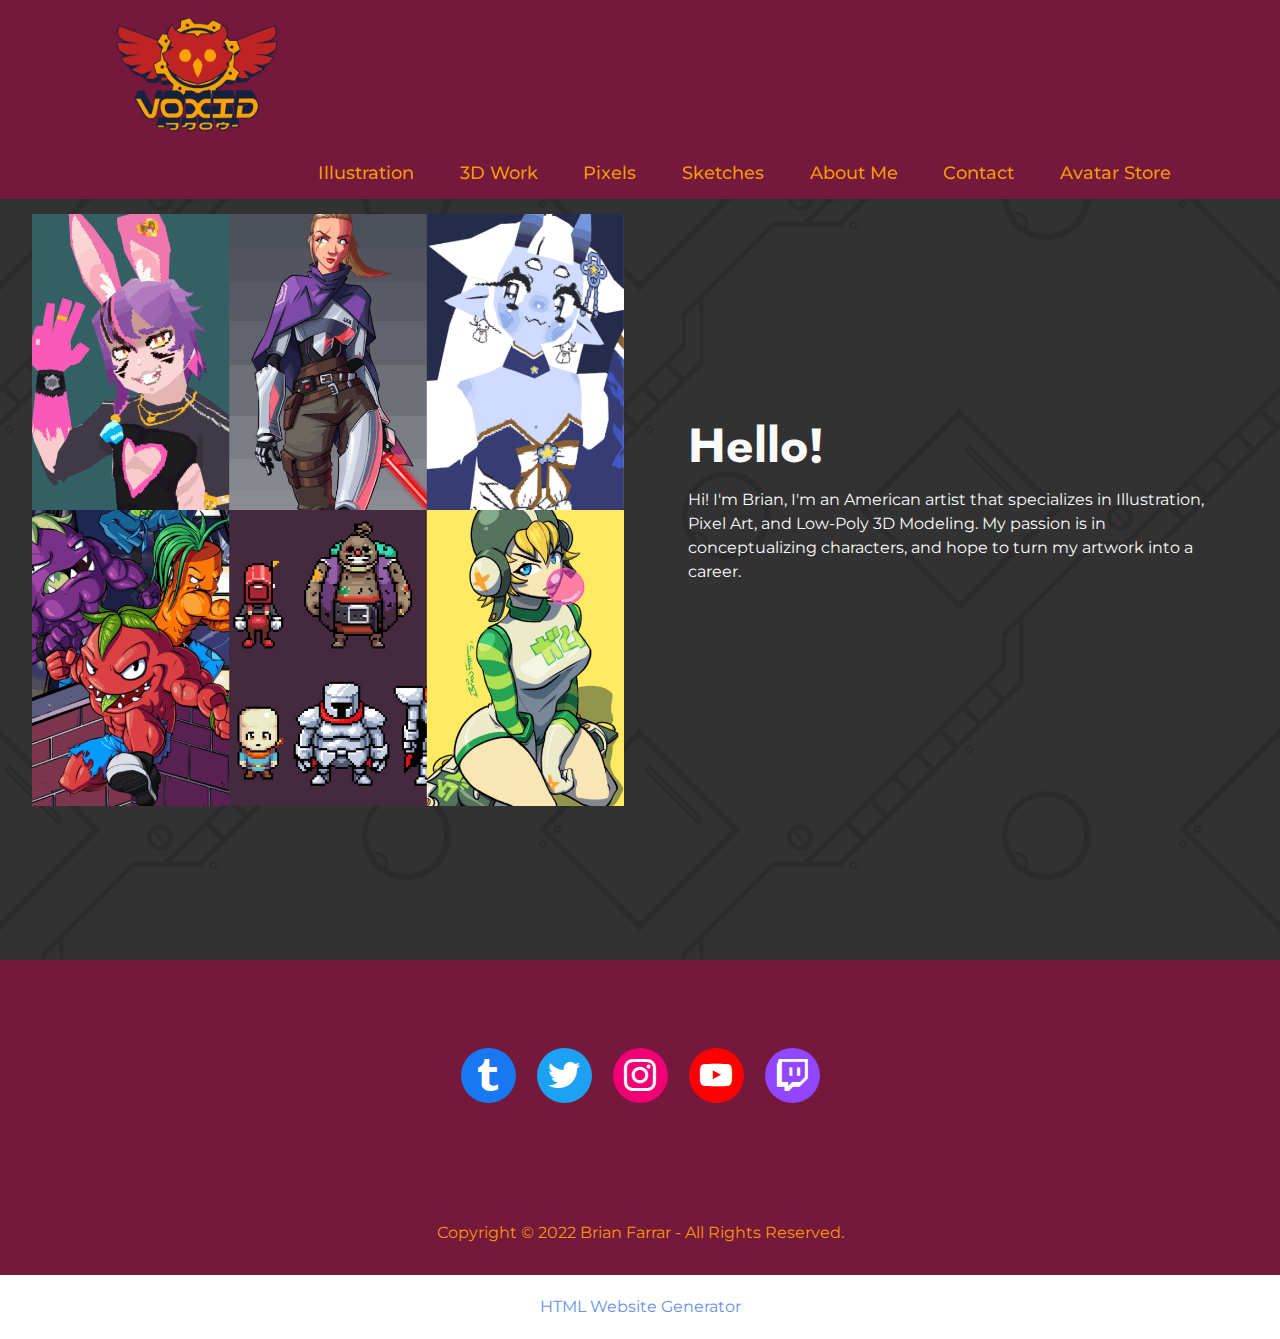
<file: index.html>
<!DOCTYPE html>
<html  >
<head>
  <!-- Site made with Mobirise Website Builder v5.6.8, https://mobirise.com -->
  <meta charset="UTF-8">
  <meta http-equiv="X-UA-Compatible" content="IE=edge">
  <meta name="generator" content="Mobirise v5.6.8, mobirise.com">
  <meta name="twitter:card" content="summary_large_image"/>
  <meta name="twitter:image:src" content="">
  <meta property="og:image" content="">
  <meta name="twitter:title" content="Home">
  <meta name="viewport" content="width=device-width, initial-scale=1, minimum-scale=1">
  <link rel="shortcut icon" href="assets/images/3d-logo.gif" type="image/x-icon">
  <meta name="description" content="">
  
  
  <title>Home</title>
  <link rel="stylesheet" href="assets/bootstrap/css/bootstrap.min.css">
  <link rel="stylesheet" href="assets/bootstrap/css/bootstrap-grid.min.css">
  <link rel="stylesheet" href="assets/bootstrap/css/bootstrap-reboot.min.css">
  <link rel="stylesheet" href="assets/socicon/css/styles.css">
  <link rel="stylesheet" href="assets/dropdown/css/style.css">
  <link rel="stylesheet" href="assets/theme/css/style.css">
  <link rel="preload" href="https://fonts.googleapis.com/css?family=Jost:100,200,300,400,500,600,700,800,900,100i,200i,300i,400i,500i,600i,700i,800i,900i&display=swap" as="style" onload="this.onload=null;this.rel='stylesheet'">
  <noscript><link rel="stylesheet" href="https://fonts.googleapis.com/css?family=Jost:100,200,300,400,500,600,700,800,900,100i,200i,300i,400i,500i,600i,700i,800i,900i&display=swap"></noscript>
  <link rel="preload" href="https://fonts.googleapis.com/css?family=Archivo+Black:400&display=swap" as="style" onload="this.onload=null;this.rel='stylesheet'">
  <noscript><link rel="stylesheet" href="https://fonts.googleapis.com/css?family=Archivo+Black:400&display=swap"></noscript>
  <link rel="preload" href="https://fonts.googleapis.com/css?family=Montserrat:100,200,300,400,500,600,700,800,900,100i,200i,300i,400i,500i,600i,700i,800i,900i&display=swap" as="style" onload="this.onload=null;this.rel='stylesheet'">
  <noscript><link rel="stylesheet" href="https://fonts.googleapis.com/css?family=Montserrat:100,200,300,400,500,600,700,800,900,100i,200i,300i,400i,500i,600i,700i,800i,900i&display=swap"></noscript>
  <link rel="preload" as="style" href="assets/mobirise/css/mbr-additional.css"><link rel="stylesheet" href="assets/mobirise/css/mbr-additional.css" type="text/css">
  
  
  
  
</head>
<body>
  
  <section data-bs-version="5.1" class="menu menu2 cid-sXhvx3gvL9" once="menu" id="menu2-6">
    
    <nav class="navbar navbar-dropdown navbar-fixed-top navbar-expand-lg">
        <div class="container">
            <div class="navbar-brand">
                <span class="navbar-logo">
                    <a href="index.html">
                        <img src="assets/images/3d-logo.gif" alt="Mobirise" style="height: 8rem;">
                    </a>
                </span>
                
            </div>
            <button class="navbar-toggler" type="button" data-toggle="collapse" data-bs-toggle="collapse" data-target="#navbarSupportedContent" data-bs-target="#navbarSupportedContent" aria-controls="navbarNavAltMarkup" aria-expanded="false" aria-label="Toggle navigation">
                <div class="hamburger">
                    <span></span>
                    <span></span>
                    <span></span>
                    <span></span>
                </div>
            </button>
            <div class="collapse navbar-collapse" id="navbarSupportedContent">
                <ul class="navbar-nav nav-dropdown nav-right" data-app-modern-menu="true"><li class="nav-item"><a class="nav-link link text-warning text-primary display-4" href="art.html#gallery4-p">Illustration</a></li>
                    <li class="nav-item"><a class="nav-link link text-warning text-primary display-4" href="art.html#gallery4-1l">3D Work</a></li><li class="nav-item"><a class="nav-link link text-warning text-primary display-4" href="art.html#gallery4-1m">Pixels</a></li><li class="nav-item"><a class="nav-link link text-warning text-primary display-4" href="art.html#gallery4-1u">Sketches<br></a>
                    </li><li class="nav-item"><a class="nav-link link text-warning text-primary display-4" href="About.html">About Me</a></li><li class="nav-item"><a class="nav-link link text-warning text-primary display-4" href="contact.html">Contact</a></li><li class="nav-item"><a class="nav-link link text-warning text-primary display-4" href="https://itsvoxid.gumroad.com/" target="_blank">Avatar Store</a></li></ul>
                
                
            </div>
        </div>
    </nav>
</section>

<section data-bs-version="5.1" class="header11 cid-sZ7IREjBF4 mbr-fullscreen" id="header11-w">

    

    

    <div class="container-fluid">
        <div class="row justify-content-center">
            <div class="col-12 col-md-6 image-wrapper">
                <img class="w-100" src="assets/images/website-background2-1076x1076.png" alt="Mobirise">
            </div>
            <div class="col-12 col-md">
                <div class="text-wrapper text-center">
                    <h1 class="mbr-section-title mbr-fonts-style mb-3 display-2">
                        <strong>Hello!</strong></h1>
                    <p class="mbr-text mbr-fonts-style display-7">
                        Hi! I'm Brian, I'm an American artist that specializes in Illustration, Pixel Art, and Low-Poly 3D Modeling. My passion is in conceptualizing characters, and hope to turn my artwork into a career.</p>
                    
                </div>
            </div>
        </div>
    </div>
</section>

<section data-bs-version="5.1" class="share3 cid-sXhzNqaqyI" id="share3-9">
    
     
    
    

    <div class="container">
        <div class="media-container-row">
            <div class="col-12">
                
                <div class="social-list align-center">
                   
                    <a class="iconfont-wrapper bg-facebook m-2 " target="_blank" href="https://its-voxid.tumblr.com/">
                            <span class="socicon-tumblr socicon"></span>
                        </a>
                        <a class="iconfont-wrapper bg-twitter m-2" href="https://twitter.com/its_voxid" target="_blank">
                            <span class="socicon-twitter socicon"></span>
                        </a>
                        <a class="iconfont-wrapper bg-instagram m-2" href="https://www.instagram.com/its_voxid/" target="_blank">
                            <span class="socicon-instagram socicon"></span>
                        </a>
                        
                        
                        
                        
                        
                        
                        <a class="iconfont-wrapper bg-youtube m-2" href="https://www.youtube.com/channel/UCIhbMzK2VbQkZLfh9CnWs-w" target="_blank">
                            <span class="socicon-youtube socicon"></span>
                        </a>
                        <a class="iconfont-wrapper bg-twitch m-2" href="https://www.twitch.tv/its_voxid" target="_blank">
                            <span class="socicon-twitch socicon"></span>
                        </a>
                </div>
            </div>
        </div>
    </div>
</section>

<section data-bs-version="5.1" class="footer7 cid-sXhzy9ozGP" once="footers" id="footer7-8">

    

    

    <div class="container">
        <div class="media-container-row align-center mbr-white">
            <div class="col-12">
                <p class="mbr-text mb-0 mbr-fonts-style display-7">
                    Copyright © 2022 Brian Farrar - All Rights Reserved.
                </p>
            </div>
        </div>
    </div>
</section><section class="display-7" style="padding: 0;align-items: center;justify-content: center;flex-wrap: wrap;    align-content: center;display: flex;position: relative;height: 4rem;"><a href="https://mobiri.se/1828803" style="flex: 1 1;height: 4rem;position: absolute;width: 100%;z-index: 1;"><img alt="" style="height: 4rem;" src="[data-uri]"></a><p style="margin: 0;text-align: center;" class="display-7">&#8204;</p><a style="z-index:1" href="https://mobirise.com/html-builder.html">HTML Website Generator</a></section><script src="assets/bootstrap/js/bootstrap.bundle.min.js"></script>  <script src="assets/smoothscroll/smooth-scroll.js"></script>  <script src="assets/ytplayer/index.js"></script>  <script src="assets/dropdown/js/navbar-dropdown.js"></script>  <script src="assets/theme/js/script.js"></script>  
  
  
</body>
</html>
</file>
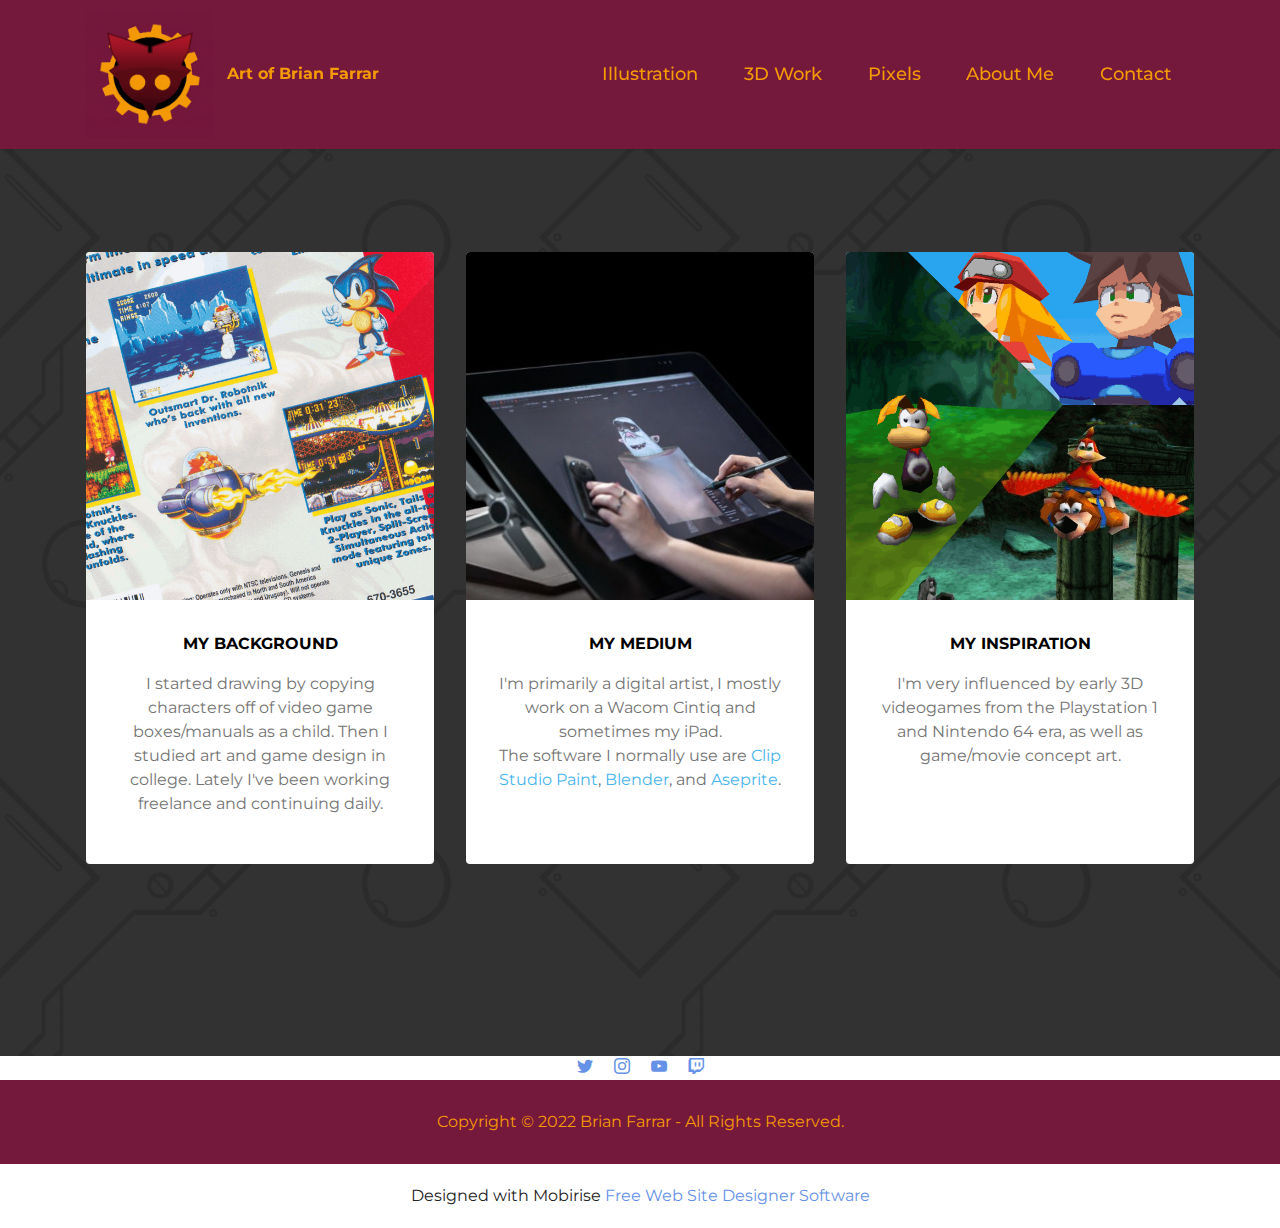
<file: about.html>
<!DOCTYPE html>
<html  >
<head>
  <!-- Site made with Mobirise Website Builder v5.6.8, https://mobirise.com -->
  <meta charset="UTF-8">
  <meta http-equiv="X-UA-Compatible" content="IE=edge">
  <meta name="generator" content="Mobirise v5.6.8, mobirise.com">
  <meta name="twitter:card" content="summary_large_image"/>
  <meta name="twitter:image:src" content="">
  <meta property="og:image" content="">
  <meta name="twitter:title" content="About Me">
  <meta name="viewport" content="width=device-width, initial-scale=1, minimum-scale=1">
  <link rel="shortcut icon" href="assets/images/vox-logo-animated.gif" type="image/x-icon">
  <meta name="description" content="">
  
  
  <title>About Me</title>
  <link rel="stylesheet" href="assets/bootstrap/css/bootstrap.min.css">
  <link rel="stylesheet" href="assets/bootstrap/css/bootstrap-grid.min.css">
  <link rel="stylesheet" href="assets/bootstrap/css/bootstrap-reboot.min.css">
  <link rel="stylesheet" href="assets/socicon/css/styles.css">
  <link rel="stylesheet" href="assets/dropdown/css/style.css">
  <link rel="stylesheet" href="assets/theme/css/style.css">
  <link rel="preload" href="https://fonts.googleapis.com/css?family=Jost:100,200,300,400,500,600,700,800,900,100i,200i,300i,400i,500i,600i,700i,800i,900i&display=swap" as="style" onload="this.onload=null;this.rel='stylesheet'">
  <noscript><link rel="stylesheet" href="https://fonts.googleapis.com/css?family=Jost:100,200,300,400,500,600,700,800,900,100i,200i,300i,400i,500i,600i,700i,800i,900i&display=swap"></noscript>
  <link rel="preload" href="https://fonts.googleapis.com/css?family=Archivo+Black:400&display=swap" as="style" onload="this.onload=null;this.rel='stylesheet'">
  <noscript><link rel="stylesheet" href="https://fonts.googleapis.com/css?family=Archivo+Black:400&display=swap"></noscript>
  <link rel="preload" href="https://fonts.googleapis.com/css?family=Montserrat:100,200,300,400,500,600,700,800,900,100i,200i,300i,400i,500i,600i,700i,800i,900i&display=swap" as="style" onload="this.onload=null;this.rel='stylesheet'">
  <noscript><link rel="stylesheet" href="https://fonts.googleapis.com/css?family=Montserrat:100,200,300,400,500,600,700,800,900,100i,200i,300i,400i,500i,600i,700i,800i,900i&display=swap"></noscript>
  <link rel="preload" as="style" href="assets/mobirise/css/mbr-additional.css"><link rel="stylesheet" href="assets/mobirise/css/mbr-additional.css" type="text/css">
  
  
  
  
</head>
<body>
  
  <section data-bs-version="5.1" class="menu menu2 cid-sZ7GW7cGnp" once="menu" id="menu2-u">
    
    <nav class="navbar navbar-dropdown navbar-fixed-top navbar-expand-lg">
        <div class="container">
            <div class="navbar-brand">
                <span class="navbar-logo">
                    <a href="https://mobiri.se">
                        <img src="assets/images/vox-logo-animated.gif" alt="Mobirise" style="height: 8rem;">
                    </a>
                </span>
                <span class="navbar-caption-wrap"><a class="navbar-caption text-warning text-primary display-7" href="index.html">Art of Brian Farrar</a></span>
            </div>
            <button class="navbar-toggler" type="button" data-toggle="collapse" data-bs-toggle="collapse" data-target="#navbarSupportedContent" data-bs-target="#navbarSupportedContent" aria-controls="navbarNavAltMarkup" aria-expanded="false" aria-label="Toggle navigation">
                <div class="hamburger">
                    <span></span>
                    <span></span>
                    <span></span>
                    <span></span>
                </div>
            </button>
            <div class="collapse navbar-collapse" id="navbarSupportedContent">
                <ul class="navbar-nav nav-dropdown nav-right" data-app-modern-menu="true"><li class="nav-item"><a class="nav-link link text-warning text-primary display-4" href="illustration.html#gallery4-p">Illustration</a></li>
                    <li class="nav-item"><a class="nav-link link text-warning text-primary display-4" href="illustration.html#gallery4-1l">3D Work</a></li><li class="nav-item"><a class="nav-link link text-warning text-primary display-4" href="illustration.html#gallery4-1m">Pixels</a>
                    </li><li class="nav-item"><a class="nav-link link text-warning text-primary display-4" href="About.html">About Me</a></li><li class="nav-item"><a class="nav-link link text-warning text-primary display-4" href="contact.html">Contact</a></li></ul>
                
                
            </div>
        </div>
    </nav>
</section>

<section data-bs-version="5.1" class="features3 cid-sZ7GW6q56Y" id="features3-s">
    
    
    <div class="container">
        
        <div class="row mt-4">
            <div class="item features-image сol-12 col-md-6 col-lg-4">
                <div class="item-wrapper">
                    <div class="item-img">
                        <img src="assets/images/background-633x633.png" alt="">
                    </div>
                    <div class="item-content">
                        <h5 class="item-title mbr-fonts-style display-7"><strong>MY BACKGROUND</strong></h5>
                        
                        <p class="mbr-text mbr-fonts-style mt-3 display-7">I started drawing by copying characters off of video game boxes/manuals as a child. Then I studied art and game design in college. Lately I've been working freelance and continuing daily.</p>
                    </div>
                    
                </div>
            </div>
            <div class="item features-image сol-12 col-md-6 col-lg-4">
                <div class="item-wrapper">
                    <div class="item-img">
                        <img src="assets/images/dth2700-12-g-696x464.jpeg" alt="">
                    </div>
                    <div class="item-content">
                        <h5 class="item-title mbr-fonts-style display-7"><strong>MY MEDIUM</strong></h5>
                        
                        <p class="mbr-text mbr-fonts-style mt-3 display-7">I'm primarily a digital artist, I mostly work on a Wacom Cintiq and sometimes my iPad.
<br>The software I normally use are <a href="https://www.clipstudio.net/" class="text-info" target="_blank">Clip Studio Paint</a>, <a href="https://www.blender.org/" class="text-info" target="_blank">Blender</a>, and <a href="https://www.aseprite.org/" class="text-info" target="_blank">Aseprite</a>.</p>
                    </div>
                    
                </div>
            </div>
            <div class="item features-image сol-12 col-md-6 col-lg-4">
                <div class="item-wrapper">
                    <div class="item-img">
                        <img src="assets/images/inspiration-633x633.png" alt="">
                    </div>
                    <div class="item-content">
                        <h5 class="item-title mbr-fonts-style display-7"><strong>MY INSPIRATION</strong></h5>
                        
                        <p class="mbr-text mbr-fonts-style mt-3 display-7">I'm very influenced by early 3D videogames from the Playstation 1 and Nintendo 64 era, as well as game/movie concept art.<br></p>
                    </div>
                    
                </div>
            </div>
        </div>
    </div>
</section>

<section data-bs-version="5.1" class="share3 cid-sZ7GW6RzXu" id="share3-t">
    
     
    
    

    <div class="container">
        <div class="media-container-row">
            <div class="col-12">
                
                <div class="social-list align-center">
                   
                    
                        <a class="iconfont-wrapper bg-twitter m-2" href="https://twitter.com/its_voxide" target="_blank">
                            <span class="socicon-twitter socicon"></span>
                        </a>
                        <a class="iconfont-wrapper bg-instagram m-2" href="https://www.instagram.com/its_voxid/" target="_blank">
                            <span class="socicon-instagram socicon"></span>
                        </a>
                        
                        
                        
                        
                        
                        
                        <a class="iconfont-wrapper bg-youtube m-2" href="https://www.youtube.com/channel/UCIhbMzK2VbQkZLfh9CnWs-w" target="_blank">
                            <span class="socicon-youtube socicon"></span>
                        </a>
                        <a class="iconfont-wrapper bg-twitch m-2" href="https://www.twitch.tv/its_voxid" target="_blank">
                            <span class="socicon-twitch socicon"></span>
                        </a>
                </div>
            </div>
        </div>
    </div>
</section>

<section data-bs-version="5.1" class="footer7 cid-sZ7GW7vF0t" once="footers" id="footer7-v">

    

    

    <div class="container">
        <div class="media-container-row align-center mbr-white">
            <div class="col-12">
                <p class="mbr-text mb-0 mbr-fonts-style display-7">
                    Copyright © 2022 Brian Farrar - All Rights Reserved.
                </p>
            </div>
        </div>
    </div>
</section><section class="display-7" style="padding: 0;align-items: center;justify-content: center;flex-wrap: wrap;    align-content: center;display: flex;position: relative;height: 4rem;"><a href="https://mobiri.se/1828803" style="flex: 1 1;height: 4rem;position: absolute;width: 100%;z-index: 1;"><img alt="" style="height: 4rem;" src="[data-uri]"></a><p style="margin: 0;text-align: center;" class="display-7">Designed with Mobirise &#8204;</p><a style="z-index:1" href="https://mobirise.com/website-design-software.html">Free Web Site Designer Software</a></section><script src="assets/bootstrap/js/bootstrap.bundle.min.js"></script>  <script src="assets/smoothscroll/smooth-scroll.js"></script>  <script src="assets/ytplayer/index.js"></script>  <script src="assets/dropdown/js/navbar-dropdown.js"></script>  <script src="assets/theme/js/script.js"></script>  
  
  
</body>
</html>
</file>
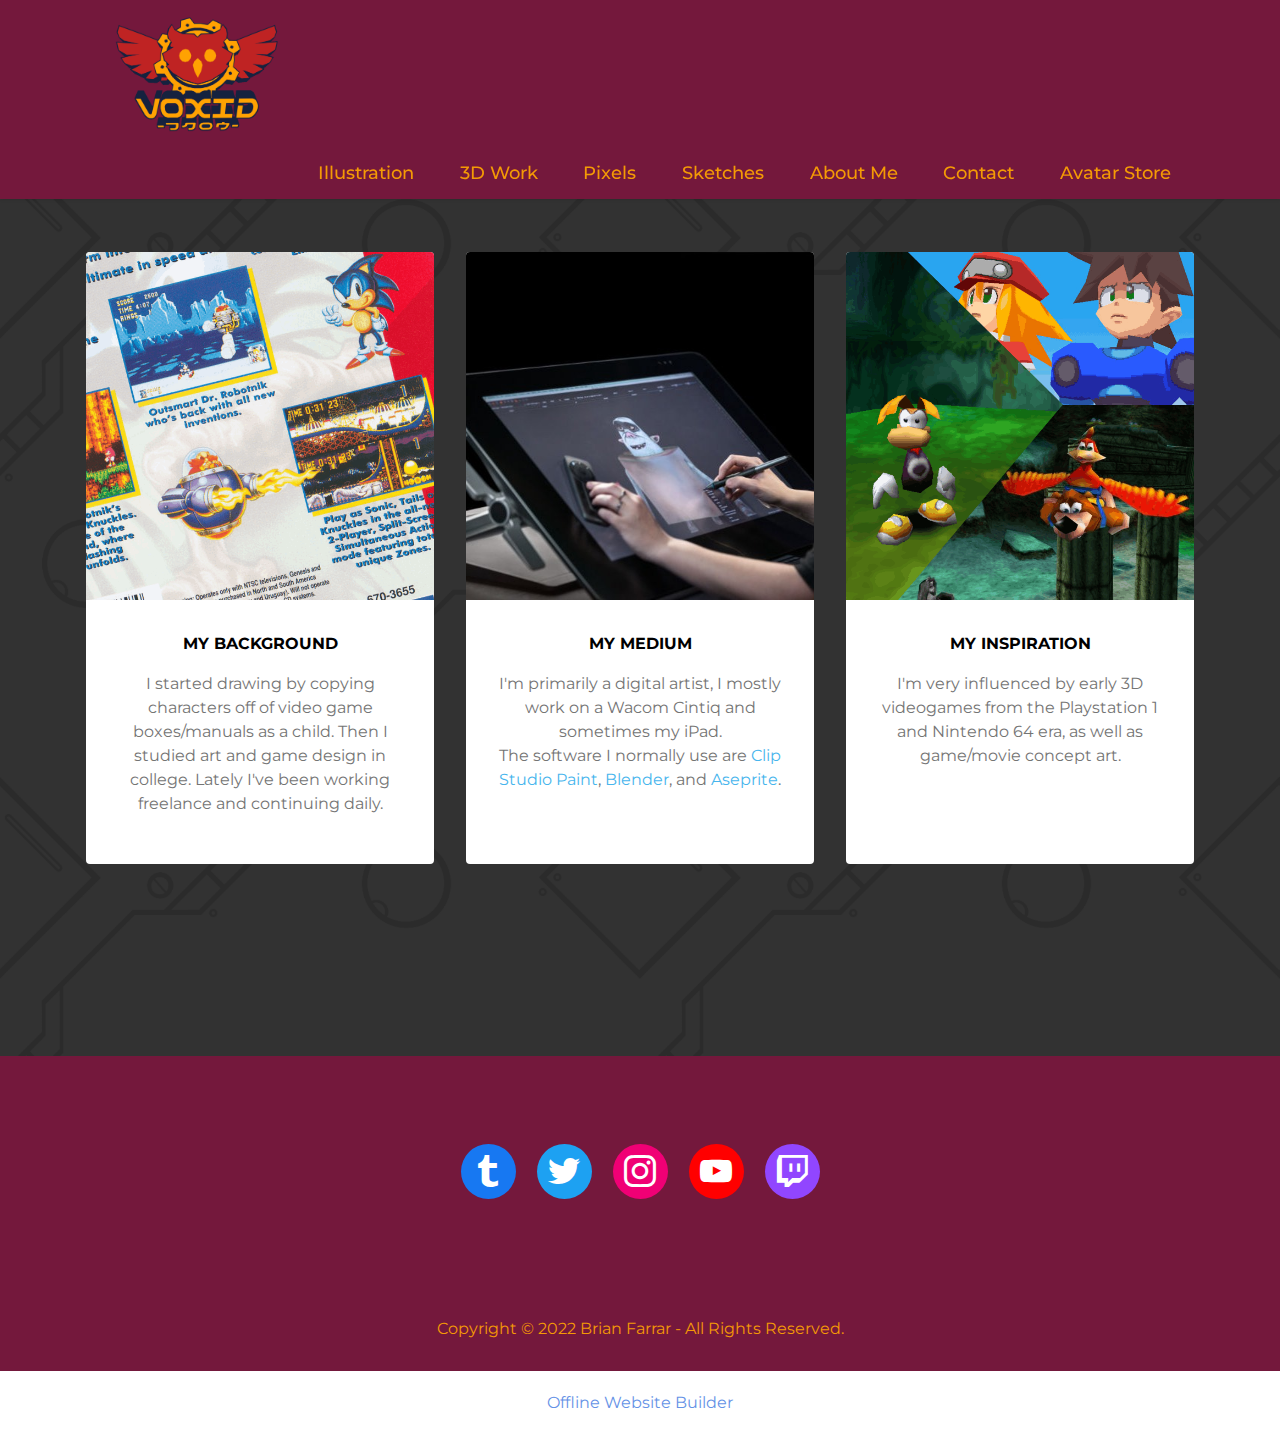
<file: About.html>
<!DOCTYPE html>
<html  >
<head>
  <!-- Site made with Mobirise Website Builder v5.6.8, https://mobirise.com -->
  <meta charset="UTF-8">
  <meta http-equiv="X-UA-Compatible" content="IE=edge">
  <meta name="generator" content="Mobirise v5.6.8, mobirise.com">
  <meta name="twitter:card" content="summary_large_image"/>
  <meta name="twitter:image:src" content="">
  <meta property="og:image" content="">
  <meta name="twitter:title" content="About Me">
  <meta name="viewport" content="width=device-width, initial-scale=1, minimum-scale=1">
  <link rel="shortcut icon" href="assets/images/3d-logo.gif" type="image/x-icon">
  <meta name="description" content="">
  
  
  <title>About Me</title>
  <link rel="stylesheet" href="assets/bootstrap/css/bootstrap.min.css">
  <link rel="stylesheet" href="assets/bootstrap/css/bootstrap-grid.min.css">
  <link rel="stylesheet" href="assets/bootstrap/css/bootstrap-reboot.min.css">
  <link rel="stylesheet" href="assets/dropdown/css/style.css">
  <link rel="stylesheet" href="assets/socicon/css/styles.css">
  <link rel="stylesheet" href="assets/theme/css/style.css">
  <link rel="preload" href="https://fonts.googleapis.com/css?family=Jost:100,200,300,400,500,600,700,800,900,100i,200i,300i,400i,500i,600i,700i,800i,900i&display=swap" as="style" onload="this.onload=null;this.rel='stylesheet'">
  <noscript><link rel="stylesheet" href="https://fonts.googleapis.com/css?family=Jost:100,200,300,400,500,600,700,800,900,100i,200i,300i,400i,500i,600i,700i,800i,900i&display=swap"></noscript>
  <link rel="preload" href="https://fonts.googleapis.com/css?family=Archivo+Black:400&display=swap" as="style" onload="this.onload=null;this.rel='stylesheet'">
  <noscript><link rel="stylesheet" href="https://fonts.googleapis.com/css?family=Archivo+Black:400&display=swap"></noscript>
  <link rel="preload" href="https://fonts.googleapis.com/css?family=Montserrat:100,200,300,400,500,600,700,800,900,100i,200i,300i,400i,500i,600i,700i,800i,900i&display=swap" as="style" onload="this.onload=null;this.rel='stylesheet'">
  <noscript><link rel="stylesheet" href="https://fonts.googleapis.com/css?family=Montserrat:100,200,300,400,500,600,700,800,900,100i,200i,300i,400i,500i,600i,700i,800i,900i&display=swap"></noscript>
  <link rel="preload" as="style" href="assets/mobirise/css/mbr-additional.css"><link rel="stylesheet" href="assets/mobirise/css/mbr-additional.css" type="text/css">
  
  
  
  
</head>
<body>
  
  <section data-bs-version="5.1" class="menu menu2 cid-sZ7GW7cGnp" once="menu" id="menu2-u">
    
    <nav class="navbar navbar-dropdown navbar-fixed-top navbar-expand-lg">
        <div class="container">
            <div class="navbar-brand">
                <span class="navbar-logo">
                    <a href="index.html">
                        <img src="assets/images/3d-logo.gif" alt="Mobirise" style="height: 8rem;">
                    </a>
                </span>
                
            </div>
            <button class="navbar-toggler" type="button" data-toggle="collapse" data-bs-toggle="collapse" data-target="#navbarSupportedContent" data-bs-target="#navbarSupportedContent" aria-controls="navbarNavAltMarkup" aria-expanded="false" aria-label="Toggle navigation">
                <div class="hamburger">
                    <span></span>
                    <span></span>
                    <span></span>
                    <span></span>
                </div>
            </button>
            <div class="collapse navbar-collapse" id="navbarSupportedContent">
                <ul class="navbar-nav nav-dropdown nav-right" data-app-modern-menu="true"><li class="nav-item"><a class="nav-link link text-warning text-primary display-4" href="art.html#gallery4-p">Illustration</a></li>
                    <li class="nav-item"><a class="nav-link link text-warning text-primary display-4" href="art.html#gallery4-1l">3D Work</a></li><li class="nav-item"><a class="nav-link link text-warning text-primary display-4" href="art.html#gallery4-1m">Pixels</a></li><li class="nav-item"><a class="nav-link link text-warning text-primary display-4" href="art.html#gallery4-1u">Sketches<br></a>
                    </li><li class="nav-item"><a class="nav-link link text-warning text-primary display-4" href="About.html">About Me</a></li><li class="nav-item"><a class="nav-link link text-warning text-primary display-4" href="contact.html">Contact</a></li><li class="nav-item"><a class="nav-link link text-warning text-primary display-4" href="https://itsvoxid.gumroad.com/" target="_blank">Avatar Store</a></li></ul>
                
                
            </div>
        </div>
    </nav>
</section>

<section data-bs-version="5.1" class="features3 cid-sZ7GW6q56Y" id="features3-s">
    
    
    <div class="container">
        
        <div class="row mt-4">
            <div class="item features-image сol-12 col-md-6 col-lg-4">
                <div class="item-wrapper">
                    <div class="item-img">
                        <img src="assets/images/background-633x633.png" alt="">
                    </div>
                    <div class="item-content">
                        <h5 class="item-title mbr-fonts-style display-7"><strong>MY BACKGROUND</strong></h5>
                        
                        <p class="mbr-text mbr-fonts-style mt-3 display-7">I started drawing by copying characters off of video game boxes/manuals as a child. Then I studied art and game design in college. Lately I've been working freelance and continuing daily.</p>
                    </div>
                    
                </div>
            </div>
            <div class="item features-image сol-12 col-md-6 col-lg-4">
                <div class="item-wrapper">
                    <div class="item-img">
                        <img src="assets/images/dth2700-12-g-696x464.jpeg" alt="">
                    </div>
                    <div class="item-content">
                        <h5 class="item-title mbr-fonts-style display-7"><strong>MY MEDIUM</strong></h5>
                        
                        <p class="mbr-text mbr-fonts-style mt-3 display-7">I'm primarily a digital artist, I mostly work on a Wacom Cintiq and sometimes my iPad.
<br>The software I normally use are <a href="https://www.clipstudio.net/" class="text-info" target="_blank">Clip Studio Paint</a>, <a href="https://www.blender.org/" class="text-info" target="_blank">Blender</a>, and <a href="https://www.aseprite.org/" class="text-info" target="_blank">Aseprite</a>.</p>
                    </div>
                    
                </div>
            </div>
            <div class="item features-image сol-12 col-md-6 col-lg-4">
                <div class="item-wrapper">
                    <div class="item-img">
                        <img src="assets/images/inspiration-633x633.png" alt="">
                    </div>
                    <div class="item-content">
                        <h5 class="item-title mbr-fonts-style display-7"><strong>MY INSPIRATION</strong></h5>
                        
                        <p class="mbr-text mbr-fonts-style mt-3 display-7">I'm very influenced by early 3D videogames from the Playstation 1 and Nintendo 64 era, as well as game/movie concept art.<br></p>
                    </div>
                    
                </div>
            </div>
        </div>
    </div>
</section>

<section data-bs-version="5.1" class="share3 cid-tmwcH6PXDE" id="share3-1q">
    
     
    
    

    <div class="container">
        <div class="media-container-row">
            <div class="col-12">
                
                <div class="social-list align-center">
                   
                    <a class="iconfont-wrapper bg-facebook m-2 " target="_blank" href="https://its-voxid.tumblr.com/">
                            <span class="socicon-tumblr socicon"></span>
                        </a>
                        <a class="iconfont-wrapper bg-twitter m-2" href="https://twitter.com/its_voxid" target="_blank">
                            <span class="socicon-twitter socicon"></span>
                        </a>
                        <a class="iconfont-wrapper bg-instagram m-2" href="https://www.instagram.com/its_voxid/" target="_blank">
                            <span class="socicon-instagram socicon"></span>
                        </a>
                        
                        
                        
                        
                        
                        
                        <a class="iconfont-wrapper bg-youtube m-2" href="https://www.youtube.com/channel/UCIhbMzK2VbQkZLfh9CnWs-w" target="_blank">
                            <span class="socicon-youtube socicon"></span>
                        </a>
                        <a class="iconfont-wrapper bg-twitch m-2" href="https://www.twitch.tv/its_voxid" target="_blank">
                            <span class="socicon-twitch socicon"></span>
                        </a>
                </div>
            </div>
        </div>
    </div>
</section>

<section data-bs-version="5.1" class="footer7 cid-sZ7GW7vF0t" once="footers" id="footer7-v">

    

    

    <div class="container">
        <div class="media-container-row align-center mbr-white">
            <div class="col-12">
                <p class="mbr-text mb-0 mbr-fonts-style display-7">
                    Copyright © 2022 Brian Farrar - All Rights Reserved.
                </p>
            </div>
        </div>
    </div>
</section><section class="display-7" style="padding: 0;align-items: center;justify-content: center;flex-wrap: wrap;    align-content: center;display: flex;position: relative;height: 4rem;"><a href="https://mobiri.se/1828803" style="flex: 1 1;height: 4rem;position: absolute;width: 100%;z-index: 1;"><img alt="" style="height: 4rem;" src="[data-uri]"></a><p style="margin: 0;text-align: center;" class="display-7">&#8204;</p><a style="z-index:1" href="https://mobirise.com/offline-website-builder.html">Offline Website Builder</a></section><script src="assets/bootstrap/js/bootstrap.bundle.min.js"></script>  <script src="assets/smoothscroll/smooth-scroll.js"></script>  <script src="assets/ytplayer/index.js"></script>  <script src="assets/dropdown/js/navbar-dropdown.js"></script>  <script src="assets/theme/js/script.js"></script>  
  
  
</body>
</html>
</file>
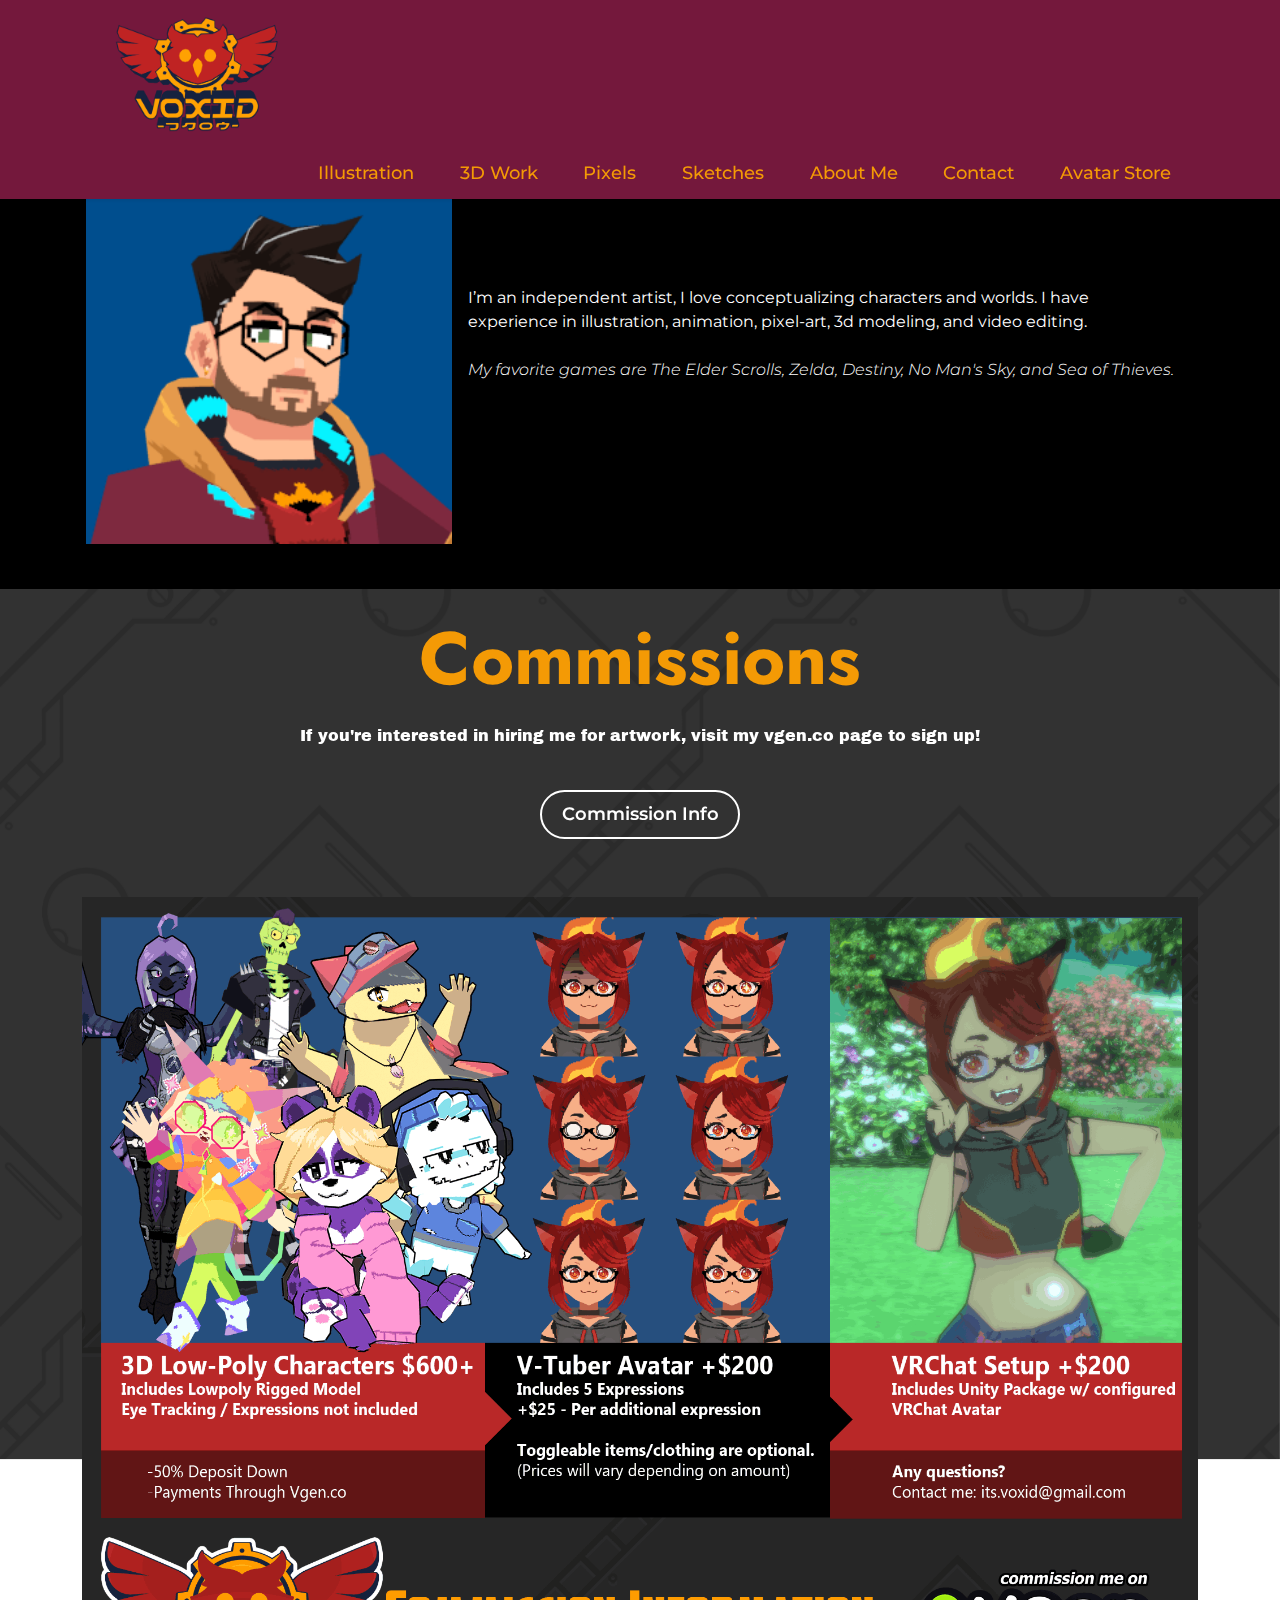
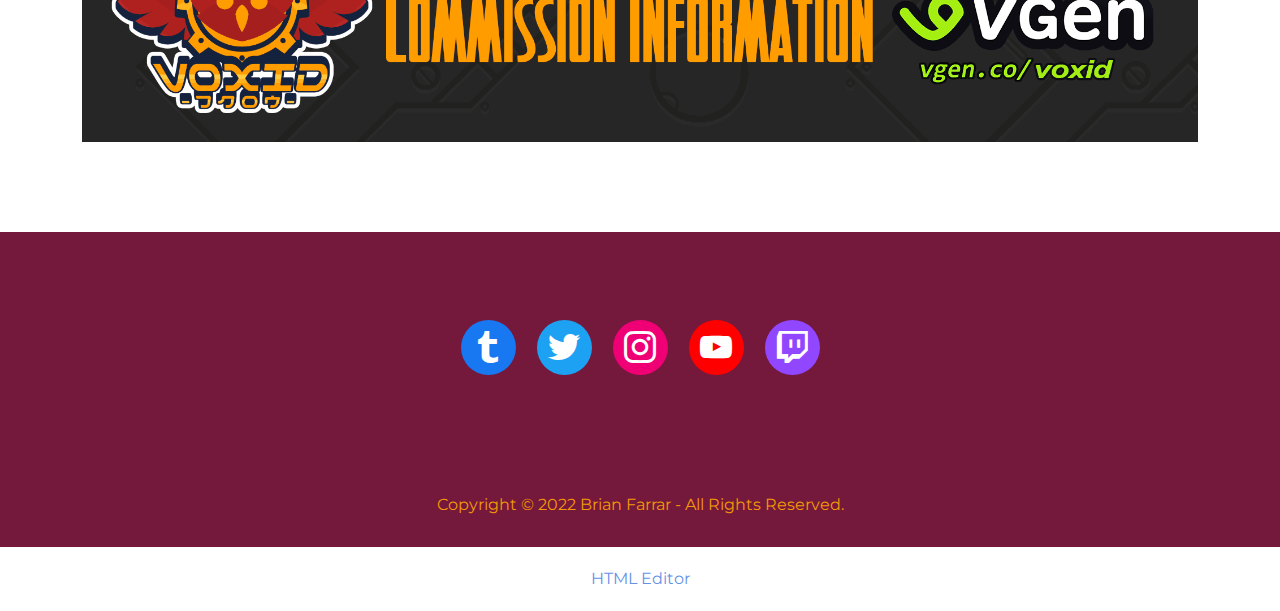
<file: contact.html>
<!DOCTYPE html>
<html  >
<head>
  <!-- Site made with Mobirise Website Builder v5.6.8, https://mobirise.com -->
  <meta charset="UTF-8">
  <meta http-equiv="X-UA-Compatible" content="IE=edge">
  <meta name="generator" content="Mobirise v5.6.8, mobirise.com">
  <meta name="twitter:card" content="summary_large_image"/>
  <meta name="twitter:image:src" content="">
  <meta property="og:image" content="">
  <meta name="twitter:title" content="Contact">
  <meta name="viewport" content="width=device-width, initial-scale=1, minimum-scale=1">
  <link rel="shortcut icon" href="assets/images/3d-logo.gif" type="image/x-icon">
  <meta name="description" content="">
  
  
  <title>Contact</title>
  <link rel="stylesheet" href="assets/bootstrap/css/bootstrap.min.css">
  <link rel="stylesheet" href="assets/bootstrap/css/bootstrap-grid.min.css">
  <link rel="stylesheet" href="assets/bootstrap/css/bootstrap-reboot.min.css">
  <link rel="stylesheet" href="assets/parallax/jarallax.css">
  <link rel="stylesheet" href="assets/socicon/css/styles.css">
  <link rel="stylesheet" href="assets/dropdown/css/style.css">
  <link rel="stylesheet" href="assets/theme/css/style.css">
  <link rel="preload" href="https://fonts.googleapis.com/css?family=Jost:100,200,300,400,500,600,700,800,900,100i,200i,300i,400i,500i,600i,700i,800i,900i&display=swap" as="style" onload="this.onload=null;this.rel='stylesheet'">
  <noscript><link rel="stylesheet" href="https://fonts.googleapis.com/css?family=Jost:100,200,300,400,500,600,700,800,900,100i,200i,300i,400i,500i,600i,700i,800i,900i&display=swap"></noscript>
  <link rel="preload" href="https://fonts.googleapis.com/css?family=Archivo+Black:400&display=swap" as="style" onload="this.onload=null;this.rel='stylesheet'">
  <noscript><link rel="stylesheet" href="https://fonts.googleapis.com/css?family=Archivo+Black:400&display=swap"></noscript>
  <link rel="preload" href="https://fonts.googleapis.com/css?family=Montserrat:100,200,300,400,500,600,700,800,900,100i,200i,300i,400i,500i,600i,700i,800i,900i&display=swap" as="style" onload="this.onload=null;this.rel='stylesheet'">
  <noscript><link rel="stylesheet" href="https://fonts.googleapis.com/css?family=Montserrat:100,200,300,400,500,600,700,800,900,100i,200i,300i,400i,500i,600i,700i,800i,900i&display=swap"></noscript>
  <link rel="preload" as="style" href="assets/mobirise/css/mbr-additional.css"><link rel="stylesheet" href="assets/mobirise/css/mbr-additional.css" type="text/css">
  
  
  
  
</head>
<body>
  
  <section data-bs-version="5.1" class="menu menu2 cid-ta3GmF9egw" once="menu" id="menu2-18">
    
    <nav class="navbar navbar-dropdown navbar-fixed-top navbar-expand-lg">
        <div class="container">
            <div class="navbar-brand">
                <span class="navbar-logo">
                    <a href="index.html">
                        <img src="assets/images/3d-logo.gif" alt="Mobirise" style="height: 8rem;">
                    </a>
                </span>
                
            </div>
            <button class="navbar-toggler" type="button" data-toggle="collapse" data-bs-toggle="collapse" data-target="#navbarSupportedContent" data-bs-target="#navbarSupportedContent" aria-controls="navbarNavAltMarkup" aria-expanded="false" aria-label="Toggle navigation">
                <div class="hamburger">
                    <span></span>
                    <span></span>
                    <span></span>
                    <span></span>
                </div>
            </button>
            <div class="collapse navbar-collapse" id="navbarSupportedContent">
                <ul class="navbar-nav nav-dropdown nav-right" data-app-modern-menu="true"><li class="nav-item"><a class="nav-link link text-warning text-primary display-4" href="art.html#gallery4-p">Illustration</a></li>
                    <li class="nav-item"><a class="nav-link link text-warning text-primary display-4" href="art.html#gallery4-1l">3D Work</a></li><li class="nav-item"><a class="nav-link link text-warning text-primary display-4" href="art.html#gallery4-1m">Pixels</a></li><li class="nav-item"><a class="nav-link link text-warning text-primary display-4" href="art.html#gallery4-1u">Sketches<br></a>
                    </li><li class="nav-item"><a class="nav-link link text-warning text-primary display-4" href="About.html">About Me</a></li><li class="nav-item"><a class="nav-link link text-warning text-primary display-4" href="contact.html">Contact</a></li><li class="nav-item"><a class="nav-link link text-warning text-primary display-4" href="https://itsvoxid.gumroad.com/" target="_blank">Avatar Store</a></li></ul>
                
                
            </div>
        </div>
    </nav>
</section>

<section data-bs-version="5.1" class="testimonials2 cid-ta7sAvXKSn" id="testimonials2-1j">

    

    

    <div class="container">
        <div class="media-container-row">
            <div class="mbr-figure pr-lg-5" style="width: 50%;">
              <img src="assets/images/profile-272x271.png" alt="" title="">
            </div>
            <div class="media-content px-3 align-self-center mbr-white py-2">
                    <p class="mbr-text testimonial-text mbr-fonts-style display-7"><span style="font-style: normal;">I’m an independent artist, I love conceptualizing characters and worlds. I have experience in illustration, animation, pixel-art, 3d modeling, and video editing. 
<br></span>
<br>My favorite games are The Elder Scrolls, Zelda, Destiny, No Man's Sky, and Sea of Thieves.</p>
                    <p class="mbr-author-name pt-4 mb-2 mbr-fonts-style display-7"></p>
                    <p class="mbr-author-desc mbr-fonts-style display-7"></p>
            </div>
        </div>
    </div>
</section>

<section data-bs-version="5.1" class="header4 cid-ta7sB8RSza mbr-parallax-background" id="header4-1k">

    

    

    <div class="container">
        <div class="row justify-content-md-center">
            <div class="media-content col-md-10">
                <h1 class="mbr-section-title align-center mbr-white pb-3 mbr-bold mbr-fonts-style display-1">
                    Commissions</h1>
                
                <div class="mbr-text align-center mbr-white pb-3">
                    <p class="mbr-text mbr-fonts-style display-5">If you're interested in hiring me for artwork, visit my vgen.co page to sign up!</p>
                </div>
                <div class="mbr-section-btn align-center"><a class="btn btn-md btn-secondary-outline display-4" href="https://vgen.co/Voxid" target="_blank">Commission Info</a></div>
            </div>
            <div class="mbr-figure pt-5">
                <img src="assets/images/commissions-lowpoly-1-1974x1494.png" alt="Mobirise" style="width: 100%;">
            </div>
        </div>
    </div>
</section>

<section data-bs-version="5.1" class="share3 cid-tmwcPVJerY" id="share3-1r">
    
     
    
    

    <div class="container">
        <div class="media-container-row">
            <div class="col-12">
                
                <div class="social-list align-center">
                   
                    <a class="iconfont-wrapper bg-facebook m-2 " target="_blank" href="https://its-voxid.tumblr.com/">
                            <span class="socicon-tumblr socicon"></span>
                        </a>
                        <a class="iconfont-wrapper bg-twitter m-2" href="https://twitter.com/its_voxid" target="_blank">
                            <span class="socicon-twitter socicon"></span>
                        </a>
                        <a class="iconfont-wrapper bg-instagram m-2" href="https://www.instagram.com/its_voxid/" target="_blank">
                            <span class="socicon-instagram socicon"></span>
                        </a>
                        
                        
                        
                        
                        
                        
                        <a class="iconfont-wrapper bg-youtube m-2" href="https://www.youtube.com/channel/UCIhbMzK2VbQkZLfh9CnWs-w" target="_blank">
                            <span class="socicon-youtube socicon"></span>
                        </a>
                        <a class="iconfont-wrapper bg-twitch m-2" href="https://www.twitch.tv/its_voxid" target="_blank">
                            <span class="socicon-twitch socicon"></span>
                        </a>
                </div>
            </div>
        </div>
    </div>
</section>

<section data-bs-version="5.1" class="footer7 cid-ta3GmFnV9j" once="footers" id="footer7-19">

    

    

    <div class="container">
        <div class="media-container-row align-center mbr-white">
            <div class="col-12">
                <p class="mbr-text mb-0 mbr-fonts-style display-7">
                    Copyright © 2022 Brian Farrar - All Rights Reserved.
                </p>
            </div>
        </div>
    </div>
</section><section class="display-7" style="padding: 0;align-items: center;justify-content: center;flex-wrap: wrap;    align-content: center;display: flex;position: relative;height: 4rem;"><a href="https://mobiri.se/1828803" style="flex: 1 1;height: 4rem;position: absolute;width: 100%;z-index: 1;"><img alt="" style="height: 4rem;" src="[data-uri]"></a><p style="margin: 0;text-align: center;" class="display-7">&#8204;</p><a style="z-index:1" href="https://mobirise.com/html-editor.html">HTML Editor</a></section><script src="assets/bootstrap/js/bootstrap.bundle.min.js"></script>  <script src="assets/parallax/jarallax.js"></script>  <script src="assets/smoothscroll/smooth-scroll.js"></script>  <script src="assets/ytplayer/index.js"></script>  <script src="assets/dropdown/js/navbar-dropdown.js"></script>  <script src="assets/theme/js/script.js"></script>  
  
  
</body>
</html>
</file>
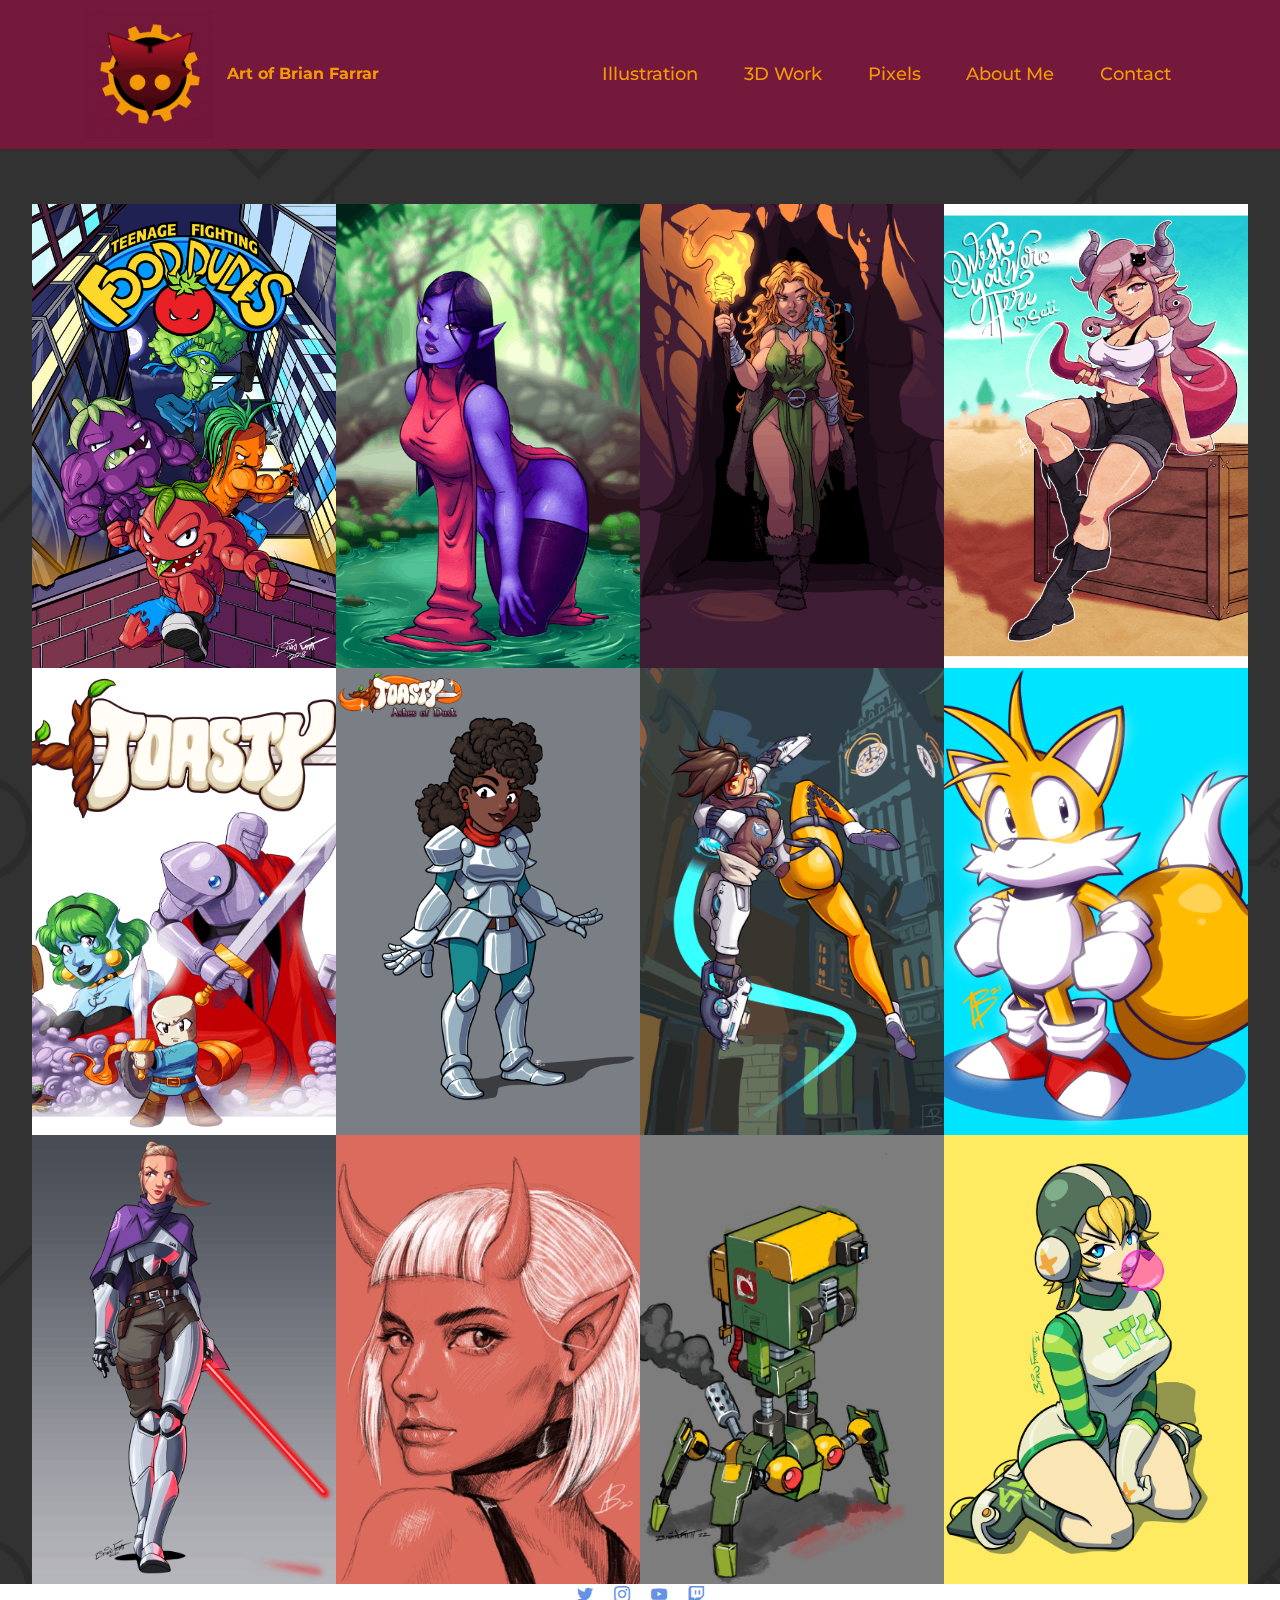
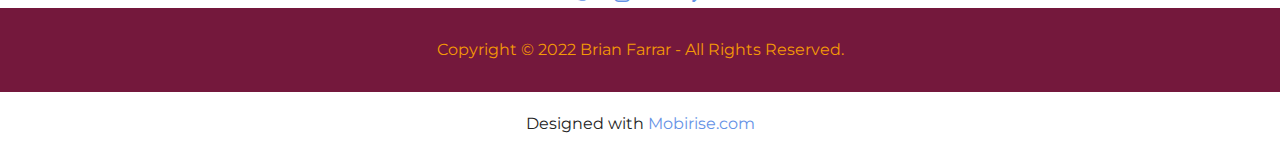
<file: illustration.html>
<!DOCTYPE html>
<html  >
<head>
  <!-- Site made with Mobirise Website Builder v5.6.8, https://mobirise.com -->
  <meta charset="UTF-8">
  <meta http-equiv="X-UA-Compatible" content="IE=edge">
  <meta name="generator" content="Mobirise v5.6.8, mobirise.com">
  <meta name="twitter:card" content="summary_large_image"/>
  <meta name="twitter:image:src" content="">
  <meta property="og:image" content="">
  <meta name="twitter:title" content="Illustration">
  <meta name="viewport" content="width=device-width, initial-scale=1, minimum-scale=1">
  <link rel="shortcut icon" href="assets/images/vox-logo-animated.gif" type="image/x-icon">
  <meta name="description" content="">
  
  
  <title>Illustration</title>
  <link rel="stylesheet" href="assets/web/assets/mobirise-icons2/mobirise2.css">
  <link rel="stylesheet" href="assets/bootstrap/css/bootstrap.min.css">
  <link rel="stylesheet" href="assets/bootstrap/css/bootstrap-grid.min.css">
  <link rel="stylesheet" href="assets/bootstrap/css/bootstrap-reboot.min.css">
  <link rel="stylesheet" href="assets/parallax/jarallax.css">
  <link rel="stylesheet" href="assets/socicon/css/styles.css">
  <link rel="stylesheet" href="assets/dropdown/css/style.css">
  <link rel="stylesheet" href="assets/theme/css/style.css">
  <link rel="preload" href="https://fonts.googleapis.com/css?family=Jost:100,200,300,400,500,600,700,800,900,100i,200i,300i,400i,500i,600i,700i,800i,900i&display=swap" as="style" onload="this.onload=null;this.rel='stylesheet'">
  <noscript><link rel="stylesheet" href="https://fonts.googleapis.com/css?family=Jost:100,200,300,400,500,600,700,800,900,100i,200i,300i,400i,500i,600i,700i,800i,900i&display=swap"></noscript>
  <link rel="preload" href="https://fonts.googleapis.com/css?family=Archivo+Black:400&display=swap" as="style" onload="this.onload=null;this.rel='stylesheet'">
  <noscript><link rel="stylesheet" href="https://fonts.googleapis.com/css?family=Archivo+Black:400&display=swap"></noscript>
  <link rel="preload" href="https://fonts.googleapis.com/css?family=Montserrat:100,200,300,400,500,600,700,800,900,100i,200i,300i,400i,500i,600i,700i,800i,900i&display=swap" as="style" onload="this.onload=null;this.rel='stylesheet'">
  <noscript><link rel="stylesheet" href="https://fonts.googleapis.com/css?family=Montserrat:100,200,300,400,500,600,700,800,900,100i,200i,300i,400i,500i,600i,700i,800i,900i&display=swap"></noscript>
  <link rel="preload" as="style" href="assets/mobirise/css/mbr-additional.css"><link rel="stylesheet" href="assets/mobirise/css/mbr-additional.css" type="text/css">
  
  
  
  
</head>
<body>
  
  <section data-bs-version="5.1" class="menu menu2 cid-sXiYxUaUfo" once="menu" id="menu2-f">
    
    <nav class="navbar navbar-dropdown navbar-fixed-top navbar-expand-lg">
        <div class="container">
            <div class="navbar-brand">
                <span class="navbar-logo">
                    <a href="https://mobiri.se">
                        <img src="assets/images/vox-logo-animated.gif" alt="Mobirise" style="height: 8rem;">
                    </a>
                </span>
                <span class="navbar-caption-wrap"><a class="navbar-caption text-warning text-primary display-7" href="index.html">Art of Brian Farrar</a></span>
            </div>
            <button class="navbar-toggler" type="button" data-toggle="collapse" data-bs-toggle="collapse" data-target="#navbarSupportedContent" data-bs-target="#navbarSupportedContent" aria-controls="navbarNavAltMarkup" aria-expanded="false" aria-label="Toggle navigation">
                <div class="hamburger">
                    <span></span>
                    <span></span>
                    <span></span>
                    <span></span>
                </div>
            </button>
            <div class="collapse navbar-collapse" id="navbarSupportedContent">
                <ul class="navbar-nav nav-dropdown nav-right" data-app-modern-menu="true"><li class="nav-item"><a class="nav-link link text-warning display-4" href="illustration.html">Illustration</a></li>
                    <li class="nav-item"><a class="nav-link link text-warning text-primary display-4" href="3dwork.html">3D Work</a></li><li class="nav-item"><a class="nav-link link text-warning text-primary display-4" href="pixels.html">Pixels</a>
                    </li><li class="nav-item"><a class="nav-link link text-warning text-primary display-4" href="About.html">About Me</a></li><li class="nav-item"><a class="nav-link link text-warning text-primary display-4" href="contact.html">Contact</a></li></ul>
                
                
            </div>
        </div>
    </nav>
</section>

<section data-bs-version="5.1" class="gallery4 mbr-gallery cid-sXj1njaZ25" id="gallery4-p">
    

    

    <div class="container-fluid">
        
        <div class="row mbr-gallery mt-4">
            <div class="col-12 col-md-6 col-lg-3 item gallery-image active">
                <div class="item-wrapper" data-toggle="modal" data-bs-toggle="modal" data-target="#taPpcaxPlk-modal" data-bs-target="#taPpcaxPlk-modal">
                    <img class="w-100" src="assets/images/front-cover-982x1500.jpg" alt="Cover Art for Teenage Fighting Food Dudes Issue #1" data-slide-to="0" data-bs-slide-to="0" data-target="#lb-taPpcaxPlk" data-bs-target="#lb-taPpcaxPlk">
                    <div class="icon-wrapper">
                        <span class="mobi-mbri mobi-mbri-search mbr-iconfont mbr-iconfont-btn"></span>
                    </div>
                </div>
                
            </div>
            <div class="col-12 col-md-6 col-lg-3 item gallery-image">
                <div class="item-wrapper" data-toggle="modal" data-bs-toggle="modal" data-target="#taPpcaxPlk-modal" data-bs-target="#taPpcaxPlk-modal">
                    <img class="w-100" src="assets/images/sexy-pose-506x655.png" alt="" data-slide-to="1" data-bs-slide-to="1" data-target="#lb-taPpcaxPlk" data-bs-target="#lb-taPpcaxPlk">
                    <div class="icon-wrapper">
                        <span class="mobi-mbri mobi-mbri-search mbr-iconfont mbr-iconfont-btn"></span>
                    </div>
                </div>
                
            </div>
            <div class="col-12 col-md-6 col-lg-3 item gallery-image">
                <div class="item-wrapper" data-toggle="modal" data-bs-toggle="modal" data-target="#taPpcaxPlk-modal" data-bs-target="#taPpcaxPlk-modal">
                    <img class="w-100" src="assets/images/pelisse-506x718.png" alt="" data-slide-to="2" data-bs-slide-to="2" data-target="#lb-taPpcaxPlk" data-bs-target="#lb-taPpcaxPlk">
                    <div class="icon-wrapper">
                        <span class="mobi-mbri mobi-mbri-search mbr-iconfont mbr-iconfont-btn"></span>
                    </div>
                </div>
                
            </div>
            <div class="col-12 col-md-6 col-lg-3 item gallery-image">
                <div class="item-wrapper" data-toggle="modal" data-bs-toggle="modal" data-target="#taPpcaxPlk-modal" data-bs-target="#taPpcaxPlk-modal">
                    <img class="w-100" src="assets/images/seiiccubus-506x685.png" alt="" data-slide-to="3" data-bs-slide-to="3" data-target="#lb-taPpcaxPlk" data-bs-target="#lb-taPpcaxPlk">
                    <div class="icon-wrapper">
                        <span class="mobi-mbri mobi-mbri-search mbr-iconfont mbr-iconfont-btn"></span>
                    </div>
                </div>
                
            </div><div class="col-12 col-md-6 col-lg-3 item gallery-image">
                <div class="item-wrapper" data-toggle="modal" data-bs-toggle="modal" data-target="#taPpcaxPlk-modal" data-bs-target="#taPpcaxPlk-modal">
                    <img class="w-100" src="assets/images/toastybox-small-1785x1264.png" alt="" data-slide-to="4" data-bs-slide-to="4" data-target="#lb-taPpcaxPlk" data-bs-target="#lb-taPpcaxPlk">
                    <div class="icon-wrapper">
                        <span class="mobi-mbri mobi-mbri-search mbr-iconfont mbr-iconfont-btn"></span>
                    </div>
                </div>
                
            </div><div class="col-12 col-md-6 col-lg-3 item gallery-image">
                <div class="item-wrapper" data-toggle="modal" data-bs-toggle="modal" data-target="#taPpcaxPlk-modal" data-bs-target="#taPpcaxPlk-modal">
                    <img class="w-100" src="assets/images/keira-1784x2740.png" alt="" data-slide-to="5" data-bs-slide-to="5" data-target="#lb-taPpcaxPlk" data-bs-target="#lb-taPpcaxPlk">
                    <div class="icon-wrapper">
                        <span class="mobi-mbri mobi-mbri-search mbr-iconfont mbr-iconfont-btn"></span>
                    </div>
                </div>
                
            </div><div class="col-12 col-md-6 col-lg-3 item gallery-image">
                <div class="item-wrapper" data-toggle="modal" data-bs-toggle="modal" data-target="#taPpcaxPlk-modal" data-bs-target="#taPpcaxPlk-modal">
                    <img class="w-100" src="assets/images/tracer-800x1131.png" alt="" data-slide-to="6" data-bs-slide-to="6" data-target="#lb-taPpcaxPlk" data-bs-target="#lb-taPpcaxPlk">
                    <div class="icon-wrapper">
                        <span class="mobi-mbri mobi-mbri-search mbr-iconfont mbr-iconfont-btn"></span>
                    </div>
                </div>
                
            </div><div class="col-12 col-md-6 col-lg-3 item gallery-image">
                <div class="item-wrapper" data-toggle="modal" data-bs-toggle="modal" data-target="#taPpcaxPlk-modal" data-bs-target="#taPpcaxPlk-modal">
                    <img class="w-100" src="assets/images/2020-03-16-22-07-33-window-644x585.png" alt="" data-slide-to="7" data-bs-slide-to="7" data-target="#lb-taPpcaxPlk" data-bs-target="#lb-taPpcaxPlk">
                    <div class="icon-wrapper">
                        <span class="mobi-mbri mobi-mbri-search mbr-iconfont mbr-iconfont-btn"></span>
                    </div>
                </div>
                
            </div><div class="col-12 col-md-6 col-lg-3 item gallery-image">
                <div class="item-wrapper" data-toggle="modal" data-bs-toggle="modal" data-target="#taPpcaxPlk-modal" data-bs-target="#taPpcaxPlk-modal">
                    <img class="w-100" src="assets/images/2020-03-16-21-39-42-window-794x1173.png" alt="" data-slide-to="8" data-bs-slide-to="8" data-target="#lb-taPpcaxPlk" data-bs-target="#lb-taPpcaxPlk">
                    <div class="icon-wrapper">
                        <span class="mobi-mbri mobi-mbri-search mbr-iconfont mbr-iconfont-btn"></span>
                    </div>
                </div>
                
            </div><div class="col-12 col-md-6 col-lg-3 item gallery-image">
                <div class="item-wrapper" data-toggle="modal" data-bs-toggle="modal" data-target="#taPpcaxPlk-modal" data-bs-target="#taPpcaxPlk-modal">
                    <img class="w-100" src="assets/images/2021-02-24-10-23-58-window-1268x1274.png" alt="" data-slide-to="9" data-bs-slide-to="9" data-target="#lb-taPpcaxPlk" data-bs-target="#lb-taPpcaxPlk">
                    <div class="icon-wrapper">
                        <span class="mobi-mbri mobi-mbri-search mbr-iconfont mbr-iconfont-btn"></span>
                    </div>
                </div>
                
            </div><div class="col-12 col-md-6 col-lg-3 item gallery-image">
                <div class="item-wrapper" data-toggle="modal" data-bs-toggle="modal" data-target="#taPpcaxPlk-modal" data-bs-target="#taPpcaxPlk-modal">
                    <img class="w-100" src="assets/images/creeper-bot-1536x2048.jpg" alt="" data-slide-to="10" data-bs-slide-to="10" data-target="#lb-taPpcaxPlk" data-bs-target="#lb-taPpcaxPlk">
                    <div class="icon-wrapper">
                        <span class="mobi-mbri mobi-mbri-search mbr-iconfont mbr-iconfont-btn"></span>
                    </div>
                </div>
                
            </div><div class="col-12 col-md-6 col-lg-3 item gallery-image">
                <div class="item-wrapper" data-toggle="modal" data-bs-toggle="modal" data-target="#taPpcaxPlk-modal" data-bs-target="#taPpcaxPlk-modal">
                    <img class="w-100" src="assets/images/gum-1928x2338.png" alt="" data-slide-to="11" data-bs-slide-to="11" data-target="#lb-taPpcaxPlk" data-bs-target="#lb-taPpcaxPlk">
                    <div class="icon-wrapper">
                        <span class="mobi-mbri mobi-mbri-search mbr-iconfont mbr-iconfont-btn"></span>
                    </div>
                </div>
                
            </div>
        </div>

        <div class="modal mbr-slider" tabindex="-1" role="dialog" aria-hidden="true" id="taPpcaxPlk-modal">
            <div class="modal-dialog" role="document">
                <div class="modal-content">
                    <div class="modal-body">
                        <div class="carousel slide carousel-fade" id="lb-taPpcaxPlk" data-interval="5000" data-bs-interval="5000">
                            <div class="carousel-inner">
                                <div class="carousel-item active">
                                    <img class="d-block w-100" src="assets/images/front-cover-982x1500.jpg" alt="">
                                </div>
                                <div class="carousel-item">
                                    <img class="d-block w-100" src="assets/images/sexy-pose-506x655.png" alt="">
                                </div>
                                <div class="carousel-item">
                                    <img class="d-block w-100" src="assets/images/pelisse-506x718.png" alt="">
                                </div>
                                <div class="carousel-item">
                                    <img class="d-block w-100" src="assets/images/seiiccubus-506x685.png" alt="">
                                </div><div class="carousel-item">
                                    <img class="d-block w-100" src="assets/images/toastybox-small-1785x1264.png" alt="">
                                </div><div class="carousel-item">
                                    <img class="d-block w-100" src="assets/images/keira-1784x2740.png" alt="">
                                </div><div class="carousel-item">
                                    <img class="d-block w-100" src="assets/images/tracer-800x1131.png" alt="">
                                </div><div class="carousel-item">
                                    <img class="d-block w-100" src="assets/images/2020-03-16-22-07-33-window-644x585.png" alt="">
                                </div><div class="carousel-item">
                                    <img class="d-block w-100" src="assets/images/2020-03-16-21-39-42-window-794x1173.png" alt="">
                                </div><div class="carousel-item">
                                    <img class="d-block w-100" src="assets/images/2021-02-24-10-23-58-window-1268x1274.png" alt="">
                                </div><div class="carousel-item">
                                    <img class="d-block w-100" src="assets/images/creeper-bot-1536x2048.jpg" alt="">
                                </div><div class="carousel-item">
                                    <img class="d-block w-100" src="assets/images/gum-1928x2338.png" alt="">
                                </div>
                            </div>
                            <ol class="carousel-indicators">
                                <li data-slide-to="0" data-bs-slide-to="0" class="active" data-target="#lb-taPpcaxPlk" data-bs-target="#lb-taPpcaxPlk"></li>
                                <li data-slide-to="1" data-bs-slide-to="1" data-target="#lb-taPpcaxPlk" data-bs-target="#lb-taPpcaxPlk"></li>
                                <li data-slide-to="2" data-bs-slide-to="2" data-target="#lb-taPpcaxPlk" data-bs-target="#lb-taPpcaxPlk"></li>
                                <li data-slide-to="3" data-bs-slide-to="3" data-target="#lb-taPpcaxPlk" data-bs-target="#lb-taPpcaxPlk"></li><li data-slide-to="4" data-bs-slide-to="4" data-target="#lb-taPpcaxPlk" data-bs-target="#lb-taPpcaxPlk"></li><li data-slide-to="5" data-bs-slide-to="5" data-target="#lb-taPpcaxPlk" data-bs-target="#lb-taPpcaxPlk"></li><li data-slide-to="6" data-bs-slide-to="6" data-target="#lb-taPpcaxPlk" data-bs-target="#lb-taPpcaxPlk"></li><li data-slide-to="7" data-bs-slide-to="7" data-target="#lb-taPpcaxPlk" data-bs-target="#lb-taPpcaxPlk"></li><li data-slide-to="8" data-bs-slide-to="8" data-target="#lb-taPpcaxPlk" data-bs-target="#lb-taPpcaxPlk"></li><li data-slide-to="9" data-bs-slide-to="9" data-target="#lb-taPpcaxPlk" data-bs-target="#lb-taPpcaxPlk"></li><li data-slide-to="10" data-bs-slide-to="10" data-target="#lb-taPpcaxPlk" data-bs-target="#lb-taPpcaxPlk"></li><li data-slide-to="11" data-bs-slide-to="11" data-target="#lb-taPpcaxPlk" data-bs-target="#lb-taPpcaxPlk"></li>
                            </ol>
                            <a role="button" href="" class="close" data-dismiss="modal" data-bs-dismiss="modal" aria-label="Close">
                            </a>
                            <a class="carousel-control-prev carousel-control" role="button" data-slide="prev" data-bs-slide="prev" href="#lb-taPpcaxPlk">
                                <span class="mobi-mbri mobi-mbri-arrow-prev" aria-hidden="true"></span>
                                <span class="sr-only visually-hidden">Previous</span>
                            </a>
                            <a class="carousel-control-next carousel-control" role="button" data-slide="next" data-bs-slide="next" href="#lb-taPpcaxPlk">
                                <span class="mobi-mbri mobi-mbri-arrow-next" aria-hidden="true"></span>
                                <span class="sr-only visually-hidden">Next</span>
                            </a>
                        </div>
                    </div>
                </div>
            </div>
        </div>
    </div>
</section>

<section data-bs-version="5.1" class="share3 cid-sZ7PjIXfpI" id="share3-x">
    
     
    
    

    <div class="container">
        <div class="media-container-row">
            <div class="col-12">
                
                <div class="social-list align-center">
                   
                    
                        <a class="iconfont-wrapper bg-twitter m-2" href="https://twitter.com/its_voxide" target="_blank">
                            <span class="socicon-twitter socicon"></span>
                        </a>
                        <a class="iconfont-wrapper bg-instagram m-2" href="https://www.instagram.com/its_voxid/" target="_blank">
                            <span class="socicon-instagram socicon"></span>
                        </a>
                        
                        
                        
                        
                        
                        
                        <a class="iconfont-wrapper bg-youtube m-2" href="https://www.youtube.com/channel/UCIhbMzK2VbQkZLfh9CnWs-w" target="_blank">
                            <span class="socicon-youtube socicon"></span>
                        </a>
                        <a class="iconfont-wrapper bg-twitch m-2" href="https://www.twitch.tv/its_voxid" target="_blank">
                            <span class="socicon-twitch socicon"></span>
                        </a>
                </div>
            </div>
        </div>
    </div>
</section>

<section data-bs-version="5.1" class="footer7 cid-sXiYxUtb3y" once="footers" id="footer7-g">

    

    

    <div class="container">
        <div class="media-container-row align-center mbr-white">
            <div class="col-12">
                <p class="mbr-text mb-0 mbr-fonts-style display-7">
                    Copyright © 2022 Brian Farrar - All Rights Reserved.
                </p>
            </div>
        </div>
    </div>
</section><section class="display-7" style="padding: 0;align-items: center;justify-content: center;flex-wrap: wrap;    align-content: center;display: flex;position: relative;height: 4rem;"><a href="https://mobiri.se/1828803" style="flex: 1 1;height: 4rem;position: absolute;width: 100%;z-index: 1;"><img alt="" style="height: 4rem;" src="[data-uri]"></a><p style="margin: 0;text-align: center;" class="display-7">Designed with &#8204;</p><a style="z-index:1" href="https://mobirise.com">Mobirise.com </a></section><script src="assets/bootstrap/js/bootstrap.bundle.min.js"></script>  <script src="assets/parallax/jarallax.js"></script>  <script src="assets/smoothscroll/smooth-scroll.js"></script>  <script src="assets/ytplayer/index.js"></script>  <script src="assets/dropdown/js/navbar-dropdown.js"></script>  <script src="assets/theme/js/script.js"></script>  
  
  
</body>
</html>
</file>
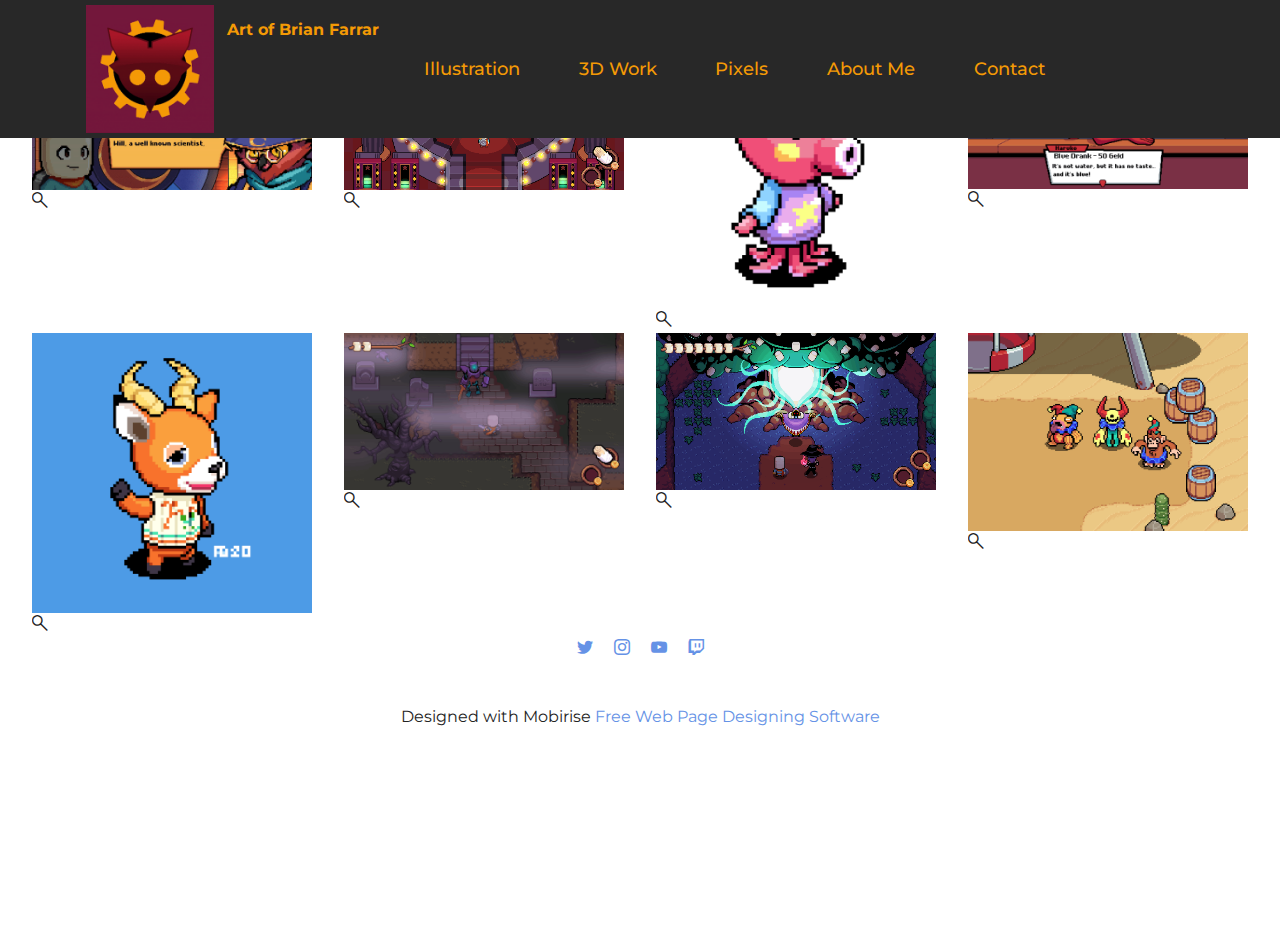
<file: pixels.html>
<!DOCTYPE html>
<html  >
<head>
  <!-- Site made with Mobirise Website Builder v5.6.8, https://mobirise.com -->
  <meta charset="UTF-8">
  <meta http-equiv="X-UA-Compatible" content="IE=edge">
  <meta name="generator" content="Mobirise v5.6.8, mobirise.com">
  <meta name="twitter:card" content="summary_large_image"/>
  <meta name="twitter:image:src" content="">
  <meta property="og:image" content="">
  <meta name="twitter:title" content="Pixels">
  <meta name="viewport" content="width=device-width, initial-scale=1, minimum-scale=1">
  <link rel="shortcut icon" href="assets/images/vox-logo-animated.gif" type="image/x-icon">
  <meta name="description" content="">
  
  
  <title>Pixels</title>
  <link rel="stylesheet" href="assets/web/assets/mobirise-icons2/mobirise2.css">
  <link rel="stylesheet" href="assets/bootstrap/css/bootstrap.min.css">
  <link rel="stylesheet" href="assets/bootstrap/css/bootstrap-grid.min.css">
  <link rel="stylesheet" href="assets/bootstrap/css/bootstrap-reboot.min.css">
  <link rel="stylesheet" href="assets/parallax/jarallax.css">
  <link rel="stylesheet" href="assets/socicon/css/styles.css">
  <link rel="stylesheet" href="assets/dropdown/css/style.css">
  <link rel="stylesheet" href="assets/theme/css/style.css">
  <link rel="preload" href="https://fonts.googleapis.com/css?family=Jost:100,200,300,400,500,600,700,800,900,100i,200i,300i,400i,500i,600i,700i,800i,900i&display=swap" as="style" onload="this.onload=null;this.rel='stylesheet'">
  <noscript><link rel="stylesheet" href="https://fonts.googleapis.com/css?family=Jost:100,200,300,400,500,600,700,800,900,100i,200i,300i,400i,500i,600i,700i,800i,900i&display=swap"></noscript>
  <link rel="preload" href="https://fonts.googleapis.com/css?family=Archivo+Black:400&display=swap" as="style" onload="this.onload=null;this.rel='stylesheet'">
  <noscript><link rel="stylesheet" href="https://fonts.googleapis.com/css?family=Archivo+Black:400&display=swap"></noscript>
  <link rel="preload" href="https://fonts.googleapis.com/css?family=Montserrat:100,200,300,400,500,600,700,800,900,100i,200i,300i,400i,500i,600i,700i,800i,900i&display=swap" as="style" onload="this.onload=null;this.rel='stylesheet'">
  <noscript><link rel="stylesheet" href="https://fonts.googleapis.com/css?family=Montserrat:100,200,300,400,500,600,700,800,900,100i,200i,300i,400i,500i,600i,700i,800i,900i&display=swap"></noscript>
  <link rel="preload" as="style" href="assets/mobirise/css/mbr-additional.css"><link rel="stylesheet" href="assets/mobirise/css/mbr-additional.css" type="text/css">
  
  
  
  
</head>
<body>
  
  <section data-bs-version="5.1" class="gallery4 mbr-gallery cid-ta3GgXVhy5" id="gallery4-12">
    

    

    <div class="container-fluid">
        
        <div class="row mbr-gallery mt-4">
            <div class="col-12 col-md-6 col-lg-3 item gallery-image active">
                <div class="item-wrapper" data-toggle="modal" data-bs-toggle="modal" data-target="#taPNlNoljM-modal" data-bs-target="#taPNlNoljM-modal">
                    <img class="w-100" src="assets/images/wizards-tower-conversation.gif" alt="" data-slide-to="0" data-bs-slide-to="0" data-target="#lb-taPNlNoljM" data-bs-target="#lb-taPNlNoljM">
                    <div class="icon-wrapper">
                        <span class="mobi-mbri mobi-mbri-search mbr-iconfont mbr-iconfont-btn"></span>
                    </div>
                </div>
                
            </div>
            <div class="col-12 col-md-6 col-lg-3 item gallery-image">
                <div class="item-wrapper" data-toggle="modal" data-bs-toggle="modal" data-target="#taPNlNoljM-modal" data-bs-target="#taPNlNoljM-modal">
                    <img class="w-100" src="assets/images/casino2-1.gif" alt="" data-slide-to="1" data-bs-slide-to="1" data-target="#lb-taPNlNoljM" data-bs-target="#lb-taPNlNoljM">
                    <div class="icon-wrapper">
                        <span class="mobi-mbri mobi-mbri-search mbr-iconfont mbr-iconfont-btn"></span>
                    </div>
                </div>
                
            </div>
            <div class="col-12 col-md-6 col-lg-3 item gallery-image">
                <div class="item-wrapper" data-toggle="modal" data-bs-toggle="modal" data-target="#taPNlNoljM-modal" data-bs-target="#taPNlNoljM-modal">
                    <img class="w-100" src="assets/images/sprite-marina-644x636.png" alt="" data-slide-to="2" data-bs-slide-to="2" data-target="#lb-taPNlNoljM" data-bs-target="#lb-taPNlNoljM">
                    <div class="icon-wrapper">
                        <span class="mobi-mbri mobi-mbri-search mbr-iconfont mbr-iconfont-btn"></span>
                    </div>
                </div>
                
            </div>
            <div class="col-12 col-md-6 col-lg-3 item gallery-image">
                <div class="item-wrapper" data-toggle="modal" data-bs-toggle="modal" data-target="#taPNlNoljM-modal" data-bs-target="#taPNlNoljM-modal">
                    <img class="w-100" src="assets/images/haruko-shop-2-644x362.png" alt="" data-slide-to="3" data-bs-slide-to="3" data-target="#lb-taPNlNoljM" data-bs-target="#lb-taPNlNoljM">
                    <div class="icon-wrapper">
                        <span class="mobi-mbri mobi-mbri-search mbr-iconfont mbr-iconfont-btn"></span>
                    </div>
                </div>
                
            </div><div class="col-12 col-md-6 col-lg-3 item gallery-image">
                <div class="item-wrapper" data-toggle="modal" data-bs-toggle="modal" data-target="#taPNlNoljM-modal" data-bs-target="#taPNlNoljM-modal">
                    <img class="w-100" src="assets/images/sprite-beau-export-644x644.png" alt="" data-slide-to="4" data-bs-slide-to="4" data-target="#lb-taPNlNoljM" data-bs-target="#lb-taPNlNoljM">
                    <div class="icon-wrapper">
                        <span class="mobi-mbri mobi-mbri-search mbr-iconfont mbr-iconfont-btn"></span>
                    </div>
                </div>
                
            </div><div class="col-12 col-md-6 col-lg-3 item gallery-image">
                <div class="item-wrapper" data-toggle="modal" data-bs-toggle="modal" data-target="#taPNlNoljM-modal" data-bs-target="#taPNlNoljM-modal">
                    <img class="w-100" src="assets/images/mockup-geistburg-644x362.png" alt="" data-slide-to="5" data-bs-slide-to="5" data-target="#lb-taPNlNoljM" data-bs-target="#lb-taPNlNoljM">
                    <div class="icon-wrapper">
                        <span class="mobi-mbri mobi-mbri-search mbr-iconfont mbr-iconfont-btn"></span>
                    </div>
                </div>
                
            </div><div class="col-12 col-md-6 col-lg-3 item gallery-image">
                <div class="item-wrapper" data-toggle="modal" data-bs-toggle="modal" data-target="#taPNlNoljM-modal" data-bs-target="#taPNlNoljM-modal">
                    <img class="w-100" src="assets/images/mockup-dreamgate.gif" alt="" data-slide-to="6" data-bs-slide-to="6" data-target="#lb-taPNlNoljM" data-bs-target="#lb-taPNlNoljM">
                    <div class="icon-wrapper">
                        <span class="mobi-mbri mobi-mbri-search mbr-iconfont mbr-iconfont-btn"></span>
                    </div>
                </div>
                
            </div><div class="col-12 col-md-6 col-lg-3 item gallery-image">
                <div class="item-wrapper" data-toggle="modal" data-bs-toggle="modal" data-target="#taPNlNoljM-modal" data-bs-target="#taPNlNoljM-modal">
                    <img class="w-100" src="assets/images/crumbleton-npcs.gif" alt="" data-slide-to="7" data-bs-slide-to="7" data-target="#lb-taPNlNoljM" data-bs-target="#lb-taPNlNoljM">
                    <div class="icon-wrapper">
                        <span class="mobi-mbri mobi-mbri-search mbr-iconfont mbr-iconfont-btn"></span>
                    </div>
                </div>
                
            </div>
        </div>

        <div class="modal mbr-slider" tabindex="-1" role="dialog" aria-hidden="true" id="taPNlNoljM-modal">
            <div class="modal-dialog" role="document">
                <div class="modal-content">
                    <div class="modal-body">
                        <div class="carousel slide carousel-fade" id="lb-taPNlNoljM" data-interval="5000" data-bs-interval="5000">
                            <div class="carousel-inner">
                                <div class="carousel-item active">
                                    <img class="d-block w-100" src="assets/images/wizards-tower-conversation.gif" alt="">
                                </div>
                                <div class="carousel-item">
                                    <img class="d-block w-100" src="assets/images/casino2-1.gif" alt="">
                                </div>
                                <div class="carousel-item">
                                    <img class="d-block w-100" src="assets/images/sprite-marina-644x636.png" alt="">
                                </div>
                                <div class="carousel-item">
                                    <img class="d-block w-100" src="assets/images/haruko-shop-2-644x362.png" alt="">
                                </div><div class="carousel-item">
                                    <img class="d-block w-100" src="assets/images/sprite-beau-export-644x644.png" alt="">
                                </div><div class="carousel-item">
                                    <img class="d-block w-100" src="assets/images/mockup-geistburg-644x362.png" alt="">
                                </div><div class="carousel-item">
                                    <img class="d-block w-100" src="assets/images/mockup-dreamgate.gif" alt="">
                                </div><div class="carousel-item">
                                    <img class="d-block w-100" src="assets/images/crumbleton-npcs.gif" alt="">
                                </div>
                            </div>
                            <ol class="carousel-indicators">
                                <li data-slide-to="0" data-bs-slide-to="0" class="active" data-target="#lb-taPNlNoljM" data-bs-target="#lb-taPNlNoljM"></li>
                                <li data-slide-to="1" data-bs-slide-to="1" data-target="#lb-taPNlNoljM" data-bs-target="#lb-taPNlNoljM"></li>
                                <li data-slide-to="2" data-bs-slide-to="2" data-target="#lb-taPNlNoljM" data-bs-target="#lb-taPNlNoljM"></li>
                                <li data-slide-to="3" data-bs-slide-to="3" data-target="#lb-taPNlNoljM" data-bs-target="#lb-taPNlNoljM"></li><li data-slide-to="4" data-bs-slide-to="4" data-target="#lb-taPNlNoljM" data-bs-target="#lb-taPNlNoljM"></li><li data-slide-to="5" data-bs-slide-to="5" data-target="#lb-taPNlNoljM" data-bs-target="#lb-taPNlNoljM"></li><li data-slide-to="6" data-bs-slide-to="6" data-target="#lb-taPNlNoljM" data-bs-target="#lb-taPNlNoljM"></li><li data-slide-to="7" data-bs-slide-to="7" data-target="#lb-taPNlNoljM" data-bs-target="#lb-taPNlNoljM"></li>
                            </ol>
                            <a role="button" href="" class="close" data-dismiss="modal" data-bs-dismiss="modal" aria-label="Close">
                            </a>
                            <a class="carousel-control-prev carousel-control" role="button" data-slide="prev" data-bs-slide="prev" href="#lb-taPNlNoljM">
                                <span class="mobi-mbri mobi-mbri-arrow-prev" aria-hidden="true"></span>
                                <span class="sr-only visually-hidden">Previous</span>
                            </a>
                            <a class="carousel-control-next carousel-control" role="button" data-slide="next" data-bs-slide="next" href="#lb-taPNlNoljM">
                                <span class="mobi-mbri mobi-mbri-arrow-next" aria-hidden="true"></span>
                                <span class="sr-only visually-hidden">Next</span>
                            </a>
                        </div>
                    </div>
                </div>
            </div>
        </div>
    </div>
</section>

<section data-bs-version="5.1" class="share3 cid-ta3GgYwFn4" id="share3-13">
    
     
    
    

    <div class="container">
        <div class="media-container-row">
            <div class="col-12">
                
                <div class="social-list align-center">
                   
                    
                        <a class="iconfont-wrapper bg-twitter m-2" href="https://twitter.com/its_voxide" target="_blank">
                            <span class="socicon-twitter socicon"></span>
                        </a>
                        <a class="iconfont-wrapper bg-instagram m-2" href="https://www.instagram.com/its_voxid/" target="_blank">
                            <span class="socicon-instagram socicon"></span>
                        </a>
                        
                        
                        
                        
                        
                        
                        <a class="iconfont-wrapper bg-youtube m-2" href="https://www.youtube.com/channel/UCIhbMzK2VbQkZLfh9CnWs-w" target="_blank">
                            <span class="socicon-youtube socicon"></span>
                        </a>
                        <a class="iconfont-wrapper bg-twitch m-2" href="https://www.twitch.tv/its_voxid" target="_blank">
                            <span class="socicon-twitch socicon"></span>
                        </a>
                </div>
            </div>
        </div>
    </div>
</section>

<section data-bs-version="5.1" class="menu menu2 cid-ta3GgYNZZv" once="menu" id="menu2-14">
    
    <nav class="navbar navbar-dropdown navbar-fixed-top navbar-expand-lg">
        <div class="container">
            <div class="navbar-brand">
                <span class="navbar-logo">
                    <a href="https://mobiri.se">
                        <img src="assets/images/vox-logo-animated.gif" alt="Mobirise" style="height: 8rem;">
                    </a>
                </span>
                <span class="navbar-caption-wrap"><a class="navbar-caption text-warning text-primary display-7" href="index.html">Art of Brian Farrar</a></span>
            </div>
            <button class="navbar-toggler" type="button" data-toggle="collapse" data-bs-toggle="collapse" data-target="#navbarSupportedContent" data-bs-target="#navbarSupportedContent" aria-controls="navbarNavAltMarkup" aria-expanded="false" aria-label="Toggle navigation">
                <div class="hamburger">
                    <span></span>
                    <span></span>
                    <span></span>
                    <span></span>
                </div>
            </button>
            <div class="collapse navbar-collapse" id="navbarSupportedContent">
                <ul class="navbar-nav nav-dropdown nav-right" data-app-modern-menu="true"><li class="nav-item"><a class="nav-link link text-warning text-primary display-4" href="art.html#gallery4-p">Illustration</a></li>
                    <li class="nav-item"><a class="nav-link link text-warning text-primary display-4" href="art.html#gallery4-1l">3D Work</a></li><li class="nav-item"><a class="nav-link link text-warning text-primary display-4" href="art.html#gallery4-1m">Pixels</a>
                    </li><li class="nav-item"><a class="nav-link link text-warning text-primary display-4" href="About.html">About Me</a></li><li class="nav-item"><a class="nav-link link text-warning text-primary display-4" href="contact.html">Contact</a></li></ul>
                
                
            </div>
        </div>
    </nav>
</section>

<section data-bs-version="5.1" class="footer7 cid-ta3GgZ0T3E" once="footers" id="footer7-15">

    

    

    <div class="container">
        <div class="media-container-row align-center mbr-white">
            <div class="col-12">
                <p class="mbr-text mb-0 mbr-fonts-style display-7">
                    Copyright © 2022 Brian Farrar - All Rights Reserved.
                </p>
            </div>
        </div>
    </div>
</section><section class="display-7" style="padding: 0;align-items: center;justify-content: center;flex-wrap: wrap;    align-content: center;display: flex;position: relative;height: 4rem;"><a href="https://mobiri.se/1828803" style="flex: 1 1;height: 4rem;position: absolute;width: 100%;z-index: 1;"><img alt="" style="height: 4rem;" src="[data-uri]"></a><p style="margin: 0;text-align: center;" class="display-7">Designed with Mobirise &#8204;</p><a style="z-index:1" href="https://mobirise.com/website-design-software.html">Free Web Page Designing Software</a></section><script src="assets/bootstrap/js/bootstrap.bundle.min.js"></script>  <script src="assets/parallax/jarallax.js"></script>  <script src="assets/smoothscroll/smooth-scroll.js"></script>  <script src="assets/ytplayer/index.js"></script>  <script src="assets/dropdown/js/navbar-dropdown.js"></script>  <script src="assets/theme/js/script.js"></script>  
  
  
</body>
</html>
</file>
<file: assets/socicon/css/styles.css>
@charset "UTF-8";

@font-face {
  font-family: 'Socicon';
  src:  url('../fonts/socicon.eot');
  src:  url('../fonts/socicon.eot?#iefix') format('embedded-opentype'),
    url('../fonts/socicon.woff2') format('woff2'),
    url('../fonts/socicon.ttf') format('truetype'),
    url('../fonts/socicon.woff') format('woff'),
    url('../fonts/socicon.svg#socicon') format('svg');
  font-weight: normal;
  font-style: normal;
  font-display: swap;
}

[data-icon]:before {
  font-family: "socicon" !important;
  content: attr(data-icon);
  font-style: normal !important;
  font-weight: normal !important;
  font-variant: normal !important;
  text-transform: none !important;
  speak: none;
  line-height: 1;
  -webkit-font-smoothing: antialiased;
  -moz-osx-font-smoothing: grayscale;
}

[class^="socicon-"], [class*=" socicon-"] {
  /* use !important to prevent issues with browser extensions that change fonts */
  font-family: 'Socicon' !important;
  speak: none;
  font-style: normal;
  font-weight: normal;
  font-variant: normal;
  text-transform: none;
  line-height: 1;

  /* Better Font Rendering =========== */
  -webkit-font-smoothing: antialiased;
  -moz-osx-font-smoothing: grayscale;
}

.socicon-eitaa:before {
  content: "\e97c";
}
.socicon-soroush:before {
  content: "\e97d";
}
.socicon-bale:before {
  content: "\e97e";
}
.socicon-zazzle:before {
  content: "\e97b";
}
.socicon-society6:before {
  content: "\e97a";
}
.socicon-redbubble:before {
  content: "\e979";
}
.socicon-avvo:before {
  content: "\e978";
}
.socicon-stitcher:before {
  content: "\e977";
}
.socicon-googlehangouts:before {
  content: "\e974";
}
.socicon-dlive:before {
  content: "\e975";
}
.socicon-vsco:before {
  content: "\e976";
}
.socicon-flipboard:before {
  content: "\e973";
}
.socicon-ubuntu:before {
  content: "\e958";
}
.socicon-artstation:before {
  content: "\e959";
}
.socicon-invision:before {
  content: "\e95a";
}
.socicon-torial:before {
  content: "\e95b";
}
.socicon-collectorz:before {
  content: "\e95c";
}
.socicon-seenthis:before {
  content: "\e95d";
}
.socicon-googleplaymusic:before {
  content: "\e95e";
}
.socicon-debian:before {
  content: "\e95f";
}
.socicon-filmfreeway:before {
  content: "\e960";
}
.socicon-gnome:before {
  content: "\e961";
}
.socicon-itchio:before {
  content: "\e962";
}
.socicon-jamendo:before {
  content: "\e963";
}
.socicon-mix:before {
  content: "\e964";
}
.socicon-sharepoint:before {
  content: "\e965";
}
.socicon-tinder:before {
  content: "\e966";
}
.socicon-windguru:before {
  content: "\e967";
}
.socicon-cdbaby:before {
  content: "\e968";
}
.socicon-elementaryos:before {
  content: "\e969";
}
.socicon-stage32:before {
  content: "\e96a";
}
.socicon-tiktok:before {
  content: "\e96b";
}
.socicon-gitter:before {
  content: "\e96c";
}
.socicon-letterboxd:before {
  content: "\e96d";
}
.socicon-threema:before {
  content: "\e96e";
}
.socicon-splice:before {
  content: "\e96f";
}
.socicon-metapop:before {
  content: "\e970";
}
.socicon-naver:before {
  content: "\e971";
}
.socicon-remote:before {
  content: "\e972";
}
.socicon-internet:before {
  content: "\e957";
}
.socicon-moddb:before {
  content: "\e94b";
}
.socicon-indiedb:before {
  content: "\e94c";
}
.socicon-traxsource:before {
  content: "\e94d";
}
.socicon-gamefor:before {
  content: "\e94e";
}
.socicon-pixiv:before {
  content: "\e94f";
}
.socicon-myanimelist:before {
  content: "\e950";
}
.socicon-blackberry:before {
  content: "\e951";
}
.socicon-wickr:before {
  content: "\e952";
}
.socicon-spip:before {
  content: "\e953";
}
.socicon-napster:before {
  content: "\e954";
}
.socicon-beatport:before {
  content: "\e955";
}
.socicon-hackerone:before {
  content: "\e956";
}
.socicon-hackernews:before {
  content: "\e946";
}
.socicon-smashwords:before {
  content: "\e947";
}
.socicon-kobo:before {
  content: "\e948";
}
.socicon-bookbub:before {
  content: "\e949";
}
.socicon-mailru:before {
  content: "\e94a";
}
.socicon-gitlab:before {
  content: "\e945";
}
.socicon-instructables:before {
  content: "\e944";
}
.socicon-portfolio:before {
  content: "\e943";
}
.socicon-codered:before {
  content: "\e940";
}
.socicon-origin:before {
  content: "\e941";
}
.socicon-nextdoor:before {
  content: "\e942";
}
.socicon-udemy:before {
  content: "\e93f";
}
.socicon-livemaster:before {
  content: "\e93e";
}
.socicon-crunchbase:before {
  content: "\e93b";
}
.socicon-homefy:before {
  content: "\e93c";
}
.socicon-calendly:before {
  content: "\e93d";
}
.socicon-realtor:before {
  content: "\e90f";
}
.socicon-tidal:before {
  content: "\e910";
}
.socicon-qobuz:before {
  content: "\e911";
}
.socicon-natgeo:before {
  content: "\e912";
}
.socicon-mastodon:before {
  content: "\e913";
}
.socicon-unsplash:before {
  content: "\e914";
}
.socicon-homeadvisor:before {
  content: "\e915";
}
.socicon-angieslist:before {
  content: "\e916";
}
.socicon-codepen:before {
  content: "\e917";
}
.socicon-slack:before {
  content: "\e918";
}
.socicon-openaigym:before {
  content: "\e919";
}
.socicon-logmein:before {
  content: "\e91a";
}
.socicon-fiverr:before {
  content: "\e91b";
}
.socicon-gotomeeting:before {
  content: "\e91c";
}
.socicon-aliexpress:before {
  content: "\e91d";
}
.socicon-guru:before {
  content: "\e91e";
}
.socicon-appstore:before {
  content: "\e91f";
}
.socicon-homes:before {
  content: "\e920";
}
.socicon-zoom:before {
  content: "\e921";
}
.socicon-alibaba:before {
  content: "\e922";
}
.socicon-craigslist:before {
  content: "\e923";
}
.socicon-wix:before {
  content: "\e924";
}
.socicon-redfin:before {
  content: "\e925";
}
.socicon-googlecalendar:before {
  content: "\e926";
}
.socicon-shopify:before {
  content: "\e927";
}
.socicon-freelancer:before {
  content: "\e928";
}
.socicon-seedrs:before {
  content: "\e929";
}
.socicon-bing:before {
  content: "\e92a";
}
.socicon-doodle:before {
  content: "\e92b";
}
.socicon-bonanza:before {
  content: "\e92c";
}
.socicon-squarespace:before {
  content: "\e92d";
}
.socicon-toptal:before {
  content: "\e92e";
}
.socicon-gust:before {
  content: "\e92f";
}
.socicon-ask:before {
  content: "\e930";
}
.socicon-trulia:before {
  content: "\e931";
}
.socicon-loomly:before {
  content: "\e932";
}
.socicon-ghost:before {
  content: "\e933";
}
.socicon-upwork:before {
  content: "\e934";
}
.socicon-fundable:before {
  content: "\e935";
}
.socicon-booking:before {
  content: "\e936";
}
.socicon-googlemaps:before {
  content: "\e937";
}
.socicon-zillow:before {
  content: "\e938";
}
.socicon-niconico:before {
  content: "\e939";
}
.socicon-toneden:before {
  content: "\e93a";
}
.socicon-augment:before {
  content: "\e908";
}
.socicon-bitbucket:before {
  content: "\e909";
}
.socicon-fyuse:before {
  content: "\e90a";
}
.socicon-yt-gaming:before {
  content: "\e90b";
}
.socicon-sketchfab:before {
  content: "\e90c";
}
.socicon-mobcrush:before {
  content: "\e90d";
}
.socicon-microsoft:before {
  content: "\e90e";
}
.socicon-pandora:before {
  content: "\e907";
}
.socicon-messenger:before {
  content: "\e906";
}
.socicon-gamewisp:before {
  content: "\e905";
}
.socicon-bloglovin:before {
  content: "\e904";
}
.socicon-tunein:before {
  content: "\e903";
}
.socicon-gamejolt:before {
  content: "\e901";
}
.socicon-trello:before {
  content: "\e902";
}
.socicon-spreadshirt:before {
  content: "\e900";
}
.socicon-500px:before {
  content: "\e000";
}
.socicon-8tracks:before {
  content: "\e001";
}
.socicon-airbnb:before {
  content: "\e002";
}
.socicon-alliance:before {
  content: "\e003";
}
.socicon-amazon:before {
  content: "\e004";
}
.socicon-amplement:before {
  content: "\e005";
}
.socicon-android:before {
  content: "\e006";
}
.socicon-angellist:before {
  content: "\e007";
}
.socicon-apple:before {
  content: "\e008";
}
.socicon-appnet:before {
  content: "\e009";
}
.socicon-baidu:before {
  content: "\e00a";
}
.socicon-bandcamp:before {
  content: "\e00b";
}
.socicon-battlenet:before {
  content: "\e00c";
}
.socicon-mixer:before {
  content: "\e00d";
}
.socicon-bebee:before {
  content: "\e00e";
}
.socicon-bebo:before {
  content: "\e00f";
}
.socicon-behance:before {
  content: "\e010";
}
.socicon-blizzard:before {
  content: "\e011";
}
.socicon-blogger:before {
  content: "\e012";
}
.socicon-buffer:before {
  content: "\e013";
}
.socicon-chrome:before {
  content: "\e014";
}
.socicon-coderwall:before {
  content: "\e015";
}
.socicon-curse:before {
  content: "\e016";
}
.socicon-dailymotion:before {
  content: "\e017";
}
.socicon-deezer:before {
  content: "\e018";
}
.socicon-delicious:before {
  content: "\e019";
}
.socicon-deviantart:before {
  content: "\e01a";
}
.socicon-diablo:before {
  content: "\e01b";
}
.socicon-digg:before {
  content: "\e01c";
}
.socicon-discord:before {
  content: "\e01d";
}
.socicon-disqus:before {
  content: "\e01e";
}
.socicon-douban:before {
  content: "\e01f";
}
.socicon-draugiem:before {
  content: "\e020";
}
.socicon-dribbble:before {
  content: "\e021";
}
.socicon-drupal:before {
  content: "\e022";
}
.socicon-ebay:before {
  content: "\e023";
}
.socicon-ello:before {
  content: "\e024";
}
.socicon-endomodo:before {
  content: "\e025";
}
.socicon-envato:before {
  content: "\e026";
}
.socicon-etsy:before {
  content: "\e027";
}
.socicon-facebook:before {
  content: "\e028";
}
.socicon-feedburner:before {
  content: "\e029";
}
.socicon-filmweb:before {
  content: "\e02a";
}
.socicon-firefox:before {
  content: "\e02b";
}
.socicon-flattr:before {
  content: "\e02c";
}
.socicon-flickr:before {
  content: "\e02d";
}
.socicon-formulr:before {
  content: "\e02e";
}
.socicon-forrst:before {
  content: "\e02f";
}
.socicon-foursquare:before {
  content: "\e030";
}
.socicon-friendfeed:before {
  content: "\e031";
}
.socicon-github:before {
  content: "\e032";
}
.socicon-goodreads:before {
  content: "\e033";
}
.socicon-google:before {
  content: "\e034";
}
.socicon-googlescholar:before {
  content: "\e035";
}
.socicon-googlegroups:before {
  content: "\e036";
}
.socicon-googlephotos:before {
  content: "\e037";
}
.socicon-googleplus:before {
  content: "\e038";
}
.socicon-grooveshark:before {
  content: "\e039";
}
.socicon-hackerrank:before {
  content: "\e03a";
}
.socicon-hearthstone:before {
  content: "\e03b";
}
.socicon-hellocoton:before {
  content: "\e03c";
}
.socicon-heroes:before {
  content: "\e03d";
}
.socicon-smashcast:before {
  content: "\e03e";
}
.socicon-horde:before {
  content: "\e03f";
}
.socicon-houzz:before {
  content: "\e040";
}
.socicon-icq:before {
  content: "\e041";
}
.socicon-identica:before {
  content: "\e042";
}
.socicon-imdb:before {
  content: "\e043";
}
.socicon-instagram:before {
  content: "\e044";
}
.socicon-issuu:before {
  content: "\e045";
}
.socicon-istock:before {
  content: "\e046";
}
.socicon-itunes:before {
  content: "\e047";
}
.socicon-keybase:before {
  content: "\e048";
}
.socicon-lanyrd:before {
  content: "\e049";
}
.socicon-lastfm:before {
  content: "\e04a";
}
.socicon-line:before {
  content: "\e04b";
}
.socicon-linkedin:before {
  content: "\e04c";
}
.socicon-livejournal:before {
  content: "\e04d";
}
.socicon-lyft:before {
  content: "\e04e";
}
.socicon-macos:before {
  content: "\e04f";
}
.socicon-mail:before {
  content: "\e050";
}
.socicon-medium:before {
  content: "\e051";
}
.socicon-meetup:before {
  content: "\e052";
}
.socicon-mixcloud:before {
  content: "\e053";
}
.socicon-modelmayhem:before {
  content: "\e054";
}
.socicon-mumble:before {
  content: "\e055";
}
.socicon-myspace:before {
  content: "\e056";
}
.socicon-newsvine:before {
  content: "\e057";
}
.socicon-nintendo:before {
  content: "\e058";
}
.socicon-npm:before {
  content: "\e059";
}
.socicon-odnoklassniki:before {
  content: "\e05a";
}
.socicon-openid:before {
  content: "\e05b";
}
.socicon-opera:before {
  content: "\e05c";
}
.socicon-outlook:before {
  content: "\e05d";
}
.socicon-overwatch:before {
  content: "\e05e";
}
.socicon-patreon:before {
  content: "\e05f";
}
.socicon-paypal:before {
  content: "\e060";
}
.socicon-periscope:before {
  content: "\e061";
}
.socicon-persona:before {
  content: "\e062";
}
.socicon-pinterest:before {
  content: "\e063";
}
.socicon-play:before {
  content: "\e064";
}
.socicon-player:before {
  content: "\e065";
}
.socicon-playstation:before {
  content: "\e066";
}
.socicon-pocket:before {
  content: "\e067";
}
.socicon-qq:before {
  content: "\e068";
}
.socicon-quora:before {
  content: "\e069";
}
.socicon-raidcall:before {
  content: "\e06a";
}
.socicon-ravelry:before {
  content: "\e06b";
}
.socicon-reddit:before {
  content: "\e06c";
}
.socicon-renren:before {
  content: "\e06d";
}
.socicon-researchgate:before {
  content: "\e06e";
}
.socicon-residentadvisor:before {
  content: "\e06f";
}
.socicon-reverbnation:before {
  content: "\e070";
}
.socicon-rss:before {
  content: "\e071";
}
.socicon-sharethis:before {
  content: "\e072";
}
.socicon-skype:before {
  content: "\e073";
}
.socicon-slideshare:before {
  content: "\e074";
}
.socicon-smugmug:before {
  content: "\e075";
}
.socicon-snapchat:before {
  content: "\e076";
}
.socicon-songkick:before {
  content: "\e077";
}
.socicon-soundcloud:before {
  content: "\e078";
}
.socicon-spotify:before {
  content: "\e079";
}
.socicon-stackexchange:before {
  content: "\e07a";
}
.socicon-stackoverflow:before {
  content: "\e07b";
}
.socicon-starcraft:before {
  content: "\e07c";
}
.socicon-stayfriends:before {
  content: "\e07d";
}
.socicon-steam:before {
  content: "\e07e";
}
.socicon-storehouse:before {
  content: "\e07f";
}
.socicon-strava:before {
  content: "\e080";
}
.socicon-streamjar:before {
  content: "\e081";
}
.socicon-stumbleupon:before {
  content: "\e082";
}
.socicon-swarm:before {
  content: "\e083";
}
.socicon-teamspeak:before {
  content: "\e084";
}
.socicon-teamviewer:before {
  content: "\e085";
}
.socicon-technorati:before {
  content: "\e086";
}
.socicon-telegram:before {
  content: "\e087";
}
.socicon-tripadvisor:before {
  content: "\e088";
}
.socicon-tripit:before {
  content: "\e089";
}
.socicon-triplej:before {
  content: "\e08a";
}
.socicon-tumblr:before {
  content: "\e08b";
}
.socicon-twitch:before {
  content: "\e08c";
}
.socicon-twitter:before {
  content: "\e08d";
}
.socicon-uber:before {
  content: "\e08e";
}
.socicon-ventrilo:before {
  content: "\e08f";
}
.socicon-viadeo:before {
  content: "\e090";
}
.socicon-viber:before {
  content: "\e091";
}
.socicon-viewbug:before {
  content: "\e092";
}
.socicon-vimeo:before {
  content: "\e093";
}
.socicon-vine:before {
  content: "\e094";
}
.socicon-vkontakte:before {
  content: "\e095";
}
.socicon-warcraft:before {
  content: "\e096";
}
.socicon-wechat:before {
  content: "\e097";
}
.socicon-weibo:before {
  content: "\e098";
}
.socicon-whatsapp:before {
  content: "\e099";
}
.socicon-wikipedia:before {
  content: "\e09a";
}
.socicon-windows:before {
  content: "\e09b";
}
.socicon-wordpress:before {
  content: "\e09c";
}
.socicon-wykop:before {
  content: "\e09d";
}
.socicon-xbox:before {
  content: "\e09e";
}
.socicon-xing:before {
  content: "\e09f";
}
.socicon-yahoo:before {
  content: "\e0a0";
}
.socicon-yammer:before {
  content: "\e0a1";
}
.socicon-yandex:before {
  content: "\e0a2";
}
.socicon-yelp:before {
  content: "\e0a3";
}
.socicon-younow:before {
  content: "\e0a4";
}
.socicon-youtube:before {
  content: "\e0a5";
}
.socicon-zapier:before {
  content: "\e0a6";
}
.socicon-zerply:before {
  content: "\e0a7";
}
.socicon-zomato:before {
  content: "\e0a8";
}
.socicon-zynga:before {
  content: "\e0a9";
}
</file>
<file: assets/dropdown/css/style.css>
.navbar-dropdown {
  left: 0;
  padding: 0;
  position: absolute;
  right: 0;
  top: 0;
  transition: all 0.45s ease;
  z-index: 1030;
  background: #282828; }
  .navbar-dropdown .navbar-logo {
    margin-right: 0.8rem;
    transition: margin 0.3s ease-in-out;
    vertical-align: middle; }
    .navbar-dropdown .navbar-logo img {
      height: 3.125rem;
      transition: all 0.3s ease-in-out; }
    .navbar-dropdown .navbar-logo.mbr-iconfont {
      font-size: 3.125rem;
      line-height: 3.125rem; }
  .navbar-dropdown .navbar-caption {
    font-weight: 700;
    white-space: normal;
    vertical-align: -4px;
    line-height: 3.125rem !important; }
    .navbar-dropdown .navbar-caption, .navbar-dropdown .navbar-caption:hover {
      color: inherit;
      text-decoration: none; }
  .navbar-dropdown .mbr-iconfont + .navbar-caption {
    vertical-align: -1px; }
  .navbar-dropdown.navbar-fixed-top {
    position: fixed; }
  .navbar-dropdown .navbar-brand span {
    vertical-align: -4px; }
  .navbar-dropdown.bg-color.transparent {
    background: none; }
  .navbar-dropdown.navbar-short .navbar-brand {
    padding: 0.625rem 0; }
    .navbar-dropdown.navbar-short .navbar-brand span {
      vertical-align: -1px; }
  .navbar-dropdown.navbar-short .navbar-caption {
    line-height: 2.375rem !important;
    vertical-align: -2px; }
  .navbar-dropdown.navbar-short .navbar-logo {
    margin-right: 0.5rem; }
    .navbar-dropdown.navbar-short .navbar-logo img {
      height: 2.375rem; }
    .navbar-dropdown.navbar-short .navbar-logo.mbr-iconfont {
      font-size: 2.375rem;
      line-height: 2.375rem; }
  .navbar-dropdown.navbar-short .mbr-table-cell {
    height: 3.625rem; }
  .navbar-dropdown .navbar-close {
    left: 0.6875rem;
    position: fixed;
    top: 0.75rem;
    z-index: 1000; }
  .navbar-dropdown .hamburger-icon {
    content: "";
    display: inline-block;
    vertical-align: middle;
    width: 16px;
    -webkit-box-shadow: 0 -6px 0 1px #282828,0 0 0 1px #282828,0 6px 0 1px #282828;
    -moz-box-shadow: 0 -6px 0 1px #282828,0 0 0 1px #282828,0 6px 0 1px #282828;
    box-shadow: 0 -6px 0 1px #282828,0 0 0 1px #282828,0 6px 0 1px #282828; }

.dropdown-menu .dropdown-toggle[data-toggle="dropdown-submenu"]::after {
  border-bottom: 0.35em solid transparent;
  border-left: 0.35em solid;
  border-right: 0;
  border-top: 0.35em solid transparent;
  margin-left: 0.3rem; }

.dropdown-menu .dropdown-item:focus {
  outline: 0; }

.nav-dropdown {
  font-size: 0.75rem;
  font-weight: 500;
  height: auto !important; }
  .nav-dropdown .nav-btn {
    padding-left: 1rem; }
  .nav-dropdown .link {
    margin: .667em 1.667em;
    font-weight: 500;
    padding: 0;
    transition: color .2s ease-in-out; }
    .nav-dropdown .link.dropdown-toggle {
      margin-right: 2.583em; }
      .nav-dropdown .link.dropdown-toggle::after {
        margin-left: .25rem;
        border-top: 0.35em solid;
        border-right: 0.35em solid transparent;
        border-left: 0.35em solid transparent;
        border-bottom: 0; }
      .nav-dropdown .link.dropdown-toggle[aria-expanded="true"] {
        margin: 0;
        padding: 0.667em 3.263em  0.667em 1.667em; }
  .nav-dropdown .link::after,
  .nav-dropdown .dropdown-item::after {
    color: inherit; }
  .nav-dropdown .btn {
    font-size: 0.75rem;
    font-weight: 700;
    letter-spacing: 0;
    margin-bottom: 0;
    padding-left: 1.25rem;
    padding-right: 1.25rem; }
  .nav-dropdown .dropdown-menu {
    border-radius: 0;
    border: 0;
    left: 0;
    margin: 0;
    padding-bottom: 1.25rem;
    padding-top: 1.25rem;
    position: relative; }
  .nav-dropdown .dropdown-submenu {
    margin-left: 0.125rem;
    top: 0; }
  .nav-dropdown .dropdown-item {
    font-weight: 500;
    line-height: 2;
    padding: 0.3846em 4.615em 0.3846em 1.5385em;
    position: relative;
    transition: color .2s ease-in-out, background-color .2s ease-in-out; }
    .nav-dropdown .dropdown-item::after {
      margin-top: -0.3077em;
      position: absolute;
      right: 1.1538em;
      top: 50%; }
    .nav-dropdown .dropdown-item:focus, .nav-dropdown .dropdown-item:hover {
      background: none; }

@media (max-width: 767px) {
  .nav-dropdown.navbar-toggleable-sm {
    bottom: 0;
    display: none;
    left: 0;
    overflow-x: hidden;
    position: fixed;
    top: 0;
    transform: translateX(-100%);
    -ms-transform: translateX(-100%);
    -webkit-transform: translateX(-100%);
    width: 18.75rem;
    z-index: 999; } }
.nav-dropdown.navbar-toggleable-xl {
  bottom: 0;
  display: none;
  left: 0;
  overflow-x: hidden;
  position: fixed;
  top: 0;
  transform: translateX(-100%);
  -ms-transform: translateX(-100%);
  -webkit-transform: translateX(-100%);
  width: 18.75rem;
  z-index: 999; }

.nav-dropdown-sm {
  display: block !important;
  overflow-x: hidden;
  overflow: auto;
  padding-top: 3.875rem; }
  .nav-dropdown-sm::after {
    content: "";
    display: block;
    height: 3rem;
    width: 100%; }
  .nav-dropdown-sm.collapse.in ~ .navbar-close {
    display: block !important; }
  .nav-dropdown-sm.collapsing, .nav-dropdown-sm.collapse.in {
    transform: translateX(0);
    -ms-transform: translateX(0);
    -webkit-transform: translateX(0);
    transition: all 0.25s ease-out;
    -webkit-transition: all 0.25s ease-out;
    background: #282828; }
  .nav-dropdown-sm.collapsing[aria-expanded="false"] {
    transform: translateX(-100%);
    -ms-transform: translateX(-100%);
    -webkit-transform: translateX(-100%); }
  .nav-dropdown-sm .nav-item {
    display: block;
    margin-left: 0 !important;
    padding-left: 0; }
  .nav-dropdown-sm .link,
  .nav-dropdown-sm .dropdown-item {
    border-top: 1px dotted rgba(255, 255, 255, 0.1);
    font-size: 0.8125rem;
    line-height: 1.6;
    margin: 0 !important;
    padding: 0.875rem 2.4rem 0.875rem 1.5625rem !important;
    position: relative;
    white-space: normal; }
    .nav-dropdown-sm .link:focus, .nav-dropdown-sm .link:hover,
    .nav-dropdown-sm .dropdown-item:focus,
    .nav-dropdown-sm .dropdown-item:hover {
      background: rgba(0, 0, 0, 0.2) !important;
      color: #c0a375; }
  .nav-dropdown-sm .nav-btn {
    position: relative;
    padding: 1.5625rem 1.5625rem 0 1.5625rem; }
    .nav-dropdown-sm .nav-btn::before {
      border-top: 1px dotted rgba(255, 255, 255, 0.1);
      content: "";
      left: 0;
      position: absolute;
      top: 0;
      width: 100%; }
    .nav-dropdown-sm .nav-btn + .nav-btn {
      padding-top: 0.625rem; }
      .nav-dropdown-sm .nav-btn + .nav-btn::before {
        display: none; }
  .nav-dropdown-sm .btn {
    padding: 0.625rem 0; }
  .nav-dropdown-sm .dropdown-toggle[data-toggle="dropdown-submenu"]::after {
    margin-left: .25rem;
    border-top: 0.35em solid;
    border-right: 0.35em solid transparent;
    border-left: 0.35em solid transparent;
    border-bottom: 0; }
  .nav-dropdown-sm .dropdown-toggle[data-toggle="dropdown-submenu"][aria-expanded="true"]::after {
    border-top: 0;
    border-right: 0.35em solid transparent;
    border-left: 0.35em solid transparent;
    border-bottom: 0.35em solid; }
  .nav-dropdown-sm .dropdown-menu {
    margin: 0;
    padding: 0;
    position: relative;
    top: 0;
    left: 0;
    width: 100%;
    border: 0;
    float: none;
    border-radius: 0;
    background: none; }
  .nav-dropdown-sm .dropdown-submenu {
    left: 100%;
    margin-left: 0.125rem;
    margin-top: -1.25rem;
    top: 0; }

.navbar-toggleable-sm .nav-dropdown .dropdown-menu {
  position: absolute; }

.navbar-toggleable-sm .nav-dropdown .dropdown-submenu {
  left: 100%;
  margin-left: 0.125rem;
  margin-top: -1.25rem;
  top: 0; }

.navbar-toggleable-sm.opened .nav-dropdown .dropdown-menu {
  position: relative; }

.navbar-toggleable-sm.opened .nav-dropdown .dropdown-submenu {
  left: 0;
  margin-left: 00rem;
  margin-top: 0rem;
  top: 0; }

.is-builder .nav-dropdown.collapsing {
  transition: none !important; }
</file>
<file: assets/theme/css/style.css>
@charset "UTF-8";
section {
  background-color: #ffffff;
}

body {
  font-style: normal;
  line-height: 1.5;
  font-weight: 400;
  color: #232323;
  position: relative;
}

button {
  background-color: transparent;
  border-color: transparent;
}

section,
.container,
.container-fluid {
  position: relative;
  word-wrap: break-word;
}

a.mbr-iconfont:hover {
  text-decoration: none;
}

.article .lead p,
.article .lead ul,
.article .lead ol,
.article .lead pre,
.article .lead blockquote {
  margin-bottom: 0;
}

a {
  font-style: normal;
  font-weight: 400;
  cursor: pointer;
}
a, a:hover {
  text-decoration: none;
}

.mbr-section-title {
  font-style: normal;
  line-height: 1.3;
}

.mbr-section-subtitle {
  line-height: 1.3;
}

.mbr-text {
  font-style: normal;
  line-height: 1.7;
}

h1,
h2,
h3,
h4,
h5,
h6,
.display-1,
.display-2,
.display-4,
.display-5,
.display-7,
span,
p,
a {
  line-height: 1;
  word-break: break-word;
  word-wrap: break-word;
  font-weight: 400;
}

b,
strong {
  font-weight: bold;
}

input:-webkit-autofill, input:-webkit-autofill:hover, input:-webkit-autofill:focus, input:-webkit-autofill:active {
  transition-delay: 9999s;
  -webkit-transition-property: background-color, color;
  transition-property: background-color, color;
}

textarea[type=hidden] {
  display: none;
}

section {
  background-position: 50% 50%;
  background-repeat: no-repeat;
  background-size: cover;
}
section .mbr-background-video,
section .mbr-background-video-preview {
  position: absolute;
  bottom: 0;
  left: 0;
  right: 0;
  top: 0;
}

.hidden {
  visibility: hidden;
}

.mbr-z-index20 {
  z-index: 20;
}

/*! Base colors */
.mbr-white {
  color: #ffffff;
}

.mbr-black {
  color: #111111;
}

.mbr-bg-white {
  background-color: #ffffff;
}

.mbr-bg-black {
  background-color: #000000;
}

/*! Text-aligns */
.align-left {
  text-align: left;
}

.align-center {
  text-align: center;
}

.align-right {
  text-align: right;
}

/*! Font-weight  */
.mbr-light {
  font-weight: 300;
}

.mbr-regular {
  font-weight: 400;
}

.mbr-semibold {
  font-weight: 500;
}

.mbr-bold {
  font-weight: 700;
}

/*! Media  */
.media-content {
  flex-basis: 100%;
}

.media-container-row {
  display: flex;
  flex-direction: row;
  flex-wrap: wrap;
  justify-content: center;
  align-content: center;
  align-items: start;
}
.media-container-row .media-size-item {
  width: 400px;
}

.media-container-column {
  display: flex;
  flex-direction: column;
  flex-wrap: wrap;
  justify-content: center;
  align-content: center;
  align-items: stretch;
}
.media-container-column > * {
  width: 100%;
}

@media (min-width: 992px) {
  .media-container-row {
    flex-wrap: nowrap;
  }
}
figure {
  margin-bottom: 0;
  overflow: hidden;
}

figure[mbr-media-size] {
  transition: width 0.1s;
}

img,
iframe {
  display: block;
  width: 100%;
}

.card {
  background-color: transparent;
  border: none;
}

.card-box {
  width: 100%;
}

.card-img {
  text-align: center;
  flex-shrink: 0;
  -webkit-flex-shrink: 0;
}

.media {
  max-width: 100%;
  margin: 0 auto;
}

.mbr-figure {
  align-self: center;
}

.media-container > div {
  max-width: 100%;
}

.mbr-figure img,
.card-img img {
  width: 100%;
}

@media (max-width: 991px) {
  .media-size-item {
    width: auto !important;
  }

  .media {
    width: auto;
  }

  .mbr-figure {
    width: 100% !important;
  }
}
/*! Buttons */
.mbr-section-btn {
  margin-left: -0.6rem;
  margin-right: -0.6rem;
  font-size: 0;
}

.btn {
  font-weight: 600;
  border-width: 1px;
  font-style: normal;
  margin: 0.6rem 0.6rem;
  white-space: normal;
  transition: all 0.2s ease-in-out;
  display: inline-flex;
  align-items: center;
  justify-content: center;
  word-break: break-word;
}

.btn-sm {
  font-weight: 600;
  letter-spacing: 0px;
  transition: all 0.3s ease-in-out;
}

.btn-md {
  font-weight: 600;
  letter-spacing: 0px;
  transition: all 0.3s ease-in-out;
}

.btn-lg {
  font-weight: 600;
  letter-spacing: 0px;
  transition: all 0.3s ease-in-out;
}

.btn-form {
  margin: 0;
}
.btn-form:hover {
  cursor: pointer;
}

nav .mbr-section-btn {
  margin-left: 0rem;
  margin-right: 0rem;
}

/*! Btn icon margin */
.btn .mbr-iconfont,
.btn.btn-sm .mbr-iconfont {
  order: 1;
  cursor: pointer;
  margin-left: 0.5rem;
  vertical-align: sub;
}

.btn.btn-md .mbr-iconfont,
.btn.btn-md .mbr-iconfont {
  margin-left: 0.8rem;
}

.mbr-regular {
  font-weight: 400;
}

.mbr-semibold {
  font-weight: 500;
}

.mbr-bold {
  font-weight: 700;
}

[type=submit] {
  -webkit-appearance: none;
}

/*! Full-screen */
.mbr-fullscreen .mbr-overlay {
  min-height: 100vh;
}

.mbr-fullscreen {
  display: flex;
  display: -moz-flex;
  display: -ms-flex;
  display: -o-flex;
  align-items: center;
  min-height: 100vh;
  padding-top: 3rem;
  padding-bottom: 3rem;
}

/*! Map */
.map {
  height: 25rem;
  position: relative;
}
.map iframe {
  width: 100%;
  height: 100%;
}

/*! Scroll to top arrow */
.mbr-arrow-up {
  bottom: 25px;
  right: 90px;
  position: fixed;
  text-align: right;
  z-index: 5000;
  color: #ffffff;
  font-size: 22px;
}

.mbr-arrow-up a {
  background: rgba(0, 0, 0, 0.2);
  border-radius: 50%;
  color: #fff;
  display: inline-block;
  height: 60px;
  width: 60px;
  border: 2px solid #fff;
  outline-style: none !important;
  position: relative;
  text-decoration: none;
  transition: all 0.3s ease-in-out;
  cursor: pointer;
  text-align: center;
}
.mbr-arrow-up a:hover {
  background-color: rgba(0, 0, 0, 0.4);
}
.mbr-arrow-up a i {
  line-height: 60px;
}

.mbr-arrow-up-icon {
  display: block;
  color: #fff;
}

.mbr-arrow-up-icon::before {
  content: "›";
  display: inline-block;
  font-family: serif;
  font-size: 22px;
  line-height: 1;
  font-style: normal;
  position: relative;
  top: 6px;
  left: -4px;
  transform: rotate(-90deg);
}

/*! Arrow Down */
.mbr-arrow {
  position: absolute;
  bottom: 45px;
  left: 50%;
  width: 60px;
  height: 60px;
  cursor: pointer;
  background-color: rgba(80, 80, 80, 0.5);
  border-radius: 50%;
  transform: translateX(-50%);
}
@media (max-width: 767px) {
  .mbr-arrow {
    display: none;
  }
}
.mbr-arrow > a {
  display: inline-block;
  text-decoration: none;
  outline-style: none;
  -webkit-animation: arrowdown 1.7s ease-in-out infinite;
          animation: arrowdown 1.7s ease-in-out infinite;
  color: #ffffff;
}
.mbr-arrow > a > i {
  position: absolute;
  top: -2px;
  left: 15px;
  font-size: 2rem;
}

#scrollToTop a i::before {
  content: "";
  position: absolute;
  display: block;
  border-bottom: 2.5px solid #fff;
  border-left: 2.5px solid #fff;
  width: 27.8%;
  height: 27.8%;
  left: 50%;
  top: 51%;
  transform: translateY(-30%) translateX(-50%) rotate(135deg);
}

@keyframes arrowdown {
  0% {
    transform: translateY(0px);
  }
  50% {
    transform: translateY(-5px);
  }
  100% {
    transform: translateY(0px);
  }
}
@-webkit-keyframes arrowdown {
  0% {
    transform: translateY(0px);
  }
  50% {
    transform: translateY(-5px);
  }
  100% {
    transform: translateY(0px);
  }
}
@media (max-width: 500px) {
  .mbr-arrow-up {
    left: 0;
    right: 0;
    text-align: center;
  }
}
/*Gradients animation*/
@keyframes gradient-animation {
  from {
    background-position: 0% 100%;
    -webkit-animation-timing-function: ease-in-out;
            animation-timing-function: ease-in-out;
  }
  to {
    background-position: 100% 0%;
    -webkit-animation-timing-function: ease-in-out;
            animation-timing-function: ease-in-out;
  }
}
@-webkit-keyframes gradient-animation {
  from {
    background-position: 0% 100%;
    -webkit-animation-timing-function: ease-in-out;
            animation-timing-function: ease-in-out;
  }
  to {
    background-position: 100% 0%;
    -webkit-animation-timing-function: ease-in-out;
            animation-timing-function: ease-in-out;
  }
}
.bg-gradient {
  background-size: 200% 200%;
  animation: gradient-animation 5s infinite alternate;
  -webkit-animation: gradient-animation 5s infinite alternate;
}

.menu .navbar-brand {
  display: -webkit-flex;
}
.menu .navbar-brand span {
  display: flex;
  display: -webkit-flex;
}
.menu .navbar-brand .navbar-caption-wrap {
  display: -webkit-flex;
}
.menu .navbar-brand .navbar-logo img {
  display: -webkit-flex;
  width: auto;
}
@media (min-width: 768px) and (max-width: 991px) {
  .menu .navbar-toggleable-sm .navbar-nav {
    display: -ms-flexbox;
  }
}
@media (max-width: 991px) {
  .menu .navbar-collapse {
    max-height: 93.5vh;
  }
  .menu .navbar-collapse.show {
    overflow: auto;
  }
}
@media (min-width: 992px) {
  .menu .navbar-nav.nav-dropdown {
    display: -webkit-flex;
  }
  .menu .navbar-toggleable-sm .navbar-collapse {
    display: -webkit-flex !important;
  }
  .menu .collapsed .navbar-collapse {
    max-height: 93.5vh;
  }
  .menu .collapsed .navbar-collapse.show {
    overflow: auto;
  }
}
@media (max-width: 767px) {
  .menu .navbar-collapse {
    max-height: 80vh;
  }
}

.nav-link .mbr-iconfont {
  margin-right: 0.5rem;
}

.navbar {
  display: -webkit-flex;
  -webkit-flex-wrap: wrap;
  -webkit-align-items: center;
  -webkit-justify-content: space-between;
}

.navbar-collapse {
  -webkit-flex-basis: 100%;
  -webkit-flex-grow: 1;
  -webkit-align-items: center;
}

.nav-dropdown .link {
  padding: 0.667em 1.667em !important;
  margin: 0 !important;
}

.nav {
  display: -webkit-flex;
  -webkit-flex-wrap: wrap;
}

.row {
  display: -webkit-flex;
  -webkit-flex-wrap: wrap;
}

.justify-content-center {
  -webkit-justify-content: center;
}

.form-inline {
  display: -webkit-flex;
}

.card-wrapper {
  -webkit-flex: 1;
}

.carousel-control {
  z-index: 10;
  display: -webkit-flex;
}

.carousel-controls {
  display: -webkit-flex;
}

.media {
  display: -webkit-flex;
}

.form-group:focus {
  outline: none;
}

.jq-selectbox__select {
  padding: 7px 0;
  position: relative;
}

.jq-selectbox__dropdown {
  overflow: hidden;
  border-radius: 10px;
  position: absolute;
  top: 100%;
  left: 0 !important;
  width: 100% !important;
}

.jq-selectbox__trigger-arrow {
  right: 0;
  transform: translateY(-50%);
}

.jq-selectbox li {
  padding: 1.07em 0.5em;
}

input[type=range] {
  padding-left: 0 !important;
  padding-right: 0 !important;
}

.modal-dialog,
.modal-content {
  height: 100%;
}

.modal-dialog .carousel-inner {
  height: calc(100vh - 1.75rem);
}
@media (max-width: 575px) {
  .modal-dialog .carousel-inner {
    height: calc(100vh - 1rem);
  }
}

.carousel-item {
  text-align: center;
}

.carousel-item img {
  margin: auto;
}

.navbar-toggler {
  align-self: flex-start;
  padding: 0.25rem 0.75rem;
  font-size: 1.25rem;
  line-height: 1;
  background: transparent;
  border: 1px solid transparent;
  border-radius: 0.25rem;
}

.navbar-toggler:focus,
.navbar-toggler:hover {
  text-decoration: none;
  box-shadow: none;
}

.navbar-toggler-icon {
  display: inline-block;
  width: 1.5em;
  height: 1.5em;
  vertical-align: middle;
  content: "";
  background: no-repeat center center;
  background-size: 100% 100%;
}

.navbar-toggler-left {
  position: absolute;
  left: 1rem;
}

.navbar-toggler-right {
  position: absolute;
  right: 1rem;
}

.card-img {
  width: auto;
}

.menu .navbar.collapsed:not(.beta-menu) {
  flex-direction: column;
}

.carousel-item.active,
.carousel-item-next,
.carousel-item-prev {
  display: flex;
}

.note-air-layout .dropup .dropdown-menu,
.note-air-layout .navbar-fixed-bottom .dropdown .dropdown-menu {
  bottom: initial !important;
}

html,
body {
  height: auto;
  min-height: 100vh;
}

.dropup .dropdown-toggle::after {
  display: none;
}

.form-asterisk {
  font-family: initial;
  position: absolute;
  top: -2px;
  font-weight: normal;
}

.form-control-label {
  position: relative;
  cursor: pointer;
  margin-bottom: 0.357em;
  padding: 0;
}

.alert {
  color: #ffffff;
  border-radius: 0;
  border: 0;
  font-size: 1.1rem;
  line-height: 1.5;
  margin-bottom: 1.875rem;
  padding: 1.25rem;
  position: relative;
  text-align: center;
}
.alert.alert-form::after {
  background-color: inherit;
  bottom: -7px;
  content: "";
  display: block;
  height: 14px;
  left: 50%;
  margin-left: -7px;
  position: absolute;
  transform: rotate(45deg);
  width: 14px;
}

.form-control {
  background-color: #ffffff;
  background-clip: border-box;
  color: #232323;
  line-height: 1rem !important;
  height: auto;
  padding: 0.6rem 1.2rem;
  transition: border-color 0.25s ease 0s;
  border: 1px solid transparent !important;
  border-radius: 4px;
  box-shadow: rgba(0, 0, 0, 0.07) 0px 1px 1px 0px, rgba(0, 0, 0, 0.07) 0px 1px 3px 0px, rgba(0, 0, 0, 0.03) 0px 0px 0px 1px;
}
.form-active .form-control:invalid {
  border-color: red;
}

form .row {
  margin-left: -0.6rem;
  margin-right: -0.6rem;
}
form .row [class*=col] {
  padding-left: 0.6rem;
  padding-right: 0.6rem;
}

form .mbr-section-btn {
  margin: 0;
  padding-left: 0.6rem;
  padding-right: 0.6rem;
}

form .btn {
  display: flex;
  padding: 0.6rem 1.2rem;
  margin: 0;
}

form .form-check-input {
  margin-top: 0.5;
}

textarea.form-control {
  line-height: 1.5rem !important;
}

.form-group {
  margin-bottom: 1.2rem;
}

.form-control,
form .btn {
  min-height: 48px;
}

.gdpr-block label span.textGDPR input[name=gdpr] {
  top: 7px;
}

.form-control:focus {
  box-shadow: none;
}

:focus {
  outline: none;
}

.mbr-overlay {
  background-color: #000;
  bottom: 0;
  left: 0;
  opacity: 0.5;
  position: absolute;
  right: 0;
  top: 0;
  z-index: 0;
  pointer-events: none;
}

blockquote {
  font-style: italic;
  padding: 3rem;
  font-size: 1.09rem;
  position: relative;
  border-left: 3px solid;
}

ul,
ol,
pre,
blockquote {
  margin-bottom: 2.3125rem;
}

.mt-4 {
  margin-top: 2rem !important;
}

.mb-4 {
  margin-bottom: 2rem !important;
}

@media (min-width: 992px) {
  .container {
    padding-left: 16px;
    padding-right: 16px;
  }

  .row {
    margin-left: -16px;
    margin-right: -16px;
  }
  .row > [class*=col] {
    padding-left: 16px;
    padding-right: 16px;
  }
}
@media (min-width: 768px) {
  .container-fluid {
    padding-left: 32px;
    padding-right: 32px;
  }
}
@media (min-width: 768px) and (max-width: 991px) {
  .mbr-container {
    padding-left: 32px;
    padding-right: 32px;
  }
}
@media (max-width: 767px) {
  .mbr-container {
    padding-left: 16px;
    padding-right: 16px;
  }
}
.card-wrapper,
.item-wrapper {
  overflow: hidden;
}

.app-video-wrapper > img {
  opacity: 1;
}

.item {
  position: relative;
}

.dropdown-menu .dropdown-menu {
  left: 100%;
}

.dropdown-item + .dropdown-menu {
  display: none;
}

.dropdown-item:hover + .dropdown-menu,
.dropdown-menu:hover {
  display: block;
}

@media (min-aspect-ratio: 16/9) {
  .mbr-video-foreground {
    height: 300% !important;
    top: -100% !important;
  }
}
@media (max-aspect-ratio: 16/9) {
  .mbr-video-foreground {
    width: 300% !important;
    left: -100% !important;
  }
}.engine {
	position: absolute;
	text-indent: -2400px;
	text-align: center;
	padding: 0;
	top: 0;
	left: -2400px;
}
</file>
<file: assets/mobirise/css/mbr-additional.css>
.btn {
  border-width: 2px;
}
body {
  font-family: Jost;
}
.display-1 {
  font-family: 'Jost', sans-serif;
  font-size: 4.6rem;
  line-height: 1.1;
}
.display-1 > .mbr-iconfont {
  font-size: 5.75rem;
}
.display-2 {
  font-family: 'Jost', sans-serif;
  font-size: 3rem;
  line-height: 1.1;
}
.display-2 > .mbr-iconfont {
  font-size: 3.75rem;
}
.display-4 {
  font-family: 'Montserrat', sans-serif;
  font-size: 1.1rem;
  line-height: 1.5;
}
.display-4 > .mbr-iconfont {
  font-size: 1.375rem;
}
.display-5 {
  font-family: 'Archivo Black', sans-serif;
  font-size: 1rem;
  line-height: 1.5;
}
.display-5 > .mbr-iconfont {
  font-size: 1.25rem;
}
.display-7 {
  font-family: 'Montserrat', sans-serif;
  font-size: 1rem;
  line-height: 1.5;
}
.display-7 > .mbr-iconfont {
  font-size: 1.25rem;
}
/* ---- Fluid typography for mobile devices ---- */
/* 1.4 - font scale ratio ( bootstrap == 1.42857 ) */
/* 100vw - current viewport width */
/* (48 - 20)  48 == 48rem == 768px, 20 == 20rem == 320px(minimal supported viewport) */
/* 0.65 - min scale variable, may vary */
@media (max-width: 992px) {
  .display-1 {
    font-size: 3.68rem;
  }
}
@media (max-width: 768px) {
  .display-1 {
    font-size: 3.22rem;
    font-size: calc( 2.26rem + (4.6 - 2.26) * ((100vw - 20rem) / (48 - 20)));
    line-height: calc( 1.1 * (2.26rem + (4.6 - 2.26) * ((100vw - 20rem) / (48 - 20))));
  }
  .display-2 {
    font-size: 2.4rem;
    font-size: calc( 1.7rem + (3 - 1.7) * ((100vw - 20rem) / (48 - 20)));
    line-height: calc( 1.3 * (1.7rem + (3 - 1.7) * ((100vw - 20rem) / (48 - 20))));
  }
  .display-4 {
    font-size: 0.88rem;
    font-size: calc( 1.0350000000000001rem + (1.1 - 1.0350000000000001) * ((100vw - 20rem) / (48 - 20)));
    line-height: calc( 1.4 * (1.0350000000000001rem + (1.1 - 1.0350000000000001) * ((100vw - 20rem) / (48 - 20))));
  }
  .display-5 {
    font-size: 0.8rem;
    font-size: calc( 1rem + (1 - 1) * ((100vw - 20rem) / (48 - 20)));
    line-height: calc( 1.4 * (1rem + (1 - 1) * ((100vw - 20rem) / (48 - 20))));
  }
  .display-7 {
    font-size: 0.8rem;
    font-size: calc( 1rem + (1 - 1) * ((100vw - 20rem) / (48 - 20)));
    line-height: calc( 1.4 * (1rem + (1 - 1) * ((100vw - 20rem) / (48 - 20))));
  }
}
/* Buttons */
.btn {
  padding: 0.6rem 1.2rem;
  border-radius: 4px;
}
.btn-sm {
  padding: 0.6rem 1.2rem;
  border-radius: 4px;
}
.btn-md {
  padding: 0.6rem 1.2rem;
  border-radius: 4px;
}
.btn-lg {
  padding: 1rem 2.6rem;
  border-radius: 4px;
}
.bg-primary {
  background-color: #6592e6 !important;
}
.bg-success {
  background-color: #40b0bf !important;
}
.bg-info {
  background-color: #47b5ed !important;
}
.bg-warning {
  background-color: #f49a05 !important;
}
.bg-danger {
  background-color: #ff9966 !important;
}
.btn-primary,
.btn-primary:active {
  background-color: #6592e6 !important;
  border-color: #6592e6 !important;
  color: #ffffff !important;
  box-shadow: 0 2px 2px 0 rgba(0, 0, 0, 0.2);
}
.btn-primary:hover,
.btn-primary:focus,
.btn-primary.focus,
.btn-primary.active {
  color: #ffffff !important;
  background-color: #2260d2 !important;
  border-color: #2260d2 !important;
  box-shadow: 0 2px 5px 0 rgba(0, 0, 0, 0.2);
}
.btn-primary.disabled,
.btn-primary:disabled {
  color: #ffffff !important;
  background-color: #2260d2 !important;
  border-color: #2260d2 !important;
}
.btn-secondary,
.btn-secondary:active {
  background-color: #ffffff !important;
  border-color: #ffffff !important;
  color: #808080 !important;
  box-shadow: 0 2px 2px 0 rgba(0, 0, 0, 0.2);
}
.btn-secondary:hover,
.btn-secondary:focus,
.btn-secondary.focus,
.btn-secondary.active {
  color: #545454 !important;
  background-color: #d4d4d4 !important;
  border-color: #d4d4d4 !important;
  box-shadow: 0 2px 5px 0 rgba(0, 0, 0, 0.2);
}
.btn-secondary.disabled,
.btn-secondary:disabled {
  color: #808080 !important;
  background-color: #d4d4d4 !important;
  border-color: #d4d4d4 !important;
}
.btn-info,
.btn-info:active {
  background-color: #47b5ed !important;
  border-color: #47b5ed !important;
  color: #ffffff !important;
  box-shadow: 0 2px 2px 0 rgba(0, 0, 0, 0.2);
}
.btn-info:hover,
.btn-info:focus,
.btn-info.focus,
.btn-info.active {
  color: #ffffff !important;
  background-color: #148cca !important;
  border-color: #148cca !important;
  box-shadow: 0 2px 5px 0 rgba(0, 0, 0, 0.2);
}
.btn-info.disabled,
.btn-info:disabled {
  color: #ffffff !important;
  background-color: #148cca !important;
  border-color: #148cca !important;
}
.btn-success,
.btn-success:active {
  background-color: #40b0bf !important;
  border-color: #40b0bf !important;
  color: #ffffff !important;
  box-shadow: 0 2px 2px 0 rgba(0, 0, 0, 0.2);
}
.btn-success:hover,
.btn-success:focus,
.btn-success.focus,
.btn-success.active {
  color: #ffffff !important;
  background-color: #2a747e !important;
  border-color: #2a747e !important;
  box-shadow: 0 2px 5px 0 rgba(0, 0, 0, 0.2);
}
.btn-success.disabled,
.btn-success:disabled {
  color: #ffffff !important;
  background-color: #2a747e !important;
  border-color: #2a747e !important;
}
.btn-warning,
.btn-warning:active {
  background-color: #f49a05 !important;
  border-color: #f49a05 !important;
  color: #ffffff !important;
  box-shadow: 0 2px 2px 0 rgba(0, 0, 0, 0.2);
}
.btn-warning:hover,
.btn-warning:focus,
.btn-warning.focus,
.btn-warning.active {
  color: #ffffff !important;
  background-color: #9f6403 !important;
  border-color: #9f6403 !important;
  box-shadow: 0 2px 5px 0 rgba(0, 0, 0, 0.2);
}
.btn-warning.disabled,
.btn-warning:disabled {
  color: #ffffff !important;
  background-color: #9f6403 !important;
  border-color: #9f6403 !important;
}
.btn-danger,
.btn-danger:active {
  background-color: #ff9966 !important;
  border-color: #ff9966 !important;
  color: #ffffff !important;
  box-shadow: 0 2px 2px 0 rgba(0, 0, 0, 0.2);
}
.btn-danger:hover,
.btn-danger:focus,
.btn-danger.focus,
.btn-danger.active {
  color: #ffffff !important;
  background-color: #ff5f0f !important;
  border-color: #ff5f0f !important;
  box-shadow: 0 2px 5px 0 rgba(0, 0, 0, 0.2);
}
.btn-danger.disabled,
.btn-danger:disabled {
  color: #ffffff !important;
  background-color: #ff5f0f !important;
  border-color: #ff5f0f !important;
}
.btn-white,
.btn-white:active {
  background-color: #fafafa !important;
  border-color: #fafafa !important;
  color: #7a7a7a !important;
  box-shadow: 0 2px 2px 0 rgba(0, 0, 0, 0.2);
}
.btn-white:hover,
.btn-white:focus,
.btn-white.focus,
.btn-white.active {
  color: #4f4f4f !important;
  background-color: #cfcfcf !important;
  border-color: #cfcfcf !important;
  box-shadow: 0 2px 5px 0 rgba(0, 0, 0, 0.2);
}
.btn-white.disabled,
.btn-white:disabled {
  color: #7a7a7a !important;
  background-color: #cfcfcf !important;
  border-color: #cfcfcf !important;
}
.btn-black,
.btn-black:active {
  background-color: #232323 !important;
  border-color: #232323 !important;
  color: #ffffff !important;
  box-shadow: 0 2px 2px 0 rgba(0, 0, 0, 0.2);
}
.btn-black:hover,
.btn-black:focus,
.btn-black.focus,
.btn-black.active {
  color: #ffffff !important;
  background-color: #000000 !important;
  border-color: #000000 !important;
  box-shadow: 0 2px 5px 0 rgba(0, 0, 0, 0.2);
}
.btn-black.disabled,
.btn-black:disabled {
  color: #ffffff !important;
  background-color: #000000 !important;
  border-color: #000000 !important;
}
.btn-primary-outline,
.btn-primary-outline:active {
  background-color: transparent !important;
  border-color: #6592e6;
  color: #6592e6;
}
.btn-primary-outline:hover,
.btn-primary-outline:focus,
.btn-primary-outline.focus,
.btn-primary-outline.active {
  color: #2260d2 !important;
  background-color: transparent!important;
  border-color: #2260d2 !important;
  box-shadow: none!important;
}
.btn-primary-outline.disabled,
.btn-primary-outline:disabled {
  color: #ffffff !important;
  background-color: #6592e6 !important;
  border-color: #6592e6 !important;
}
.btn-secondary-outline,
.btn-secondary-outline:active {
  background-color: transparent !important;
  border-color: #ffffff;
  color: #ffffff;
}
.btn-secondary-outline:hover,
.btn-secondary-outline:focus,
.btn-secondary-outline.focus,
.btn-secondary-outline.active {
  color: #d4d4d4 !important;
  background-color: transparent!important;
  border-color: #d4d4d4 !important;
  box-shadow: none!important;
}
.btn-secondary-outline.disabled,
.btn-secondary-outline:disabled {
  color: #808080 !important;
  background-color: #ffffff !important;
  border-color: #ffffff !important;
}
.btn-info-outline,
.btn-info-outline:active {
  background-color: transparent !important;
  border-color: #47b5ed;
  color: #47b5ed;
}
.btn-info-outline:hover,
.btn-info-outline:focus,
.btn-info-outline.focus,
.btn-info-outline.active {
  color: #148cca !important;
  background-color: transparent!important;
  border-color: #148cca !important;
  box-shadow: none!important;
}
.btn-info-outline.disabled,
.btn-info-outline:disabled {
  color: #ffffff !important;
  background-color: #47b5ed !important;
  border-color: #47b5ed !important;
}
.btn-success-outline,
.btn-success-outline:active {
  background-color: transparent !important;
  border-color: #40b0bf;
  color: #40b0bf;
}
.btn-success-outline:hover,
.btn-success-outline:focus,
.btn-success-outline.focus,
.btn-success-outline.active {
  color: #2a747e !important;
  background-color: transparent!important;
  border-color: #2a747e !important;
  box-shadow: none!important;
}
.btn-success-outline.disabled,
.btn-success-outline:disabled {
  color: #ffffff !important;
  background-color: #40b0bf !important;
  border-color: #40b0bf !important;
}
.btn-warning-outline,
.btn-warning-outline:active {
  background-color: transparent !important;
  border-color: #f49a05;
  color: #f49a05;
}
.btn-warning-outline:hover,
.btn-warning-outline:focus,
.btn-warning-outline.focus,
.btn-warning-outline.active {
  color: #9f6403 !important;
  background-color: transparent!important;
  border-color: #9f6403 !important;
  box-shadow: none!important;
}
.btn-warning-outline.disabled,
.btn-warning-outline:disabled {
  color: #ffffff !important;
  background-color: #f49a05 !important;
  border-color: #f49a05 !important;
}
.btn-danger-outline,
.btn-danger-outline:active {
  background-color: transparent !important;
  border-color: #ff9966;
  color: #ff9966;
}
.btn-danger-outline:hover,
.btn-danger-outline:focus,
.btn-danger-outline.focus,
.btn-danger-outline.active {
  color: #ff5f0f !important;
  background-color: transparent!important;
  border-color: #ff5f0f !important;
  box-shadow: none!important;
}
.btn-danger-outline.disabled,
.btn-danger-outline:disabled {
  color: #ffffff !important;
  background-color: #ff9966 !important;
  border-color: #ff9966 !important;
}
.btn-black-outline,
.btn-black-outline:active {
  background-color: transparent !important;
  border-color: #232323;
  color: #232323;
}
.btn-black-outline:hover,
.btn-black-outline:focus,
.btn-black-outline.focus,
.btn-black-outline.active {
  color: #000000 !important;
  background-color: transparent!important;
  border-color: #000000 !important;
  box-shadow: none!important;
}
.btn-black-outline.disabled,
.btn-black-outline:disabled {
  color: #ffffff !important;
  background-color: #232323 !important;
  border-color: #232323 !important;
}
.btn-white-outline,
.btn-white-outline:active {
  background-color: transparent !important;
  border-color: #fafafa;
  color: #fafafa;
}
.btn-white-outline:hover,
.btn-white-outline:focus,
.btn-white-outline.focus,
.btn-white-outline.active {
  color: #cfcfcf !important;
  background-color: transparent!important;
  border-color: #cfcfcf !important;
  box-shadow: none!important;
}
.btn-white-outline.disabled,
.btn-white-outline:disabled {
  color: #7a7a7a !important;
  background-color: #fafafa !important;
  border-color: #fafafa !important;
}
.text-primary {
  color: #6592e6 !important;
}
.text-secondary {
  color: #ffffff !important;
}
.text-success {
  color: #40b0bf !important;
}
.text-info {
  color: #47b5ed !important;
}
.text-warning {
  color: #f49a05 !important;
}
.text-danger {
  color: #ff9966 !important;
}
.text-white {
  color: #fafafa !important;
}
.text-black {
  color: #232323 !important;
}
a.text-primary:hover,
a.text-primary:focus,
a.text-primary.active {
  color: #205ac5 !important;
}
a.text-secondary:hover,
a.text-secondary:focus,
a.text-secondary.active {
  color: #cccccc !important;
}
a.text-success:hover,
a.text-success:focus,
a.text-success.active {
  color: #266a73 !important;
}
a.text-info:hover,
a.text-info:focus,
a.text-info.active {
  color: #1283bc !important;
}
a.text-warning:hover,
a.text-warning:focus,
a.text-warning.active {
  color: #905b03 !important;
}
a.text-danger:hover,
a.text-danger:focus,
a.text-danger.active {
  color: #ff5500 !important;
}
a.text-white:hover,
a.text-white:focus,
a.text-white.active {
  color: #c7c7c7 !important;
}
a.text-black:hover,
a.text-black:focus,
a.text-black.active {
  color: #000000 !important;
}
a[class*="text-"]:not(.nav-link):not(.dropdown-item):not([role]):not(.navbar-caption) {
  position: relative;
  background-image: transparent;
  background-size: 10000px 2px;
  background-repeat: no-repeat;
  background-position: 0px 1.2em;
  background-position: -10000px 1.2em;
}
a[class*="text-"]:not(.nav-link):not(.dropdown-item):not([role]):not(.navbar-caption):hover {
  transition: background-position 2s ease-in-out;
  background-image: linear-gradient(currentColor 50%, currentColor 50%);
  background-position: 0px 1.2em;
}
.nav-tabs .nav-link.active {
  color: #6592e6;
}
.nav-tabs .nav-link:not(.active) {
  color: #232323;
}
.alert-success {
  background-color: #70c770;
}
.alert-info {
  background-color: #47b5ed;
}
.alert-warning {
  background-color: #f49a05;
}
.alert-danger {
  background-color: #ff9966;
}
.mbr-section-btn a.btn:not(.btn-form) {
  border-radius: 100px;
}
.mbr-gallery-filter li a {
  border-radius: 100px !important;
}
.mbr-gallery-filter li.active .btn {
  background-color: #6592e6;
  border-color: #6592e6;
  color: #ffffff;
}
.mbr-gallery-filter li.active .btn:focus {
  box-shadow: none;
}
.nav-tabs .nav-link {
  border-radius: 100px !important;
}
a,
a:hover {
  color: #6592e6;
}
.mbr-plan-header.bg-primary .mbr-plan-subtitle,
.mbr-plan-header.bg-primary .mbr-plan-price-desc {
  color: #ffffff;
}
.mbr-plan-header.bg-success .mbr-plan-subtitle,
.mbr-plan-header.bg-success .mbr-plan-price-desc {
  color: #a0d8df;
}
.mbr-plan-header.bg-info .mbr-plan-subtitle,
.mbr-plan-header.bg-info .mbr-plan-price-desc {
  color: #ffffff;
}
.mbr-plan-header.bg-warning .mbr-plan-subtitle,
.mbr-plan-header.bg-warning .mbr-plan-price-desc {
  color: #fee9c7;
}
.mbr-plan-header.bg-danger .mbr-plan-subtitle,
.mbr-plan-header.bg-danger .mbr-plan-price-desc {
  color: #ffffff;
}
/* Scroll to top button*/
.scrollToTop_wraper {
  display: none;
}
.form-control {
  font-family: 'Montserrat', sans-serif;
  font-size: 1.1rem;
  line-height: 1.5;
  font-weight: 400;
}
.form-control > .mbr-iconfont {
  font-size: 1.375rem;
}
.form-control:hover,
.form-control:focus {
  box-shadow: rgba(0, 0, 0, 0.07) 0px 1px 1px 0px, rgba(0, 0, 0, 0.07) 0px 1px 3px 0px, rgba(0, 0, 0, 0.03) 0px 0px 0px 1px;
  border-color: #6592e6 !important;
}
.form-control:-webkit-input-placeholder {
  font-family: 'Montserrat', sans-serif;
  font-size: 1.1rem;
  line-height: 1.5;
  font-weight: 400;
}
.form-control:-webkit-input-placeholder > .mbr-iconfont {
  font-size: 1.375rem;
}
blockquote {
  border-color: #6592e6;
}
/* Forms */
.mbr-form .input-group-btn a.btn {
  border-radius: 100px !important;
}
.mbr-form .input-group-btn a.btn:hover {
  box-shadow: 0 10px 40px 0 rgba(0, 0, 0, 0.2);
}
.mbr-form .input-group-btn button[type="submit"] {
  border-radius: 100px !important;
  padding: 1rem 3rem;
}
.mbr-form .input-group-btn button[type="submit"]:hover {
  box-shadow: 0 10px 40px 0 rgba(0, 0, 0, 0.2);
}
.jq-selectbox li:hover,
.jq-selectbox li.selected {
  background-color: #6592e6;
  color: #ffffff;
}
.jq-number__spin {
  transition: 0.25s ease;
}
.jq-number__spin:hover {
  border-color: #6592e6;
}
.jq-selectbox .jq-selectbox__trigger-arrow,
.jq-number__spin.minus:after,
.jq-number__spin.plus:after {
  transition: 0.4s;
  border-top-color: #353535;
  border-bottom-color: #353535;
}
.jq-selectbox:hover .jq-selectbox__trigger-arrow,
.jq-number__spin.minus:hover:after,
.jq-number__spin.plus:hover:after {
  border-top-color: #6592e6;
  border-bottom-color: #6592e6;
}
.xdsoft_datetimepicker .xdsoft_calendar td.xdsoft_default,
.xdsoft_datetimepicker .xdsoft_calendar td.xdsoft_current,
.xdsoft_datetimepicker .xdsoft_timepicker .xdsoft_time_box > div > div.xdsoft_current {
  color: #ffffff !important;
  background-color: #6592e6 !important;
  box-shadow: none !important;
}
.xdsoft_datetimepicker .xdsoft_calendar td:hover,
.xdsoft_datetimepicker .xdsoft_timepicker .xdsoft_time_box > div > div:hover {
  color: #000000 !important;
  background: #ffffff !important;
  box-shadow: none !important;
}
.lazy-bg {
  background-image: none !important;
}
.lazy-placeholder:not(section),
.lazy-none {
  display: block;
  position: relative;
  padding-bottom: 56.25%;
  width: 100%;
  height: auto;
}
iframe.lazy-placeholder,
.lazy-placeholder:after {
  content: '';
  position: absolute;
  width: 200px;
  height: 200px;
  background: transparent no-repeat center;
  background-size: contain;
  top: 50%;
  left: 50%;
  transform: translateX(-50%) translateY(-50%);
  background-image: url("data:image/svg+xml;charset=UTF-8,%3csvg width='32' height='32' viewBox='0 0 64 64' xmlns='http://www.w3.org/2000/svg' stroke='%236592e6' %3e%3cg fill='none' fill-rule='evenodd'%3e%3cg transform='translate(16 16)' stroke-width='2'%3e%3ccircle stroke-opacity='.5' cx='16' cy='16' r='16'/%3e%3cpath d='M32 16c0-9.94-8.06-16-16-16'%3e%3canimateTransform attributeName='transform' type='rotate' from='0 16 16' to='360 16 16' dur='1s' repeatCount='indefinite'/%3e%3c/path%3e%3c/g%3e%3c/g%3e%3c/svg%3e");
}
section.lazy-placeholder:after {
  opacity: 0.5;
}
body {
  overflow-x: hidden;
}
a {
  transition: color 0.6s;
}
.cid-sZ7IREjBF4 {
  background-image: url("../../../assets/images/tiled-background2-2000x2000.png");
}
.cid-sZ7IREjBF4 .row {
  align-items: center;
}
@media (max-width: 991px) {
  .cid-sZ7IREjBF4 .image-wrapper {
    padding: 1rem;
  }
}
@media (min-width: 992px) {
  .cid-sZ7IREjBF4 .text-wrapper {
    padding: 0 2rem;
  }
}
.cid-sZ7IREjBF4 .mbr-text,
.cid-sZ7IREjBF4 .mbr-section-btn {
  text-align: left;
  color: #fafafa;
}
.cid-sZ7IREjBF4 .mbr-section-title {
  text-align: left;
  color: #fafafa;
}
.cid-sXhzNqaqyI {
  padding-top: 5rem;
  padding-bottom: 5rem;
  background-color: #74183c;
}
.cid-sXhzNqaqyI .bg-facebook {
  background: #1778f2;
  color: #ffffff;
}
.cid-sXhzNqaqyI .bg-facebook:hover {
  background: #0b60cb;
}
.cid-sXhzNqaqyI .bg-twitter {
  background: #1da1f2;
  color: #ffffff;
}
.cid-sXhzNqaqyI .bg-twitter:hover {
  background: #0c85d0;
}
.cid-sXhzNqaqyI .bg-instagram {
  background: #f00075;
  color: #ffffff;
}
.cid-sXhzNqaqyI .bg-instagram:hover {
  background: #bd005c;
}
.cid-sXhzNqaqyI .bg-youtube {
  background: #ff0000;
  color: #ffffff;
}
.cid-sXhzNqaqyI .bg-youtube:hover {
  background: #cc0000;
}
.cid-sXhzNqaqyI .bg-twitch {
  background: #9146ff;
  color: #ffffff;
}
.cid-sXhzNqaqyI .bg-twitch:hover {
  background: #7313ff;
}
.cid-sXhzNqaqyI .iconfont-wrapper {
  display: inline-block;
  font-size: 32px;
  border-radius: 50%;
  width: 55px;
  height: 55px;
  line-height: 55px;
  text-align: center;
  transition: all 0.3s ease-in-out;
}
.cid-sXhzNqaqyI [class^="socicon-"]:before,
.cid-sXhzNqaqyI [class*=" socicon-"]:before {
  line-height: 55px;
  padding: .6rem;
}
.cid-sXhvx3gvL9 {
  z-index: 1000;
  width: 100%;
  position: relative;
  min-height: 60px;
}
.cid-sXhvx3gvL9 nav.navbar {
  position: fixed;
}
.cid-sXhvx3gvL9 .dropdown-item:before {
  font-family: Moririse2 !important;
  content: "\e966";
  display: inline-block;
  width: 0;
  position: absolute;
  left: 1rem;
  top: 0.5rem;
  margin-right: 0.5rem;
  line-height: 1;
  font-size: inherit;
  vertical-align: middle;
  text-align: center;
  overflow: hidden;
  transform: scale(0, 1);
  transition: all 0.25s ease-in-out;
}
.cid-sXhvx3gvL9 .dropdown-menu {
  padding: 0;
  border-radius: 4px;
  box-shadow: 0 1px 3px 0 rgba(0, 0, 0, 0.1);
}
.cid-sXhvx3gvL9 .dropdown-item {
  border-bottom: 1px solid #e6e6e6;
}
.cid-sXhvx3gvL9 .dropdown-item:hover,
.cid-sXhvx3gvL9 .dropdown-item:focus {
  background: #6592e6 !important;
  color: white !important;
}
.cid-sXhvx3gvL9 .dropdown-item:first-child {
  border-top-left-radius: 4px;
  border-top-right-radius: 4px;
}
.cid-sXhvx3gvL9 .dropdown-item:last-child {
  border-bottom: none;
  border-bottom-left-radius: 4px;
  border-bottom-right-radius: 4px;
}
.cid-sXhvx3gvL9 .nav-dropdown .link {
  padding: 0 0.3em !important;
  margin: 0.667em 1em !important;
}
.cid-sXhvx3gvL9 .nav-dropdown .link.dropdown-toggle::after {
  margin-left: 0.5rem;
  margin-top: 0.2rem;
}
.cid-sXhvx3gvL9 .nav-link {
  position: relative;
}
.cid-sXhvx3gvL9 .container {
  display: flex;
  margin: auto;
}
.cid-sXhvx3gvL9 .iconfont-wrapper {
  color: #000000 !important;
  font-size: 1.5rem;
  padding-right: 0.5rem;
}
.cid-sXhvx3gvL9 .dropdown-menu,
.cid-sXhvx3gvL9 .navbar.opened {
  background: #74183c !important;
}
.cid-sXhvx3gvL9 .nav-item:focus,
.cid-sXhvx3gvL9 .nav-link:focus {
  outline: none;
}
.cid-sXhvx3gvL9 .dropdown .dropdown-menu .dropdown-item {
  width: auto;
  transition: all 0.25s ease-in-out;
}
.cid-sXhvx3gvL9 .dropdown .dropdown-menu .dropdown-item::after {
  right: 0.5rem;
}
.cid-sXhvx3gvL9 .dropdown .dropdown-menu .dropdown-item .mbr-iconfont {
  margin-right: 0.5rem;
  vertical-align: sub;
}
.cid-sXhvx3gvL9 .dropdown .dropdown-menu .dropdown-item .mbr-iconfont:before {
  display: inline-block;
  transform: scale(1, 1);
  transition: all 0.25s ease-in-out;
}
.cid-sXhvx3gvL9 .collapsed .dropdown-menu .dropdown-item:before {
  display: none;
}
.cid-sXhvx3gvL9 .collapsed .dropdown .dropdown-menu .dropdown-item {
  padding: 0.235em 1.5em 0.235em 1.5em !important;
  transition: none;
  margin: 0 !important;
}
.cid-sXhvx3gvL9 .navbar {
  min-height: 70px;
  transition: all 0.3s;
  border-bottom: 1px solid transparent;
  box-shadow: 0 1px 3px 0 rgba(0, 0, 0, 0.1);
  background: #74183c;
}
.cid-sXhvx3gvL9 .navbar.opened {
  transition: all 0.3s;
}
.cid-sXhvx3gvL9 .navbar .dropdown-item {
  padding: 0.5rem 1.8rem;
}
.cid-sXhvx3gvL9 .navbar .navbar-logo img {
  width: auto;
}
.cid-sXhvx3gvL9 .navbar .navbar-collapse {
  justify-content: flex-end;
  z-index: 1;
}
.cid-sXhvx3gvL9 .navbar.collapsed {
  justify-content: center;
}
.cid-sXhvx3gvL9 .navbar.collapsed .nav-item .nav-link::before {
  display: none;
}
.cid-sXhvx3gvL9 .navbar.collapsed.opened .dropdown-menu {
  top: 0;
}
@media (min-width: 992px) {
  .cid-sXhvx3gvL9 .navbar.collapsed.opened:not(.navbar-short) .navbar-collapse {
    max-height: calc(98.5vh - 8rem);
  }
}
.cid-sXhvx3gvL9 .navbar.collapsed .dropdown-menu .dropdown-submenu {
  left: 0 !important;
}
.cid-sXhvx3gvL9 .navbar.collapsed .dropdown-menu .dropdown-item:after {
  right: auto;
}
.cid-sXhvx3gvL9 .navbar.collapsed .dropdown-menu .dropdown-toggle[data-toggle="dropdown-submenu"]:after {
  margin-left: 0.5rem;
  margin-top: 0.2rem;
  border-top: 0.35em solid;
  border-right: 0.35em solid transparent;
  border-left: 0.35em solid transparent;
  border-bottom: 0;
  top: 41%;
}
.cid-sXhvx3gvL9 .navbar.collapsed ul.navbar-nav li {
  margin: auto;
}
.cid-sXhvx3gvL9 .navbar.collapsed .dropdown-menu .dropdown-item {
  padding: 0.25rem 1.5rem;
  text-align: center;
}
.cid-sXhvx3gvL9 .navbar.collapsed .icons-menu {
  padding-left: 0;
  padding-right: 0;
  padding-top: 0.5rem;
  padding-bottom: 0.5rem;
}
@media (max-width: 991px) {
  .cid-sXhvx3gvL9 .navbar .nav-item .nav-link::before {
    display: none;
  }
  .cid-sXhvx3gvL9 .navbar.opened .dropdown-menu {
    top: 0;
  }
  .cid-sXhvx3gvL9 .navbar .dropdown-menu .dropdown-submenu {
    left: 0 !important;
  }
  .cid-sXhvx3gvL9 .navbar .dropdown-menu .dropdown-item:after {
    right: auto;
  }
  .cid-sXhvx3gvL9 .navbar .dropdown-menu .dropdown-toggle[data-toggle="dropdown-submenu"]:after {
    margin-left: 0.5rem;
    margin-top: 0.2rem;
    border-top: 0.35em solid;
    border-right: 0.35em solid transparent;
    border-left: 0.35em solid transparent;
    border-bottom: 0;
    top: 40%;
  }
  .cid-sXhvx3gvL9 .navbar .navbar-logo img {
    height: 3rem !important;
  }
  .cid-sXhvx3gvL9 .navbar ul.navbar-nav li {
    margin: auto;
  }
  .cid-sXhvx3gvL9 .navbar .dropdown-menu .dropdown-item {
    padding: 0.25rem 1.5rem !important;
    text-align: center;
  }
  .cid-sXhvx3gvL9 .navbar .navbar-brand {
    flex-shrink: initial;
    flex-basis: auto;
    word-break: break-word;
    padding-right: 2rem;
  }
  .cid-sXhvx3gvL9 .navbar .navbar-toggler {
    flex-basis: auto;
  }
  .cid-sXhvx3gvL9 .navbar .icons-menu {
    padding-left: 0;
    padding-top: 0.5rem;
    padding-bottom: 0.5rem;
  }
}
.cid-sXhvx3gvL9 .navbar.navbar-short {
  min-height: 60px;
}
.cid-sXhvx3gvL9 .navbar.navbar-short .navbar-logo img {
  height: 2.5rem !important;
}
.cid-sXhvx3gvL9 .navbar.navbar-short .navbar-brand {
  min-height: 60px;
  padding: 0;
}
.cid-sXhvx3gvL9 .navbar-brand {
  min-height: 70px;
  flex-shrink: 0;
  align-items: center;
  margin-right: 0;
  padding: 10px 0;
  transition: all 0.3s;
  word-break: break-word;
  z-index: 1;
}
.cid-sXhvx3gvL9 .navbar-brand .navbar-caption {
  line-height: inherit !important;
}
.cid-sXhvx3gvL9 .navbar-brand .navbar-logo a {
  outline: none;
}
.cid-sXhvx3gvL9 .dropdown-item.active,
.cid-sXhvx3gvL9 .dropdown-item:active {
  background-color: transparent;
}
.cid-sXhvx3gvL9 .navbar-expand-lg .navbar-nav .nav-link {
  padding: 0;
}
.cid-sXhvx3gvL9 .nav-dropdown .link.dropdown-toggle {
  margin-right: 1.667em;
}
.cid-sXhvx3gvL9 .nav-dropdown .link.dropdown-toggle[aria-expanded="true"] {
  margin-right: 0;
  padding: 0.667em 1.667em;
}
.cid-sXhvx3gvL9 .navbar.navbar-expand-lg .dropdown .dropdown-menu {
  background: #74183c;
}
.cid-sXhvx3gvL9 .navbar.navbar-expand-lg .dropdown .dropdown-menu .dropdown-submenu {
  margin: 0;
  left: 100%;
}
.cid-sXhvx3gvL9 .navbar .dropdown.open > .dropdown-menu {
  display: block;
}
.cid-sXhvx3gvL9 ul.navbar-nav {
  flex-wrap: wrap;
}
.cid-sXhvx3gvL9 .navbar-buttons {
  text-align: center;
  min-width: 170px;
}
.cid-sXhvx3gvL9 button.navbar-toggler {
  outline: none;
  width: 31px;
  height: 20px;
  cursor: pointer;
  transition: all 0.2s;
  position: relative;
  align-self: center;
}
.cid-sXhvx3gvL9 button.navbar-toggler .hamburger span {
  position: absolute;
  right: 0;
  width: 30px;
  height: 2px;
  border-right: 5px;
  background-color: #f49a05;
}
.cid-sXhvx3gvL9 button.navbar-toggler .hamburger span:nth-child(1) {
  top: 0;
  transition: all 0.2s;
}
.cid-sXhvx3gvL9 button.navbar-toggler .hamburger span:nth-child(2) {
  top: 8px;
  transition: all 0.15s;
}
.cid-sXhvx3gvL9 button.navbar-toggler .hamburger span:nth-child(3) {
  top: 8px;
  transition: all 0.15s;
}
.cid-sXhvx3gvL9 button.navbar-toggler .hamburger span:nth-child(4) {
  top: 16px;
  transition: all 0.2s;
}
.cid-sXhvx3gvL9 nav.opened .hamburger span:nth-child(1) {
  top: 8px;
  width: 0;
  opacity: 0;
  right: 50%;
  transition: all 0.2s;
}
.cid-sXhvx3gvL9 nav.opened .hamburger span:nth-child(2) {
  transform: rotate(45deg);
  transition: all 0.25s;
}
.cid-sXhvx3gvL9 nav.opened .hamburger span:nth-child(3) {
  transform: rotate(-45deg);
  transition: all 0.25s;
}
.cid-sXhvx3gvL9 nav.opened .hamburger span:nth-child(4) {
  top: 8px;
  width: 0;
  opacity: 0;
  right: 50%;
  transition: all 0.2s;
}
.cid-sXhvx3gvL9 .navbar-dropdown {
  padding: 0 1rem;
  position: fixed;
}
.cid-sXhvx3gvL9 a.nav-link {
  display: flex;
  align-items: center;
  justify-content: center;
}
.cid-sXhvx3gvL9 .icons-menu {
  flex-wrap: nowrap;
  display: flex;
  justify-content: center;
  padding-left: 1rem;
  padding-right: 1rem;
  padding-top: 0.3rem;
  text-align: center;
}
@media screen and (-ms-high-contrast: active), (-ms-high-contrast: none) {
  .cid-sXhvx3gvL9 .navbar {
    height: 70px;
  }
  .cid-sXhvx3gvL9 .navbar.opened {
    height: auto;
  }
  .cid-sXhvx3gvL9 .nav-item .nav-link:hover::before {
    width: 175%;
    max-width: calc(100% + 2rem);
    left: -1rem;
  }
}
.cid-sXhzy9ozGP {
  padding-top: 30px;
  padding-bottom: 30px;
  background-color: #74183c;
  overflow: hidden;
}
.cid-sXhzy9ozGP .media-container-row .mbr-text {
  color: #f49a05;
}
.cid-sZ7GW6q56Y {
  padding-top: 10rem;
  padding-bottom: 10rem;
  background-image: url("../../../assets/images/tiled-background2-2000x2000.png");
}
.cid-sZ7GW6q56Y img,
.cid-sZ7GW6q56Y .item-img {
  width: 100%;
}
.cid-sZ7GW6q56Y .item:focus,
.cid-sZ7GW6q56Y span:focus {
  outline: none;
}
.cid-sZ7GW6q56Y .item {
  cursor: pointer;
  margin-bottom: 2rem;
}
.cid-sZ7GW6q56Y .item-wrapper {
  position: relative;
  border-radius: 4px;
  background: #ffffff;
  height: 100%;
  display: flex;
  flex-flow: column nowrap;
}
@media (min-width: 992px) {
  .cid-sZ7GW6q56Y .item-wrapper .item-content {
    padding: 2rem;
  }
}
@media (max-width: 991px) {
  .cid-sZ7GW6q56Y .item-wrapper .item-content {
    padding: 1rem;
  }
}
.cid-sZ7GW6q56Y .mbr-section-btn {
  margin-top: auto !important;
}
.cid-sZ7GW6q56Y .mbr-section-title {
  color: #232323;
}
.cid-sZ7GW6q56Y .mbr-text,
.cid-sZ7GW6q56Y .mbr-section-btn {
  text-align: center;
  color: #747474;
}
.cid-sZ7GW6q56Y .item-title {
  text-align: center;
  color: #000000;
}
.cid-sZ7GW6q56Y .item-subtitle {
  text-align: left;
}
.cid-sZ7GW7cGnp {
  z-index: 1000;
  width: 100%;
  position: relative;
  min-height: 60px;
}
.cid-sZ7GW7cGnp nav.navbar {
  position: fixed;
}
.cid-sZ7GW7cGnp .dropdown-item:before {
  font-family: Moririse2 !important;
  content: "\e966";
  display: inline-block;
  width: 0;
  position: absolute;
  left: 1rem;
  top: 0.5rem;
  margin-right: 0.5rem;
  line-height: 1;
  font-size: inherit;
  vertical-align: middle;
  text-align: center;
  overflow: hidden;
  transform: scale(0, 1);
  transition: all 0.25s ease-in-out;
}
.cid-sZ7GW7cGnp .dropdown-menu {
  padding: 0;
  border-radius: 4px;
  box-shadow: 0 1px 3px 0 rgba(0, 0, 0, 0.1);
}
.cid-sZ7GW7cGnp .dropdown-item {
  border-bottom: 1px solid #e6e6e6;
}
.cid-sZ7GW7cGnp .dropdown-item:hover,
.cid-sZ7GW7cGnp .dropdown-item:focus {
  background: #6592e6 !important;
  color: white !important;
}
.cid-sZ7GW7cGnp .dropdown-item:first-child {
  border-top-left-radius: 4px;
  border-top-right-radius: 4px;
}
.cid-sZ7GW7cGnp .dropdown-item:last-child {
  border-bottom: none;
  border-bottom-left-radius: 4px;
  border-bottom-right-radius: 4px;
}
.cid-sZ7GW7cGnp .nav-dropdown .link {
  padding: 0 0.3em !important;
  margin: 0.667em 1em !important;
}
.cid-sZ7GW7cGnp .nav-dropdown .link.dropdown-toggle::after {
  margin-left: 0.5rem;
  margin-top: 0.2rem;
}
.cid-sZ7GW7cGnp .nav-link {
  position: relative;
}
.cid-sZ7GW7cGnp .container {
  display: flex;
  margin: auto;
}
.cid-sZ7GW7cGnp .iconfont-wrapper {
  color: #000000 !important;
  font-size: 1.5rem;
  padding-right: 0.5rem;
}
.cid-sZ7GW7cGnp .dropdown-menu,
.cid-sZ7GW7cGnp .navbar.opened {
  background: #74183c !important;
}
.cid-sZ7GW7cGnp .nav-item:focus,
.cid-sZ7GW7cGnp .nav-link:focus {
  outline: none;
}
.cid-sZ7GW7cGnp .dropdown .dropdown-menu .dropdown-item {
  width: auto;
  transition: all 0.25s ease-in-out;
}
.cid-sZ7GW7cGnp .dropdown .dropdown-menu .dropdown-item::after {
  right: 0.5rem;
}
.cid-sZ7GW7cGnp .dropdown .dropdown-menu .dropdown-item .mbr-iconfont {
  margin-right: 0.5rem;
  vertical-align: sub;
}
.cid-sZ7GW7cGnp .dropdown .dropdown-menu .dropdown-item .mbr-iconfont:before {
  display: inline-block;
  transform: scale(1, 1);
  transition: all 0.25s ease-in-out;
}
.cid-sZ7GW7cGnp .collapsed .dropdown-menu .dropdown-item:before {
  display: none;
}
.cid-sZ7GW7cGnp .collapsed .dropdown .dropdown-menu .dropdown-item {
  padding: 0.235em 1.5em 0.235em 1.5em !important;
  transition: none;
  margin: 0 !important;
}
.cid-sZ7GW7cGnp .navbar {
  min-height: 70px;
  transition: all 0.3s;
  border-bottom: 1px solid transparent;
  box-shadow: 0 1px 3px 0 rgba(0, 0, 0, 0.1);
  background: #74183c;
}
.cid-sZ7GW7cGnp .navbar.opened {
  transition: all 0.3s;
}
.cid-sZ7GW7cGnp .navbar .dropdown-item {
  padding: 0.5rem 1.8rem;
}
.cid-sZ7GW7cGnp .navbar .navbar-logo img {
  width: auto;
}
.cid-sZ7GW7cGnp .navbar .navbar-collapse {
  justify-content: flex-end;
  z-index: 1;
}
.cid-sZ7GW7cGnp .navbar.collapsed {
  justify-content: center;
}
.cid-sZ7GW7cGnp .navbar.collapsed .nav-item .nav-link::before {
  display: none;
}
.cid-sZ7GW7cGnp .navbar.collapsed.opened .dropdown-menu {
  top: 0;
}
@media (min-width: 992px) {
  .cid-sZ7GW7cGnp .navbar.collapsed.opened:not(.navbar-short) .navbar-collapse {
    max-height: calc(98.5vh - 8rem);
  }
}
.cid-sZ7GW7cGnp .navbar.collapsed .dropdown-menu .dropdown-submenu {
  left: 0 !important;
}
.cid-sZ7GW7cGnp .navbar.collapsed .dropdown-menu .dropdown-item:after {
  right: auto;
}
.cid-sZ7GW7cGnp .navbar.collapsed .dropdown-menu .dropdown-toggle[data-toggle="dropdown-submenu"]:after {
  margin-left: 0.5rem;
  margin-top: 0.2rem;
  border-top: 0.35em solid;
  border-right: 0.35em solid transparent;
  border-left: 0.35em solid transparent;
  border-bottom: 0;
  top: 41%;
}
.cid-sZ7GW7cGnp .navbar.collapsed ul.navbar-nav li {
  margin: auto;
}
.cid-sZ7GW7cGnp .navbar.collapsed .dropdown-menu .dropdown-item {
  padding: 0.25rem 1.5rem;
  text-align: center;
}
.cid-sZ7GW7cGnp .navbar.collapsed .icons-menu {
  padding-left: 0;
  padding-right: 0;
  padding-top: 0.5rem;
  padding-bottom: 0.5rem;
}
@media (max-width: 991px) {
  .cid-sZ7GW7cGnp .navbar .nav-item .nav-link::before {
    display: none;
  }
  .cid-sZ7GW7cGnp .navbar.opened .dropdown-menu {
    top: 0;
  }
  .cid-sZ7GW7cGnp .navbar .dropdown-menu .dropdown-submenu {
    left: 0 !important;
  }
  .cid-sZ7GW7cGnp .navbar .dropdown-menu .dropdown-item:after {
    right: auto;
  }
  .cid-sZ7GW7cGnp .navbar .dropdown-menu .dropdown-toggle[data-toggle="dropdown-submenu"]:after {
    margin-left: 0.5rem;
    margin-top: 0.2rem;
    border-top: 0.35em solid;
    border-right: 0.35em solid transparent;
    border-left: 0.35em solid transparent;
    border-bottom: 0;
    top: 40%;
  }
  .cid-sZ7GW7cGnp .navbar .navbar-logo img {
    height: 3rem !important;
  }
  .cid-sZ7GW7cGnp .navbar ul.navbar-nav li {
    margin: auto;
  }
  .cid-sZ7GW7cGnp .navbar .dropdown-menu .dropdown-item {
    padding: 0.25rem 1.5rem !important;
    text-align: center;
  }
  .cid-sZ7GW7cGnp .navbar .navbar-brand {
    flex-shrink: initial;
    flex-basis: auto;
    word-break: break-word;
    padding-right: 2rem;
  }
  .cid-sZ7GW7cGnp .navbar .navbar-toggler {
    flex-basis: auto;
  }
  .cid-sZ7GW7cGnp .navbar .icons-menu {
    padding-left: 0;
    padding-top: 0.5rem;
    padding-bottom: 0.5rem;
  }
}
.cid-sZ7GW7cGnp .navbar.navbar-short {
  min-height: 60px;
}
.cid-sZ7GW7cGnp .navbar.navbar-short .navbar-logo img {
  height: 2.5rem !important;
}
.cid-sZ7GW7cGnp .navbar.navbar-short .navbar-brand {
  min-height: 60px;
  padding: 0;
}
.cid-sZ7GW7cGnp .navbar-brand {
  min-height: 70px;
  flex-shrink: 0;
  align-items: center;
  margin-right: 0;
  padding: 10px 0;
  transition: all 0.3s;
  word-break: break-word;
  z-index: 1;
}
.cid-sZ7GW7cGnp .navbar-brand .navbar-caption {
  line-height: inherit !important;
}
.cid-sZ7GW7cGnp .navbar-brand .navbar-logo a {
  outline: none;
}
.cid-sZ7GW7cGnp .dropdown-item.active,
.cid-sZ7GW7cGnp .dropdown-item:active {
  background-color: transparent;
}
.cid-sZ7GW7cGnp .navbar-expand-lg .navbar-nav .nav-link {
  padding: 0;
}
.cid-sZ7GW7cGnp .nav-dropdown .link.dropdown-toggle {
  margin-right: 1.667em;
}
.cid-sZ7GW7cGnp .nav-dropdown .link.dropdown-toggle[aria-expanded="true"] {
  margin-right: 0;
  padding: 0.667em 1.667em;
}
.cid-sZ7GW7cGnp .navbar.navbar-expand-lg .dropdown .dropdown-menu {
  background: #74183c;
}
.cid-sZ7GW7cGnp .navbar.navbar-expand-lg .dropdown .dropdown-menu .dropdown-submenu {
  margin: 0;
  left: 100%;
}
.cid-sZ7GW7cGnp .navbar .dropdown.open > .dropdown-menu {
  display: block;
}
.cid-sZ7GW7cGnp ul.navbar-nav {
  flex-wrap: wrap;
}
.cid-sZ7GW7cGnp .navbar-buttons {
  text-align: center;
  min-width: 170px;
}
.cid-sZ7GW7cGnp button.navbar-toggler {
  outline: none;
  width: 31px;
  height: 20px;
  cursor: pointer;
  transition: all 0.2s;
  position: relative;
  align-self: center;
}
.cid-sZ7GW7cGnp button.navbar-toggler .hamburger span {
  position: absolute;
  right: 0;
  width: 30px;
  height: 2px;
  border-right: 5px;
  background-color: #f49a05;
}
.cid-sZ7GW7cGnp button.navbar-toggler .hamburger span:nth-child(1) {
  top: 0;
  transition: all 0.2s;
}
.cid-sZ7GW7cGnp button.navbar-toggler .hamburger span:nth-child(2) {
  top: 8px;
  transition: all 0.15s;
}
.cid-sZ7GW7cGnp button.navbar-toggler .hamburger span:nth-child(3) {
  top: 8px;
  transition: all 0.15s;
}
.cid-sZ7GW7cGnp button.navbar-toggler .hamburger span:nth-child(4) {
  top: 16px;
  transition: all 0.2s;
}
.cid-sZ7GW7cGnp nav.opened .hamburger span:nth-child(1) {
  top: 8px;
  width: 0;
  opacity: 0;
  right: 50%;
  transition: all 0.2s;
}
.cid-sZ7GW7cGnp nav.opened .hamburger span:nth-child(2) {
  transform: rotate(45deg);
  transition: all 0.25s;
}
.cid-sZ7GW7cGnp nav.opened .hamburger span:nth-child(3) {
  transform: rotate(-45deg);
  transition: all 0.25s;
}
.cid-sZ7GW7cGnp nav.opened .hamburger span:nth-child(4) {
  top: 8px;
  width: 0;
  opacity: 0;
  right: 50%;
  transition: all 0.2s;
}
.cid-sZ7GW7cGnp .navbar-dropdown {
  padding: 0 1rem;
  position: fixed;
}
.cid-sZ7GW7cGnp a.nav-link {
  display: flex;
  align-items: center;
  justify-content: center;
}
.cid-sZ7GW7cGnp .icons-menu {
  flex-wrap: nowrap;
  display: flex;
  justify-content: center;
  padding-left: 1rem;
  padding-right: 1rem;
  padding-top: 0.3rem;
  text-align: center;
}
@media screen and (-ms-high-contrast: active), (-ms-high-contrast: none) {
  .cid-sZ7GW7cGnp .navbar {
    height: 70px;
  }
  .cid-sZ7GW7cGnp .navbar.opened {
    height: auto;
  }
  .cid-sZ7GW7cGnp .nav-item .nav-link:hover::before {
    width: 175%;
    max-width: calc(100% + 2rem);
    left: -1rem;
  }
}
.cid-tmwcH6PXDE {
  padding-top: 5rem;
  padding-bottom: 5rem;
  background-color: #74183c;
}
.cid-tmwcH6PXDE .bg-facebook {
  background: #1778f2;
  color: #ffffff;
}
.cid-tmwcH6PXDE .bg-facebook:hover {
  background: #0b60cb;
}
.cid-tmwcH6PXDE .bg-twitter {
  background: #1da1f2;
  color: #ffffff;
}
.cid-tmwcH6PXDE .bg-twitter:hover {
  background: #0c85d0;
}
.cid-tmwcH6PXDE .bg-instagram {
  background: #f00075;
  color: #ffffff;
}
.cid-tmwcH6PXDE .bg-instagram:hover {
  background: #bd005c;
}
.cid-tmwcH6PXDE .bg-youtube {
  background: #ff0000;
  color: #ffffff;
}
.cid-tmwcH6PXDE .bg-youtube:hover {
  background: #cc0000;
}
.cid-tmwcH6PXDE .bg-twitch {
  background: #9146ff;
  color: #ffffff;
}
.cid-tmwcH6PXDE .bg-twitch:hover {
  background: #7313ff;
}
.cid-tmwcH6PXDE .iconfont-wrapper {
  display: inline-block;
  font-size: 32px;
  border-radius: 50%;
  width: 55px;
  height: 55px;
  line-height: 55px;
  text-align: center;
  transition: all 0.3s ease-in-out;
}
.cid-tmwcH6PXDE [class^="socicon-"]:before,
.cid-tmwcH6PXDE [class*=" socicon-"]:before {
  line-height: 55px;
  padding: .6rem;
}
.cid-sZ7GW7vF0t {
  padding-top: 30px;
  padding-bottom: 30px;
  background-color: #74183c;
  overflow: hidden;
}
.cid-sZ7GW7vF0t .media-container-row .mbr-text {
  color: #f49a05;
}
.cid-ta7sAvXKSn {
  padding-top: 120px;
  padding-bottom: 45px;
  background-color: #000000;
}
.cid-ta7sAvXKSn .testimonial-text {
  font-style: italic;
  font-weight: 300;
}
.cid-ta7sAvXKSn .mbr-author-name {
  font-weight: bold;
}
.cid-ta7sAvXKSn .media-container-row {
  word-wrap: break-word;
  word-break: break-word;
}
@media (max-width: 991px) {
  .cid-ta7sAvXKSn .mbr-figure,
  .cid-ta7sAvXKSn img {
    max-height: 300px;
    width: auto;
    margin: auto;
  }
  .cid-ta7sAvXKSn .media-content {
    padding-top: 1.5rem !important;
  }
}
.cid-ta7sB8RSza {
  padding-top: 30px;
  padding-bottom: 90px;
  background-image: url("../../../assets/images/tiled-background2-2000x2000.png");
}
.cid-ta7sB8RSza .mbr-figure {
  margin: 0 auto;
  width: 100%;
  display: -webkit-flex;
  justify-content: center;
  -webkit-justify-content: center;
}
.cid-ta7sB8RSza .mbr-figure img {
  height: 100%;
  margin: 0 auto;
}
@media (max-width: 991px) {
  .cid-ta7sB8RSza .mbr-figure img {
    width: 100% !important;
  }
}
.cid-ta7sB8RSza H1 {
  color: #f49a05;
}
.cid-tmwcPVJerY {
  padding-top: 5rem;
  padding-bottom: 5rem;
  background-color: #74183c;
}
.cid-tmwcPVJerY .bg-facebook {
  background: #1778f2;
  color: #ffffff;
}
.cid-tmwcPVJerY .bg-facebook:hover {
  background: #0b60cb;
}
.cid-tmwcPVJerY .bg-twitter {
  background: #1da1f2;
  color: #ffffff;
}
.cid-tmwcPVJerY .bg-twitter:hover {
  background: #0c85d0;
}
.cid-tmwcPVJerY .bg-instagram {
  background: #f00075;
  color: #ffffff;
}
.cid-tmwcPVJerY .bg-instagram:hover {
  background: #bd005c;
}
.cid-tmwcPVJerY .bg-youtube {
  background: #ff0000;
  color: #ffffff;
}
.cid-tmwcPVJerY .bg-youtube:hover {
  background: #cc0000;
}
.cid-tmwcPVJerY .bg-twitch {
  background: #9146ff;
  color: #ffffff;
}
.cid-tmwcPVJerY .bg-twitch:hover {
  background: #7313ff;
}
.cid-tmwcPVJerY .iconfont-wrapper {
  display: inline-block;
  font-size: 32px;
  border-radius: 50%;
  width: 55px;
  height: 55px;
  line-height: 55px;
  text-align: center;
  transition: all 0.3s ease-in-out;
}
.cid-tmwcPVJerY [class^="socicon-"]:before,
.cid-tmwcPVJerY [class*=" socicon-"]:before {
  line-height: 55px;
  padding: .6rem;
}
.cid-ta3GmF9egw {
  z-index: 1000;
  width: 100%;
  position: relative;
  min-height: 60px;
}
.cid-ta3GmF9egw nav.navbar {
  position: fixed;
}
.cid-ta3GmF9egw .dropdown-item:before {
  font-family: Moririse2 !important;
  content: "\e966";
  display: inline-block;
  width: 0;
  position: absolute;
  left: 1rem;
  top: 0.5rem;
  margin-right: 0.5rem;
  line-height: 1;
  font-size: inherit;
  vertical-align: middle;
  text-align: center;
  overflow: hidden;
  transform: scale(0, 1);
  transition: all 0.25s ease-in-out;
}
.cid-ta3GmF9egw .dropdown-menu {
  padding: 0;
  border-radius: 4px;
  box-shadow: 0 1px 3px 0 rgba(0, 0, 0, 0.1);
}
.cid-ta3GmF9egw .dropdown-item {
  border-bottom: 1px solid #e6e6e6;
}
.cid-ta3GmF9egw .dropdown-item:hover,
.cid-ta3GmF9egw .dropdown-item:focus {
  background: #6592e6 !important;
  color: white !important;
}
.cid-ta3GmF9egw .dropdown-item:first-child {
  border-top-left-radius: 4px;
  border-top-right-radius: 4px;
}
.cid-ta3GmF9egw .dropdown-item:last-child {
  border-bottom: none;
  border-bottom-left-radius: 4px;
  border-bottom-right-radius: 4px;
}
.cid-ta3GmF9egw .nav-dropdown .link {
  padding: 0 0.3em !important;
  margin: 0.667em 1em !important;
}
.cid-ta3GmF9egw .nav-dropdown .link.dropdown-toggle::after {
  margin-left: 0.5rem;
  margin-top: 0.2rem;
}
.cid-ta3GmF9egw .nav-link {
  position: relative;
}
.cid-ta3GmF9egw .container {
  display: flex;
  margin: auto;
}
.cid-ta3GmF9egw .iconfont-wrapper {
  color: #000000 !important;
  font-size: 1.5rem;
  padding-right: 0.5rem;
}
.cid-ta3GmF9egw .dropdown-menu,
.cid-ta3GmF9egw .navbar.opened {
  background: #74183c !important;
}
.cid-ta3GmF9egw .nav-item:focus,
.cid-ta3GmF9egw .nav-link:focus {
  outline: none;
}
.cid-ta3GmF9egw .dropdown .dropdown-menu .dropdown-item {
  width: auto;
  transition: all 0.25s ease-in-out;
}
.cid-ta3GmF9egw .dropdown .dropdown-menu .dropdown-item::after {
  right: 0.5rem;
}
.cid-ta3GmF9egw .dropdown .dropdown-menu .dropdown-item .mbr-iconfont {
  margin-right: 0.5rem;
  vertical-align: sub;
}
.cid-ta3GmF9egw .dropdown .dropdown-menu .dropdown-item .mbr-iconfont:before {
  display: inline-block;
  transform: scale(1, 1);
  transition: all 0.25s ease-in-out;
}
.cid-ta3GmF9egw .collapsed .dropdown-menu .dropdown-item:before {
  display: none;
}
.cid-ta3GmF9egw .collapsed .dropdown .dropdown-menu .dropdown-item {
  padding: 0.235em 1.5em 0.235em 1.5em !important;
  transition: none;
  margin: 0 !important;
}
.cid-ta3GmF9egw .navbar {
  min-height: 70px;
  transition: all 0.3s;
  border-bottom: 1px solid transparent;
  box-shadow: 0 1px 3px 0 rgba(0, 0, 0, 0.1);
  background: #74183c;
}
.cid-ta3GmF9egw .navbar.opened {
  transition: all 0.3s;
}
.cid-ta3GmF9egw .navbar .dropdown-item {
  padding: 0.5rem 1.8rem;
}
.cid-ta3GmF9egw .navbar .navbar-logo img {
  width: auto;
}
.cid-ta3GmF9egw .navbar .navbar-collapse {
  justify-content: flex-end;
  z-index: 1;
}
.cid-ta3GmF9egw .navbar.collapsed {
  justify-content: center;
}
.cid-ta3GmF9egw .navbar.collapsed .nav-item .nav-link::before {
  display: none;
}
.cid-ta3GmF9egw .navbar.collapsed.opened .dropdown-menu {
  top: 0;
}
@media (min-width: 992px) {
  .cid-ta3GmF9egw .navbar.collapsed.opened:not(.navbar-short) .navbar-collapse {
    max-height: calc(98.5vh - 8rem);
  }
}
.cid-ta3GmF9egw .navbar.collapsed .dropdown-menu .dropdown-submenu {
  left: 0 !important;
}
.cid-ta3GmF9egw .navbar.collapsed .dropdown-menu .dropdown-item:after {
  right: auto;
}
.cid-ta3GmF9egw .navbar.collapsed .dropdown-menu .dropdown-toggle[data-toggle="dropdown-submenu"]:after {
  margin-left: 0.5rem;
  margin-top: 0.2rem;
  border-top: 0.35em solid;
  border-right: 0.35em solid transparent;
  border-left: 0.35em solid transparent;
  border-bottom: 0;
  top: 41%;
}
.cid-ta3GmF9egw .navbar.collapsed ul.navbar-nav li {
  margin: auto;
}
.cid-ta3GmF9egw .navbar.collapsed .dropdown-menu .dropdown-item {
  padding: 0.25rem 1.5rem;
  text-align: center;
}
.cid-ta3GmF9egw .navbar.collapsed .icons-menu {
  padding-left: 0;
  padding-right: 0;
  padding-top: 0.5rem;
  padding-bottom: 0.5rem;
}
@media (max-width: 991px) {
  .cid-ta3GmF9egw .navbar .nav-item .nav-link::before {
    display: none;
  }
  .cid-ta3GmF9egw .navbar.opened .dropdown-menu {
    top: 0;
  }
  .cid-ta3GmF9egw .navbar .dropdown-menu .dropdown-submenu {
    left: 0 !important;
  }
  .cid-ta3GmF9egw .navbar .dropdown-menu .dropdown-item:after {
    right: auto;
  }
  .cid-ta3GmF9egw .navbar .dropdown-menu .dropdown-toggle[data-toggle="dropdown-submenu"]:after {
    margin-left: 0.5rem;
    margin-top: 0.2rem;
    border-top: 0.35em solid;
    border-right: 0.35em solid transparent;
    border-left: 0.35em solid transparent;
    border-bottom: 0;
    top: 40%;
  }
  .cid-ta3GmF9egw .navbar .navbar-logo img {
    height: 3rem !important;
  }
  .cid-ta3GmF9egw .navbar ul.navbar-nav li {
    margin: auto;
  }
  .cid-ta3GmF9egw .navbar .dropdown-menu .dropdown-item {
    padding: 0.25rem 1.5rem !important;
    text-align: center;
  }
  .cid-ta3GmF9egw .navbar .navbar-brand {
    flex-shrink: initial;
    flex-basis: auto;
    word-break: break-word;
    padding-right: 2rem;
  }
  .cid-ta3GmF9egw .navbar .navbar-toggler {
    flex-basis: auto;
  }
  .cid-ta3GmF9egw .navbar .icons-menu {
    padding-left: 0;
    padding-top: 0.5rem;
    padding-bottom: 0.5rem;
  }
}
.cid-ta3GmF9egw .navbar.navbar-short {
  min-height: 60px;
}
.cid-ta3GmF9egw .navbar.navbar-short .navbar-logo img {
  height: 2.5rem !important;
}
.cid-ta3GmF9egw .navbar.navbar-short .navbar-brand {
  min-height: 60px;
  padding: 0;
}
.cid-ta3GmF9egw .navbar-brand {
  min-height: 70px;
  flex-shrink: 0;
  align-items: center;
  margin-right: 0;
  padding: 10px 0;
  transition: all 0.3s;
  word-break: break-word;
  z-index: 1;
}
.cid-ta3GmF9egw .navbar-brand .navbar-caption {
  line-height: inherit !important;
}
.cid-ta3GmF9egw .navbar-brand .navbar-logo a {
  outline: none;
}
.cid-ta3GmF9egw .dropdown-item.active,
.cid-ta3GmF9egw .dropdown-item:active {
  background-color: transparent;
}
.cid-ta3GmF9egw .navbar-expand-lg .navbar-nav .nav-link {
  padding: 0;
}
.cid-ta3GmF9egw .nav-dropdown .link.dropdown-toggle {
  margin-right: 1.667em;
}
.cid-ta3GmF9egw .nav-dropdown .link.dropdown-toggle[aria-expanded="true"] {
  margin-right: 0;
  padding: 0.667em 1.667em;
}
.cid-ta3GmF9egw .navbar.navbar-expand-lg .dropdown .dropdown-menu {
  background: #74183c;
}
.cid-ta3GmF9egw .navbar.navbar-expand-lg .dropdown .dropdown-menu .dropdown-submenu {
  margin: 0;
  left: 100%;
}
.cid-ta3GmF9egw .navbar .dropdown.open > .dropdown-menu {
  display: block;
}
.cid-ta3GmF9egw ul.navbar-nav {
  flex-wrap: wrap;
}
.cid-ta3GmF9egw .navbar-buttons {
  text-align: center;
  min-width: 170px;
}
.cid-ta3GmF9egw button.navbar-toggler {
  outline: none;
  width: 31px;
  height: 20px;
  cursor: pointer;
  transition: all 0.2s;
  position: relative;
  align-self: center;
}
.cid-ta3GmF9egw button.navbar-toggler .hamburger span {
  position: absolute;
  right: 0;
  width: 30px;
  height: 2px;
  border-right: 5px;
  background-color: #f49a05;
}
.cid-ta3GmF9egw button.navbar-toggler .hamburger span:nth-child(1) {
  top: 0;
  transition: all 0.2s;
}
.cid-ta3GmF9egw button.navbar-toggler .hamburger span:nth-child(2) {
  top: 8px;
  transition: all 0.15s;
}
.cid-ta3GmF9egw button.navbar-toggler .hamburger span:nth-child(3) {
  top: 8px;
  transition: all 0.15s;
}
.cid-ta3GmF9egw button.navbar-toggler .hamburger span:nth-child(4) {
  top: 16px;
  transition: all 0.2s;
}
.cid-ta3GmF9egw nav.opened .hamburger span:nth-child(1) {
  top: 8px;
  width: 0;
  opacity: 0;
  right: 50%;
  transition: all 0.2s;
}
.cid-ta3GmF9egw nav.opened .hamburger span:nth-child(2) {
  transform: rotate(45deg);
  transition: all 0.25s;
}
.cid-ta3GmF9egw nav.opened .hamburger span:nth-child(3) {
  transform: rotate(-45deg);
  transition: all 0.25s;
}
.cid-ta3GmF9egw nav.opened .hamburger span:nth-child(4) {
  top: 8px;
  width: 0;
  opacity: 0;
  right: 50%;
  transition: all 0.2s;
}
.cid-ta3GmF9egw .navbar-dropdown {
  padding: 0 1rem;
  position: fixed;
}
.cid-ta3GmF9egw a.nav-link {
  display: flex;
  align-items: center;
  justify-content: center;
}
.cid-ta3GmF9egw .icons-menu {
  flex-wrap: nowrap;
  display: flex;
  justify-content: center;
  padding-left: 1rem;
  padding-right: 1rem;
  padding-top: 0.3rem;
  text-align: center;
}
@media screen and (-ms-high-contrast: active), (-ms-high-contrast: none) {
  .cid-ta3GmF9egw .navbar {
    height: 70px;
  }
  .cid-ta3GmF9egw .navbar.opened {
    height: auto;
  }
  .cid-ta3GmF9egw .nav-item .nav-link:hover::before {
    width: 175%;
    max-width: calc(100% + 2rem);
    left: -1rem;
  }
}
.cid-ta3GmFnV9j {
  padding-top: 30px;
  padding-bottom: 30px;
  background-color: #74183c;
  overflow: hidden;
}
.cid-ta3GmFnV9j .media-container-row .mbr-text {
  color: #f49a05;
}
.cid-sXj1njaZ25 {
  padding-top: 7rem;
  padding-bottom: 0rem;
  background-image: url("../../../assets/images/tiled-background2-2000x2000.png");
}
.cid-sXj1njaZ25 .row {
  margin-left: 0;
  margin-right: 0;
}
.cid-sXj1njaZ25 .item {
  padding-left: 0;
  padding-right: 0;
}
.cid-sXj1njaZ25 .item-wrapper {
  height: 100%;
  position: relative;
}
.cid-sXj1njaZ25 .item-wrapper img {
  height: 100%;
  object-fit: cover;
}
.cid-sXj1njaZ25 .item-wrapper .icon-wrapper {
  pointer-events: none;
  position: absolute;
  width: 60px;
  height: 60px;
  font-size: 22px;
  left: 50%;
  top: 50%;
  display: flex;
  align-items: center;
  justify-content: center;
  border: 2px solid #ffffff;
  border-radius: 50%;
  opacity: 0;
  color: #ffffff;
  transform: translateX(-50%) translateY(-50%);
  background-color: #1b1b1b;
  transition: 0.2s;
}
.cid-sXj1njaZ25 .item-wrapper:hover .icon-wrapper {
  opacity: 0.7;
}
.cid-sXj1njaZ25 .carousel-control,
.cid-sXj1njaZ25 .close {
  background: #1b1b1b;
}
.cid-sXj1njaZ25 .carousel-control-prev {
  margin-left: 2.5rem;
}
.cid-sXj1njaZ25 .carousel-control-prev span {
  margin-right: 5px;
}
.cid-sXj1njaZ25 .carousel-control-next {
  margin-right: 2.5rem;
}
.cid-sXj1njaZ25 .carousel-control-next span {
  margin-left: 5px;
}
.cid-sXj1njaZ25 .close {
  position: fixed;
  opacity: 0.5;
  font-size: 22px;
  font-weight: 300;
  width: 60px;
  height: 60px;
  border-radius: 50%;
  color: #fff;
  top: 2.5rem;
  right: 2.5rem;
  border: 2px solid #fff;
  text-shadow: none;
  z-index: 5;
  transition: opacity 0.3s ease;
  font-family: 'Moririse2';
  align-items: center;
  justify-content: center;
  display: flex;
}
.cid-sXj1njaZ25 .close::before {
  content: '\e91a';
}
.cid-sXj1njaZ25 .close:hover {
  opacity: 1;
  background: #000;
  color: #fff;
}
.cid-sXj1njaZ25 .carousel-control {
  display: flex;
  top: 50%;
  width: 60px;
  height: 60px;
  margin-top: -1.5rem;
  font-size: 22px;
  background-color: rgba(0, 0, 0, 0.5);
  border: 2px solid #fff;
  border-radius: 50%;
  transition: all 0.3s;
}
.cid-sXj1njaZ25 .carousel-control.carousel-control-prev {
  left: 0;
  margin-left: 2.5rem;
}
.cid-sXj1njaZ25 .carousel-control.carousel-control-next {
  right: 0;
  margin-right: 2.5rem;
}
@media (max-width: 767px) {
  .cid-sXj1njaZ25 .carousel-control {
    top: auto;
    bottom: 1rem;
  }
}
.cid-sXj1njaZ25 .carousel-indicators {
  position: absolute;
  bottom: 0;
  margin-bottom: 3px;
}
.cid-sXj1njaZ25 .carousel-indicators li {
  max-width: 15px;
  height: 15px;
  width: 15px;
  max-height: 15px;
  margin: 3px;
  background-color: rgba(0, 0, 0, 0.5);
  border: 2px solid #fff;
  border-radius: 50%;
  opacity: 0.5;
  transition: all 0.3s;
}
.cid-sXj1njaZ25 .carousel-indicators li.active,
.cid-sXj1njaZ25 .carousel-indicators li:hover {
  opacity: 0.9;
}
.cid-sXj1njaZ25 .carousel-indicators li::after,
.cid-sXj1njaZ25 .carousel-indicators li::before {
  content: none;
}
.cid-sXj1njaZ25 .carousel-indicators.ie-fix {
  left: 50%;
  display: block;
  width: 60%;
  margin-left: -30%;
  text-align: center;
}
@media (max-width: 768px) {
  .cid-sXj1njaZ25 .carousel-indicators {
    display: none !important;
  }
}
@media (max-width: 991px) {
  .cid-sXj1njaZ25 .carousel-indicators {
    margin-bottom: 3.625rem !important;
    padding-left: 2.5rem;
    padding-right: 2.5rem;
  }
}
@media (max-width: 767px) {
  .cid-sXj1njaZ25 .carousel-indicators {
    display: none;
  }
}
.cid-sXj1njaZ25 .carousel-inner {
  display: flex;
  align-items: center;
}
.cid-sXj1njaZ25 .carousel-inner > .active {
  display: block;
}
.cid-sXj1njaZ25 .carousel-control.left {
  left: 0;
  margin-left: 2.5rem;
}
.cid-sXj1njaZ25 .carousel-control.right {
  right: 0;
  margin-right: 2.5rem;
}
.cid-sXj1njaZ25 .carousel-control:hover {
  background: #1b1b1b;
  color: #fff;
  opacity: 1;
}
@media (max-width: 768px) {
  .cid-sXj1njaZ25 .carousel-control,
  .cid-sXj1njaZ25 .carousel-indicators,
  .cid-sXj1njaZ25 .modal .close {
    position: fixed;
  }
}
@media (max-width: 767px) {
  .cid-sXj1njaZ25 .mbr-slider .carousel-control {
    top: auto;
    bottom: 20px;
  }
  .cid-sXj1njaZ25 .mbr-slider > .container .carousel-control {
    margin-bottom: 0;
  }
}
.cid-sXj1njaZ25 .carousel-indicators .active,
.cid-sXj1njaZ25 .carousel-indicators li {
  width: 7px;
  height: 7px;
  margin: 3px;
  background: #000000;
  opacity: 0.5;
  border: 4px solid #000000;
}
.cid-sXj1njaZ25 .carousel-indicators .active {
  background: #fff;
}
.cid-sXj1njaZ25 .carousel-indicators li {
  max-width: 15px;
  max-height: 15px;
  border-radius: 50%;
}
.cid-sXj1njaZ25 .modal {
  padding-left: 0 !important;
  position: fixed;
  overflow: hidden;
  padding-right: 0 !important;
}
.cid-sXj1njaZ25 .modal-dialog {
  margin: 0 auto;
  max-width: 100%;
  padding-left: 1rem;
  padding-right: 1rem;
}
.cid-sXj1njaZ25 .modal-content {
  border-radius: 0;
  border: none;
  background: transparent;
}
.cid-sXj1njaZ25 .modal-body {
  padding: 0;
  display: flex;
  align-items: center;
}
.cid-sXj1njaZ25 .modal-body img {
  width: 100%;
  object-fit: contain;
  max-height: calc(100vh - 1.75rem);
}
.cid-sXj1njaZ25 .carousel {
  width: 100%;
}
.cid-sXj1njaZ25 .modal-backdrop.in {
  opacity: 0.8;
}
.cid-sXj1njaZ25 .modal.fade .modal-dialog {
  transition: margin-top 0.3s ease-out;
}
.cid-sXj1njaZ25 .modal.fade .modal-dialog,
.cid-sXj1njaZ25 .modal.in .modal-dialog {
  transform: none;
}
.cid-sXj1njaZ25 .mbr-gallery .item-wrapper {
  cursor: pointer;
}
.cid-sXj1njaZ25 H6 {
  text-align: center;
}
.cid-sXj1njaZ25 H3 {
  text-align: left;
  color: #f49a05;
}
.cid-taPqE0lwLK {
  padding-top: 3rem;
  padding-bottom: 0rem;
  background-image: url("../../../assets/images/tiled-background2-2000x2000.png");
}
.cid-taPqE0lwLK .row {
  margin-left: 0;
  margin-right: 0;
}
.cid-taPqE0lwLK .item {
  padding-left: 0;
  padding-right: 0;
}
.cid-taPqE0lwLK .item-wrapper {
  height: 100%;
  position: relative;
}
.cid-taPqE0lwLK .item-wrapper img {
  height: 100%;
  object-fit: cover;
}
.cid-taPqE0lwLK .item-wrapper .icon-wrapper {
  pointer-events: none;
  position: absolute;
  width: 60px;
  height: 60px;
  font-size: 22px;
  left: 50%;
  top: 50%;
  display: flex;
  align-items: center;
  justify-content: center;
  border: 2px solid #ffffff;
  border-radius: 50%;
  opacity: 0;
  color: #ffffff;
  transform: translateX(-50%) translateY(-50%);
  background-color: #1b1b1b;
  transition: 0.2s;
}
.cid-taPqE0lwLK .item-wrapper:hover .icon-wrapper {
  opacity: 0.7;
}
.cid-taPqE0lwLK .carousel-control,
.cid-taPqE0lwLK .close {
  background: #1b1b1b;
}
.cid-taPqE0lwLK .carousel-control-prev {
  margin-left: 2.5rem;
}
.cid-taPqE0lwLK .carousel-control-prev span {
  margin-right: 5px;
}
.cid-taPqE0lwLK .carousel-control-next {
  margin-right: 2.5rem;
}
.cid-taPqE0lwLK .carousel-control-next span {
  margin-left: 5px;
}
.cid-taPqE0lwLK .close {
  position: fixed;
  opacity: 0.5;
  font-size: 22px;
  font-weight: 300;
  width: 60px;
  height: 60px;
  border-radius: 50%;
  color: #fff;
  top: 2.5rem;
  right: 2.5rem;
  border: 2px solid #fff;
  text-shadow: none;
  z-index: 5;
  transition: opacity 0.3s ease;
  font-family: 'Moririse2';
  align-items: center;
  justify-content: center;
  display: flex;
}
.cid-taPqE0lwLK .close::before {
  content: '\e91a';
}
.cid-taPqE0lwLK .close:hover {
  opacity: 1;
  background: #000;
  color: #fff;
}
.cid-taPqE0lwLK .carousel-control {
  display: flex;
  top: 50%;
  width: 60px;
  height: 60px;
  margin-top: -1.5rem;
  font-size: 22px;
  background-color: rgba(0, 0, 0, 0.5);
  border: 2px solid #fff;
  border-radius: 50%;
  transition: all 0.3s;
}
.cid-taPqE0lwLK .carousel-control.carousel-control-prev {
  left: 0;
  margin-left: 2.5rem;
}
.cid-taPqE0lwLK .carousel-control.carousel-control-next {
  right: 0;
  margin-right: 2.5rem;
}
@media (max-width: 767px) {
  .cid-taPqE0lwLK .carousel-control {
    top: auto;
    bottom: 1rem;
  }
}
.cid-taPqE0lwLK .carousel-indicators {
  position: absolute;
  bottom: 0;
  margin-bottom: 3px;
}
.cid-taPqE0lwLK .carousel-indicators li {
  max-width: 15px;
  height: 15px;
  width: 15px;
  max-height: 15px;
  margin: 3px;
  background-color: rgba(0, 0, 0, 0.5);
  border: 2px solid #fff;
  border-radius: 50%;
  opacity: 0.5;
  transition: all 0.3s;
}
.cid-taPqE0lwLK .carousel-indicators li.active,
.cid-taPqE0lwLK .carousel-indicators li:hover {
  opacity: 0.9;
}
.cid-taPqE0lwLK .carousel-indicators li::after,
.cid-taPqE0lwLK .carousel-indicators li::before {
  content: none;
}
.cid-taPqE0lwLK .carousel-indicators.ie-fix {
  left: 50%;
  display: block;
  width: 60%;
  margin-left: -30%;
  text-align: center;
}
@media (max-width: 768px) {
  .cid-taPqE0lwLK .carousel-indicators {
    display: none !important;
  }
}
@media (max-width: 991px) {
  .cid-taPqE0lwLK .carousel-indicators {
    margin-bottom: 3.625rem !important;
    padding-left: 2.5rem;
    padding-right: 2.5rem;
  }
}
@media (max-width: 767px) {
  .cid-taPqE0lwLK .carousel-indicators {
    display: none;
  }
}
.cid-taPqE0lwLK .carousel-inner {
  display: flex;
  align-items: center;
}
.cid-taPqE0lwLK .carousel-inner > .active {
  display: block;
}
.cid-taPqE0lwLK .carousel-control.left {
  left: 0;
  margin-left: 2.5rem;
}
.cid-taPqE0lwLK .carousel-control.right {
  right: 0;
  margin-right: 2.5rem;
}
.cid-taPqE0lwLK .carousel-control:hover {
  background: #1b1b1b;
  color: #fff;
  opacity: 1;
}
@media (max-width: 768px) {
  .cid-taPqE0lwLK .carousel-control,
  .cid-taPqE0lwLK .carousel-indicators,
  .cid-taPqE0lwLK .modal .close {
    position: fixed;
  }
}
@media (max-width: 767px) {
  .cid-taPqE0lwLK .mbr-slider .carousel-control {
    top: auto;
    bottom: 20px;
  }
  .cid-taPqE0lwLK .mbr-slider > .container .carousel-control {
    margin-bottom: 0;
  }
}
.cid-taPqE0lwLK .carousel-indicators .active,
.cid-taPqE0lwLK .carousel-indicators li {
  width: 7px;
  height: 7px;
  margin: 3px;
  background: #000000;
  opacity: 0.5;
  border: 4px solid #000000;
}
.cid-taPqE0lwLK .carousel-indicators .active {
  background: #fff;
}
.cid-taPqE0lwLK .carousel-indicators li {
  max-width: 15px;
  max-height: 15px;
  border-radius: 50%;
}
.cid-taPqE0lwLK .modal {
  padding-left: 0 !important;
  position: fixed;
  overflow: hidden;
  padding-right: 0 !important;
}
.cid-taPqE0lwLK .modal-dialog {
  margin: 0 auto;
  max-width: 100%;
  padding-left: 1rem;
  padding-right: 1rem;
}
.cid-taPqE0lwLK .modal-content {
  border-radius: 0;
  border: none;
  background: transparent;
}
.cid-taPqE0lwLK .modal-body {
  padding: 0;
  display: flex;
  align-items: center;
}
.cid-taPqE0lwLK .modal-body img {
  width: 100%;
  object-fit: contain;
  max-height: calc(100vh - 1.75rem);
}
.cid-taPqE0lwLK .carousel {
  width: 100%;
}
.cid-taPqE0lwLK .modal-backdrop.in {
  opacity: 0.8;
}
.cid-taPqE0lwLK .modal.fade .modal-dialog {
  transition: margin-top 0.3s ease-out;
}
.cid-taPqE0lwLK .modal.fade .modal-dialog,
.cid-taPqE0lwLK .modal.in .modal-dialog {
  transform: none;
}
.cid-taPqE0lwLK .mbr-gallery .item-wrapper {
  cursor: pointer;
}
.cid-taPqE0lwLK H6 {
  text-align: center;
}
.cid-taPqE0lwLK H3 {
  text-align: left;
  color: #f49a05;
}
.cid-taPqPt6ZIr {
  padding-top: 2rem;
  padding-bottom: 0rem;
  background-image: url("../../../assets/images/tiled-background2-2000x2000.png");
}
.cid-taPqPt6ZIr .row {
  margin-left: 0;
  margin-right: 0;
}
.cid-taPqPt6ZIr .item {
  padding-left: 0;
  padding-right: 0;
}
.cid-taPqPt6ZIr .item-wrapper {
  height: 100%;
  position: relative;
}
.cid-taPqPt6ZIr .item-wrapper img {
  height: 100%;
  object-fit: cover;
}
.cid-taPqPt6ZIr .item-wrapper .icon-wrapper {
  pointer-events: none;
  position: absolute;
  width: 60px;
  height: 60px;
  font-size: 22px;
  left: 50%;
  top: 50%;
  display: flex;
  align-items: center;
  justify-content: center;
  border: 2px solid #ffffff;
  border-radius: 50%;
  opacity: 0;
  color: #ffffff;
  transform: translateX(-50%) translateY(-50%);
  background-color: #1b1b1b;
  transition: 0.2s;
}
.cid-taPqPt6ZIr .item-wrapper:hover .icon-wrapper {
  opacity: 0.7;
}
.cid-taPqPt6ZIr .carousel-control,
.cid-taPqPt6ZIr .close {
  background: #1b1b1b;
}
.cid-taPqPt6ZIr .carousel-control-prev {
  margin-left: 2.5rem;
}
.cid-taPqPt6ZIr .carousel-control-prev span {
  margin-right: 5px;
}
.cid-taPqPt6ZIr .carousel-control-next {
  margin-right: 2.5rem;
}
.cid-taPqPt6ZIr .carousel-control-next span {
  margin-left: 5px;
}
.cid-taPqPt6ZIr .close {
  position: fixed;
  opacity: 0.5;
  font-size: 22px;
  font-weight: 300;
  width: 60px;
  height: 60px;
  border-radius: 50%;
  color: #fff;
  top: 2.5rem;
  right: 2.5rem;
  border: 2px solid #fff;
  text-shadow: none;
  z-index: 5;
  transition: opacity 0.3s ease;
  font-family: 'Moririse2';
  align-items: center;
  justify-content: center;
  display: flex;
}
.cid-taPqPt6ZIr .close::before {
  content: '\e91a';
}
.cid-taPqPt6ZIr .close:hover {
  opacity: 1;
  background: #000;
  color: #fff;
}
.cid-taPqPt6ZIr .carousel-control {
  display: flex;
  top: 50%;
  width: 60px;
  height: 60px;
  margin-top: -1.5rem;
  font-size: 22px;
  background-color: rgba(0, 0, 0, 0.5);
  border: 2px solid #fff;
  border-radius: 50%;
  transition: all 0.3s;
}
.cid-taPqPt6ZIr .carousel-control.carousel-control-prev {
  left: 0;
  margin-left: 2.5rem;
}
.cid-taPqPt6ZIr .carousel-control.carousel-control-next {
  right: 0;
  margin-right: 2.5rem;
}
@media (max-width: 767px) {
  .cid-taPqPt6ZIr .carousel-control {
    top: auto;
    bottom: 1rem;
  }
}
.cid-taPqPt6ZIr .carousel-indicators {
  position: absolute;
  bottom: 0;
  margin-bottom: 3px;
}
.cid-taPqPt6ZIr .carousel-indicators li {
  max-width: 15px;
  height: 15px;
  width: 15px;
  max-height: 15px;
  margin: 3px;
  background-color: rgba(0, 0, 0, 0.5);
  border: 2px solid #fff;
  border-radius: 50%;
  opacity: 0.5;
  transition: all 0.3s;
}
.cid-taPqPt6ZIr .carousel-indicators li.active,
.cid-taPqPt6ZIr .carousel-indicators li:hover {
  opacity: 0.9;
}
.cid-taPqPt6ZIr .carousel-indicators li::after,
.cid-taPqPt6ZIr .carousel-indicators li::before {
  content: none;
}
.cid-taPqPt6ZIr .carousel-indicators.ie-fix {
  left: 50%;
  display: block;
  width: 60%;
  margin-left: -30%;
  text-align: center;
}
@media (max-width: 768px) {
  .cid-taPqPt6ZIr .carousel-indicators {
    display: none !important;
  }
}
@media (max-width: 991px) {
  .cid-taPqPt6ZIr .carousel-indicators {
    margin-bottom: 3.625rem !important;
    padding-left: 2.5rem;
    padding-right: 2.5rem;
  }
}
@media (max-width: 767px) {
  .cid-taPqPt6ZIr .carousel-indicators {
    display: none;
  }
}
.cid-taPqPt6ZIr .carousel-inner {
  display: flex;
  align-items: center;
}
.cid-taPqPt6ZIr .carousel-inner > .active {
  display: block;
}
.cid-taPqPt6ZIr .carousel-control.left {
  left: 0;
  margin-left: 2.5rem;
}
.cid-taPqPt6ZIr .carousel-control.right {
  right: 0;
  margin-right: 2.5rem;
}
.cid-taPqPt6ZIr .carousel-control:hover {
  background: #1b1b1b;
  color: #fff;
  opacity: 1;
}
@media (max-width: 768px) {
  .cid-taPqPt6ZIr .carousel-control,
  .cid-taPqPt6ZIr .carousel-indicators,
  .cid-taPqPt6ZIr .modal .close {
    position: fixed;
  }
}
@media (max-width: 767px) {
  .cid-taPqPt6ZIr .mbr-slider .carousel-control {
    top: auto;
    bottom: 20px;
  }
  .cid-taPqPt6ZIr .mbr-slider > .container .carousel-control {
    margin-bottom: 0;
  }
}
.cid-taPqPt6ZIr .carousel-indicators .active,
.cid-taPqPt6ZIr .carousel-indicators li {
  width: 7px;
  height: 7px;
  margin: 3px;
  background: #000000;
  opacity: 0.5;
  border: 4px solid #000000;
}
.cid-taPqPt6ZIr .carousel-indicators .active {
  background: #fff;
}
.cid-taPqPt6ZIr .carousel-indicators li {
  max-width: 15px;
  max-height: 15px;
  border-radius: 50%;
}
.cid-taPqPt6ZIr .modal {
  padding-left: 0 !important;
  position: fixed;
  overflow: hidden;
  padding-right: 0 !important;
}
.cid-taPqPt6ZIr .modal-dialog {
  margin: 0 auto;
  max-width: 100%;
  padding-left: 1rem;
  padding-right: 1rem;
}
.cid-taPqPt6ZIr .modal-content {
  border-radius: 0;
  border: none;
  background: transparent;
}
.cid-taPqPt6ZIr .modal-body {
  padding: 0;
  display: flex;
  align-items: center;
}
.cid-taPqPt6ZIr .modal-body img {
  width: 100%;
  object-fit: contain;
  max-height: calc(100vh - 1.75rem);
}
.cid-taPqPt6ZIr .carousel {
  width: 100%;
}
.cid-taPqPt6ZIr .modal-backdrop.in {
  opacity: 0.8;
}
.cid-taPqPt6ZIr .modal.fade .modal-dialog {
  transition: margin-top 0.3s ease-out;
}
.cid-taPqPt6ZIr .modal.fade .modal-dialog,
.cid-taPqPt6ZIr .modal.in .modal-dialog {
  transform: none;
}
.cid-taPqPt6ZIr .mbr-gallery .item-wrapper {
  cursor: pointer;
}
.cid-taPqPt6ZIr H6 {
  text-align: center;
  color: #ffffff;
}
.cid-taPqPt6ZIr H3 {
  text-align: left;
  color: #f49a05;
}
.cid-tpuP8fiHv7 {
  padding-top: 7rem;
  padding-bottom: 0rem;
  background-image: url("../../../assets/images/tiled-background2-2000x2000.png");
}
.cid-tpuP8fiHv7 .row {
  margin-left: 0;
  margin-right: 0;
}
.cid-tpuP8fiHv7 .item {
  padding-left: 0;
  padding-right: 0;
}
.cid-tpuP8fiHv7 .item-wrapper {
  height: 100%;
  position: relative;
}
.cid-tpuP8fiHv7 .item-wrapper img {
  height: 100%;
  object-fit: cover;
}
.cid-tpuP8fiHv7 .item-wrapper .icon-wrapper {
  pointer-events: none;
  position: absolute;
  width: 60px;
  height: 60px;
  font-size: 22px;
  left: 50%;
  top: 50%;
  display: flex;
  align-items: center;
  justify-content: center;
  border: 2px solid #ffffff;
  border-radius: 50%;
  opacity: 0;
  color: #ffffff;
  transform: translateX(-50%) translateY(-50%);
  background-color: #1b1b1b;
  transition: 0.2s;
}
.cid-tpuP8fiHv7 .item-wrapper:hover .icon-wrapper {
  opacity: 0.7;
}
.cid-tpuP8fiHv7 .carousel-control,
.cid-tpuP8fiHv7 .close {
  background: #1b1b1b;
}
.cid-tpuP8fiHv7 .carousel-control-prev {
  margin-left: 2.5rem;
}
.cid-tpuP8fiHv7 .carousel-control-prev span {
  margin-right: 5px;
}
.cid-tpuP8fiHv7 .carousel-control-next {
  margin-right: 2.5rem;
}
.cid-tpuP8fiHv7 .carousel-control-next span {
  margin-left: 5px;
}
.cid-tpuP8fiHv7 .close {
  position: fixed;
  opacity: 0.5;
  font-size: 22px;
  font-weight: 300;
  width: 60px;
  height: 60px;
  border-radius: 50%;
  color: #fff;
  top: 2.5rem;
  right: 2.5rem;
  border: 2px solid #fff;
  text-shadow: none;
  z-index: 5;
  transition: opacity 0.3s ease;
  font-family: 'Moririse2';
  align-items: center;
  justify-content: center;
  display: flex;
}
.cid-tpuP8fiHv7 .close::before {
  content: '\e91a';
}
.cid-tpuP8fiHv7 .close:hover {
  opacity: 1;
  background: #000;
  color: #fff;
}
.cid-tpuP8fiHv7 .carousel-control {
  display: flex;
  top: 50%;
  width: 60px;
  height: 60px;
  margin-top: -1.5rem;
  font-size: 22px;
  background-color: rgba(0, 0, 0, 0.5);
  border: 2px solid #fff;
  border-radius: 50%;
  transition: all 0.3s;
}
.cid-tpuP8fiHv7 .carousel-control.carousel-control-prev {
  left: 0;
  margin-left: 2.5rem;
}
.cid-tpuP8fiHv7 .carousel-control.carousel-control-next {
  right: 0;
  margin-right: 2.5rem;
}
@media (max-width: 767px) {
  .cid-tpuP8fiHv7 .carousel-control {
    top: auto;
    bottom: 1rem;
  }
}
.cid-tpuP8fiHv7 .carousel-indicators {
  position: absolute;
  bottom: 0;
  margin-bottom: 3px;
}
.cid-tpuP8fiHv7 .carousel-indicators li {
  max-width: 15px;
  height: 15px;
  width: 15px;
  max-height: 15px;
  margin: 3px;
  background-color: rgba(0, 0, 0, 0.5);
  border: 2px solid #fff;
  border-radius: 50%;
  opacity: 0.5;
  transition: all 0.3s;
}
.cid-tpuP8fiHv7 .carousel-indicators li.active,
.cid-tpuP8fiHv7 .carousel-indicators li:hover {
  opacity: 0.9;
}
.cid-tpuP8fiHv7 .carousel-indicators li::after,
.cid-tpuP8fiHv7 .carousel-indicators li::before {
  content: none;
}
.cid-tpuP8fiHv7 .carousel-indicators.ie-fix {
  left: 50%;
  display: block;
  width: 60%;
  margin-left: -30%;
  text-align: center;
}
@media (max-width: 768px) {
  .cid-tpuP8fiHv7 .carousel-indicators {
    display: none !important;
  }
}
@media (max-width: 991px) {
  .cid-tpuP8fiHv7 .carousel-indicators {
    margin-bottom: 3.625rem !important;
    padding-left: 2.5rem;
    padding-right: 2.5rem;
  }
}
@media (max-width: 767px) {
  .cid-tpuP8fiHv7 .carousel-indicators {
    display: none;
  }
}
.cid-tpuP8fiHv7 .carousel-inner {
  display: flex;
  align-items: center;
}
.cid-tpuP8fiHv7 .carousel-inner > .active {
  display: block;
}
.cid-tpuP8fiHv7 .carousel-control.left {
  left: 0;
  margin-left: 2.5rem;
}
.cid-tpuP8fiHv7 .carousel-control.right {
  right: 0;
  margin-right: 2.5rem;
}
.cid-tpuP8fiHv7 .carousel-control:hover {
  background: #1b1b1b;
  color: #fff;
  opacity: 1;
}
@media (max-width: 768px) {
  .cid-tpuP8fiHv7 .carousel-control,
  .cid-tpuP8fiHv7 .carousel-indicators,
  .cid-tpuP8fiHv7 .modal .close {
    position: fixed;
  }
}
@media (max-width: 767px) {
  .cid-tpuP8fiHv7 .mbr-slider .carousel-control {
    top: auto;
    bottom: 20px;
  }
  .cid-tpuP8fiHv7 .mbr-slider > .container .carousel-control {
    margin-bottom: 0;
  }
}
.cid-tpuP8fiHv7 .carousel-indicators .active,
.cid-tpuP8fiHv7 .carousel-indicators li {
  width: 7px;
  height: 7px;
  margin: 3px;
  background: #000000;
  opacity: 0.5;
  border: 4px solid #000000;
}
.cid-tpuP8fiHv7 .carousel-indicators .active {
  background: #fff;
}
.cid-tpuP8fiHv7 .carousel-indicators li {
  max-width: 15px;
  max-height: 15px;
  border-radius: 50%;
}
.cid-tpuP8fiHv7 .modal {
  padding-left: 0 !important;
  position: fixed;
  overflow: hidden;
  padding-right: 0 !important;
}
.cid-tpuP8fiHv7 .modal-dialog {
  margin: 0 auto;
  max-width: 100%;
  padding-left: 1rem;
  padding-right: 1rem;
}
.cid-tpuP8fiHv7 .modal-content {
  border-radius: 0;
  border: none;
  background: transparent;
}
.cid-tpuP8fiHv7 .modal-body {
  padding: 0;
  display: flex;
  align-items: center;
}
.cid-tpuP8fiHv7 .modal-body img {
  width: 100%;
  object-fit: contain;
  max-height: calc(100vh - 1.75rem);
}
.cid-tpuP8fiHv7 .carousel {
  width: 100%;
}
.cid-tpuP8fiHv7 .modal-backdrop.in {
  opacity: 0.8;
}
.cid-tpuP8fiHv7 .modal.fade .modal-dialog {
  transition: margin-top 0.3s ease-out;
}
.cid-tpuP8fiHv7 .modal.fade .modal-dialog,
.cid-tpuP8fiHv7 .modal.in .modal-dialog {
  transform: none;
}
.cid-tpuP8fiHv7 .mbr-gallery .item-wrapper {
  cursor: pointer;
}
.cid-tpuP8fiHv7 H6 {
  text-align: center;
}
.cid-tpuP8fiHv7 H3 {
  text-align: left;
  color: #f49a05;
}
.cid-sXiYxUaUfo {
  z-index: 1000;
  width: 100%;
  position: relative;
  min-height: 60px;
}
.cid-sXiYxUaUfo nav.navbar {
  position: fixed;
}
.cid-sXiYxUaUfo .dropdown-item:before {
  font-family: Moririse2 !important;
  content: "\e966";
  display: inline-block;
  width: 0;
  position: absolute;
  left: 1rem;
  top: 0.5rem;
  margin-right: 0.5rem;
  line-height: 1;
  font-size: inherit;
  vertical-align: middle;
  text-align: center;
  overflow: hidden;
  transform: scale(0, 1);
  transition: all 0.25s ease-in-out;
}
.cid-sXiYxUaUfo .dropdown-menu {
  padding: 0;
  border-radius: 4px;
  box-shadow: 0 1px 3px 0 rgba(0, 0, 0, 0.1);
}
.cid-sXiYxUaUfo .dropdown-item {
  border-bottom: 1px solid #e6e6e6;
}
.cid-sXiYxUaUfo .dropdown-item:hover,
.cid-sXiYxUaUfo .dropdown-item:focus {
  background: #6592e6 !important;
  color: white !important;
}
.cid-sXiYxUaUfo .dropdown-item:first-child {
  border-top-left-radius: 4px;
  border-top-right-radius: 4px;
}
.cid-sXiYxUaUfo .dropdown-item:last-child {
  border-bottom: none;
  border-bottom-left-radius: 4px;
  border-bottom-right-radius: 4px;
}
.cid-sXiYxUaUfo .nav-dropdown .link {
  padding: 0 0.3em !important;
  margin: 0.667em 1em !important;
}
.cid-sXiYxUaUfo .nav-dropdown .link.dropdown-toggle::after {
  margin-left: 0.5rem;
  margin-top: 0.2rem;
}
.cid-sXiYxUaUfo .nav-link {
  position: relative;
}
.cid-sXiYxUaUfo .container {
  display: flex;
  margin: auto;
}
.cid-sXiYxUaUfo .iconfont-wrapper {
  color: #000000 !important;
  font-size: 1.5rem;
  padding-right: 0.5rem;
}
.cid-sXiYxUaUfo .dropdown-menu,
.cid-sXiYxUaUfo .navbar.opened {
  background: #74183c !important;
}
.cid-sXiYxUaUfo .nav-item:focus,
.cid-sXiYxUaUfo .nav-link:focus {
  outline: none;
}
.cid-sXiYxUaUfo .dropdown .dropdown-menu .dropdown-item {
  width: auto;
  transition: all 0.25s ease-in-out;
}
.cid-sXiYxUaUfo .dropdown .dropdown-menu .dropdown-item::after {
  right: 0.5rem;
}
.cid-sXiYxUaUfo .dropdown .dropdown-menu .dropdown-item .mbr-iconfont {
  margin-right: 0.5rem;
  vertical-align: sub;
}
.cid-sXiYxUaUfo .dropdown .dropdown-menu .dropdown-item .mbr-iconfont:before {
  display: inline-block;
  transform: scale(1, 1);
  transition: all 0.25s ease-in-out;
}
.cid-sXiYxUaUfo .collapsed .dropdown-menu .dropdown-item:before {
  display: none;
}
.cid-sXiYxUaUfo .collapsed .dropdown .dropdown-menu .dropdown-item {
  padding: 0.235em 1.5em 0.235em 1.5em !important;
  transition: none;
  margin: 0 !important;
}
.cid-sXiYxUaUfo .navbar {
  min-height: 70px;
  transition: all 0.3s;
  border-bottom: 1px solid transparent;
  box-shadow: 0 1px 3px 0 rgba(0, 0, 0, 0.1);
  background: #74183c;
}
.cid-sXiYxUaUfo .navbar.opened {
  transition: all 0.3s;
}
.cid-sXiYxUaUfo .navbar .dropdown-item {
  padding: 0.5rem 1.8rem;
}
.cid-sXiYxUaUfo .navbar .navbar-logo img {
  width: auto;
}
.cid-sXiYxUaUfo .navbar .navbar-collapse {
  justify-content: flex-end;
  z-index: 1;
}
.cid-sXiYxUaUfo .navbar.collapsed {
  justify-content: center;
}
.cid-sXiYxUaUfo .navbar.collapsed .nav-item .nav-link::before {
  display: none;
}
.cid-sXiYxUaUfo .navbar.collapsed.opened .dropdown-menu {
  top: 0;
}
@media (min-width: 992px) {
  .cid-sXiYxUaUfo .navbar.collapsed.opened:not(.navbar-short) .navbar-collapse {
    max-height: calc(98.5vh - 8rem);
  }
}
.cid-sXiYxUaUfo .navbar.collapsed .dropdown-menu .dropdown-submenu {
  left: 0 !important;
}
.cid-sXiYxUaUfo .navbar.collapsed .dropdown-menu .dropdown-item:after {
  right: auto;
}
.cid-sXiYxUaUfo .navbar.collapsed .dropdown-menu .dropdown-toggle[data-toggle="dropdown-submenu"]:after {
  margin-left: 0.5rem;
  margin-top: 0.2rem;
  border-top: 0.35em solid;
  border-right: 0.35em solid transparent;
  border-left: 0.35em solid transparent;
  border-bottom: 0;
  top: 41%;
}
.cid-sXiYxUaUfo .navbar.collapsed ul.navbar-nav li {
  margin: auto;
}
.cid-sXiYxUaUfo .navbar.collapsed .dropdown-menu .dropdown-item {
  padding: 0.25rem 1.5rem;
  text-align: center;
}
.cid-sXiYxUaUfo .navbar.collapsed .icons-menu {
  padding-left: 0;
  padding-right: 0;
  padding-top: 0.5rem;
  padding-bottom: 0.5rem;
}
@media (max-width: 991px) {
  .cid-sXiYxUaUfo .navbar .nav-item .nav-link::before {
    display: none;
  }
  .cid-sXiYxUaUfo .navbar.opened .dropdown-menu {
    top: 0;
  }
  .cid-sXiYxUaUfo .navbar .dropdown-menu .dropdown-submenu {
    left: 0 !important;
  }
  .cid-sXiYxUaUfo .navbar .dropdown-menu .dropdown-item:after {
    right: auto;
  }
  .cid-sXiYxUaUfo .navbar .dropdown-menu .dropdown-toggle[data-toggle="dropdown-submenu"]:after {
    margin-left: 0.5rem;
    margin-top: 0.2rem;
    border-top: 0.35em solid;
    border-right: 0.35em solid transparent;
    border-left: 0.35em solid transparent;
    border-bottom: 0;
    top: 40%;
  }
  .cid-sXiYxUaUfo .navbar .navbar-logo img {
    height: 3rem !important;
  }
  .cid-sXiYxUaUfo .navbar ul.navbar-nav li {
    margin: auto;
  }
  .cid-sXiYxUaUfo .navbar .dropdown-menu .dropdown-item {
    padding: 0.25rem 1.5rem !important;
    text-align: center;
  }
  .cid-sXiYxUaUfo .navbar .navbar-brand {
    flex-shrink: initial;
    flex-basis: auto;
    word-break: break-word;
    padding-right: 2rem;
  }
  .cid-sXiYxUaUfo .navbar .navbar-toggler {
    flex-basis: auto;
  }
  .cid-sXiYxUaUfo .navbar .icons-menu {
    padding-left: 0;
    padding-top: 0.5rem;
    padding-bottom: 0.5rem;
  }
}
.cid-sXiYxUaUfo .navbar.navbar-short {
  min-height: 60px;
}
.cid-sXiYxUaUfo .navbar.navbar-short .navbar-logo img {
  height: 2.5rem !important;
}
.cid-sXiYxUaUfo .navbar.navbar-short .navbar-brand {
  min-height: 60px;
  padding: 0;
}
.cid-sXiYxUaUfo .navbar-brand {
  min-height: 70px;
  flex-shrink: 0;
  align-items: center;
  margin-right: 0;
  padding: 10px 0;
  transition: all 0.3s;
  word-break: break-word;
  z-index: 1;
}
.cid-sXiYxUaUfo .navbar-brand .navbar-caption {
  line-height: inherit !important;
}
.cid-sXiYxUaUfo .navbar-brand .navbar-logo a {
  outline: none;
}
.cid-sXiYxUaUfo .dropdown-item.active,
.cid-sXiYxUaUfo .dropdown-item:active {
  background-color: transparent;
}
.cid-sXiYxUaUfo .navbar-expand-lg .navbar-nav .nav-link {
  padding: 0;
}
.cid-sXiYxUaUfo .nav-dropdown .link.dropdown-toggle {
  margin-right: 1.667em;
}
.cid-sXiYxUaUfo .nav-dropdown .link.dropdown-toggle[aria-expanded="true"] {
  margin-right: 0;
  padding: 0.667em 1.667em;
}
.cid-sXiYxUaUfo .navbar.navbar-expand-lg .dropdown .dropdown-menu {
  background: #74183c;
}
.cid-sXiYxUaUfo .navbar.navbar-expand-lg .dropdown .dropdown-menu .dropdown-submenu {
  margin: 0;
  left: 100%;
}
.cid-sXiYxUaUfo .navbar .dropdown.open > .dropdown-menu {
  display: block;
}
.cid-sXiYxUaUfo ul.navbar-nav {
  flex-wrap: wrap;
}
.cid-sXiYxUaUfo .navbar-buttons {
  text-align: center;
  min-width: 170px;
}
.cid-sXiYxUaUfo button.navbar-toggler {
  outline: none;
  width: 31px;
  height: 20px;
  cursor: pointer;
  transition: all 0.2s;
  position: relative;
  align-self: center;
}
.cid-sXiYxUaUfo button.navbar-toggler .hamburger span {
  position: absolute;
  right: 0;
  width: 30px;
  height: 2px;
  border-right: 5px;
  background-color: #f49a05;
}
.cid-sXiYxUaUfo button.navbar-toggler .hamburger span:nth-child(1) {
  top: 0;
  transition: all 0.2s;
}
.cid-sXiYxUaUfo button.navbar-toggler .hamburger span:nth-child(2) {
  top: 8px;
  transition: all 0.15s;
}
.cid-sXiYxUaUfo button.navbar-toggler .hamburger span:nth-child(3) {
  top: 8px;
  transition: all 0.15s;
}
.cid-sXiYxUaUfo button.navbar-toggler .hamburger span:nth-child(4) {
  top: 16px;
  transition: all 0.2s;
}
.cid-sXiYxUaUfo nav.opened .hamburger span:nth-child(1) {
  top: 8px;
  width: 0;
  opacity: 0;
  right: 50%;
  transition: all 0.2s;
}
.cid-sXiYxUaUfo nav.opened .hamburger span:nth-child(2) {
  transform: rotate(45deg);
  transition: all 0.25s;
}
.cid-sXiYxUaUfo nav.opened .hamburger span:nth-child(3) {
  transform: rotate(-45deg);
  transition: all 0.25s;
}
.cid-sXiYxUaUfo nav.opened .hamburger span:nth-child(4) {
  top: 8px;
  width: 0;
  opacity: 0;
  right: 50%;
  transition: all 0.2s;
}
.cid-sXiYxUaUfo .navbar-dropdown {
  padding: 0 1rem;
  position: fixed;
}
.cid-sXiYxUaUfo a.nav-link {
  display: flex;
  align-items: center;
  justify-content: center;
}
.cid-sXiYxUaUfo .icons-menu {
  flex-wrap: nowrap;
  display: flex;
  justify-content: center;
  padding-left: 1rem;
  padding-right: 1rem;
  padding-top: 0.3rem;
  text-align: center;
}
@media screen and (-ms-high-contrast: active), (-ms-high-contrast: none) {
  .cid-sXiYxUaUfo .navbar {
    height: 70px;
  }
  .cid-sXiYxUaUfo .navbar.opened {
    height: auto;
  }
  .cid-sXiYxUaUfo .nav-item .nav-link:hover::before {
    width: 175%;
    max-width: calc(100% + 2rem);
    left: -1rem;
  }
}
.cid-tmwcXVSK02 {
  padding-top: 5rem;
  padding-bottom: 5rem;
  background-color: #74183c;
}
.cid-tmwcXVSK02 .bg-facebook {
  background: #1778f2;
  color: #ffffff;
}
.cid-tmwcXVSK02 .bg-facebook:hover {
  background: #0b60cb;
}
.cid-tmwcXVSK02 .bg-twitter {
  background: #1da1f2;
  color: #ffffff;
}
.cid-tmwcXVSK02 .bg-twitter:hover {
  background: #0c85d0;
}
.cid-tmwcXVSK02 .bg-instagram {
  background: #f00075;
  color: #ffffff;
}
.cid-tmwcXVSK02 .bg-instagram:hover {
  background: #bd005c;
}
.cid-tmwcXVSK02 .bg-youtube {
  background: #ff0000;
  color: #ffffff;
}
.cid-tmwcXVSK02 .bg-youtube:hover {
  background: #cc0000;
}
.cid-tmwcXVSK02 .bg-twitch {
  background: #9146ff;
  color: #ffffff;
}
.cid-tmwcXVSK02 .bg-twitch:hover {
  background: #7313ff;
}
.cid-tmwcXVSK02 .iconfont-wrapper {
  display: inline-block;
  font-size: 32px;
  border-radius: 50%;
  width: 55px;
  height: 55px;
  line-height: 55px;
  text-align: center;
  transition: all 0.3s ease-in-out;
}
.cid-tmwcXVSK02 [class^="socicon-"]:before,
.cid-tmwcXVSK02 [class*=" socicon-"]:before {
  line-height: 55px;
  padding: .6rem;
}
.cid-sXiYxUtb3y {
  padding-top: 30px;
  padding-bottom: 30px;
  background-color: #74183c;
  overflow: hidden;
}
.cid-sXiYxUtb3y .media-container-row .mbr-text {
  color: #f49a05;
}
</file>
<file: assets/parallax/jarallax.css>
.jarallax {
    position: relative;
    z-index: 0;
}
.jarallax > .jarallax-img {
    position: absolute;
    object-fit: cover;
    /* support for plugin https://github.com/bfred-it/object-fit-images */
    font-family: 'object-fit: cover;';
    top: 0;
    left: 0;
    width: 100%;
    height: 100%;
    z-index: -1;
}
</file>
<file: assets/web/assets/mobirise-icons2/mobirise2.css>
@font-face {
  font-family: 'Moririse2';
  font-display: swap;
  src:  url('mobirise2.eot?f2bix4');
  src:  url('mobirise2.eot?f2bix4#iefix') format('embedded-opentype'),
    url('mobirise2.ttf?f2bix4') format('truetype'),
    url('mobirise2.woff?f2bix4') format('woff'),
    url('mobirise2.svg?f2bix4#mobirise2') format('svg');
  font-weight: normal;
  font-style: normal;
}

[class^="mobi-"], [class*=" mobi-"] {
  /* use !important to prevent issues with browser extensions that change fonts */
  font-family: 'Moririse2' !important;
  speak: none;
  font-style: normal;
  font-weight: normal;
  font-variant: normal;
  text-transform: none;
  line-height: 1;

  /* Better Font Rendering =========== */
  -webkit-font-smoothing: antialiased;
  -moz-osx-font-smoothing: grayscale;
}

.mobi-mbri-add-submenu:before {
  content: "\e900";
}
.mobi-mbri-alert:before {
  content: "\e901";
}
.mobi-mbri-align-center:before {
  content: "\e902";
}
.mobi-mbri-align-justify:before {
  content: "\e903";
}
.mobi-mbri-align-left:before {
  content: "\e904";
}
.mobi-mbri-align-right:before {
  content: "\e905";
}
.mobi-mbri-android:before {
  content: "\e906";
}
.mobi-mbri-apple:before {
  content: "\e907";
}
.mobi-mbri-arrow-down:before {
  content: "\e908";
}
.mobi-mbri-arrow-next:before {
  content: "\e909";
}
.mobi-mbri-arrow-prev:before {
  content: "\e90a";
}
.mobi-mbri-arrow-up:before {
  content: "\e90b";
}
.mobi-mbri-bold:before {
  content: "\e90c";
}
.mobi-mbri-bookmark:before {
  content: "\e90d";
}
.mobi-mbri-bootstrap:before {
  content: "\e90e";
}
.mobi-mbri-briefcase:before {
  content: "\e90f";
}
.mobi-mbri-browse:before {
  content: "\e910";
}
.mobi-mbri-bulleted-list:before {
  content: "\e911";
}
.mobi-mbri-calendar:before {
  content: "\e912";
}
.mobi-mbri-camera:before {
  content: "\e913";
}
.mobi-mbri-cart-add:before {
  content: "\e914";
}
.mobi-mbri-cart-full:before {
  content: "\e915";
}
.mobi-mbri-cash:before {
  content: "\e916";
}
.mobi-mbri-change-style:before {
  content: "\e917";
}
.mobi-mbri-chat:before {
  content: "\e918";
}
.mobi-mbri-clock:before {
  content: "\e919";
}
.mobi-mbri-close:before {
  content: "\e91a";
}
.mobi-mbri-cloud:before {
  content: "\e91b";
}
.mobi-mbri-code:before {
  content: "\e91c";
}
.mobi-mbri-contact-form:before {
  content: "\e91d";
}
.mobi-mbri-credit-card:before {
  content: "\e91e";
}
.mobi-mbri-cursor-click:before {
  content: "\e91f";
}
.mobi-mbri-cust-feedback:before {
  content: "\e920";
}
.mobi-mbri-database:before {
  content: "\e921";
}
.mobi-mbri-delivery:before {
  content: "\e922";
}
.mobi-mbri-desktop:before {
  content: "\e923";
}
.mobi-mbri-devices:before {
  content: "\e924";
}
.mobi-mbri-down:before {
  content: "\e925";
}
.mobi-mbri-download-2:before {
  content: "\e926";
}
.mobi-mbri-download:before {
  content: "\e927";
}
.mobi-mbri-drag-n-drop-2:before {
  content: "\e928";
}
.mobi-mbri-drag-n-drop:before {
  content: "\e929";
}
.mobi-mbri-edit-2:before {
  content: "\e92a";
}
.mobi-mbri-edit:before {
  content: "\e92b";
}
.mobi-mbri-error:before {
  content: "\e92c";
}
.mobi-mbri-extension:before {
  content: "\e92d";
}
.mobi-mbri-features:before {
  content: "\e92e";
}
.mobi-mbri-file:before {
  content: "\e92f";
}
.mobi-mbri-flag:before {
  content: "\e930";
}
.mobi-mbri-folder:before {
  content: "\e931";
}
.mobi-mbri-gift:before {
  content: "\e932";
}
.mobi-mbri-github:before {
  content: "\e933";
}
.mobi-mbri-globe-2:before {
  content: "\e934";
}
.mobi-mbri-globe:before {
  content: "\e935";
}
.mobi-mbri-growing-chart:before {
  content: "\e936";
}
.mobi-mbri-hearth:before {
  content: "\e937";
}
.mobi-mbri-help:before {
  content: "\e938";
}
.mobi-mbri-home:before {
  content: "\e939";
}
.mobi-mbri-hot-cup:before {
  content: "\e93a";
}
.mobi-mbri-idea:before {
  content: "\e93b";
}
.mobi-mbri-image-gallery:before {
  content: "\e93c";
}
.mobi-mbri-image-slider:before {
  content: "\e93d";
}
.mobi-mbri-info:before {
  content: "\e93e";
}
.mobi-mbri-italic:before {
  content: "\e93f";
}
.mobi-mbri-key:before {
  content: "\e940";
}
.mobi-mbri-laptop:before {
  content: "\e941";
}
.mobi-mbri-layers:before {
  content: "\e942";
}
.mobi-mbri-left-right:before {
  content: "\e943";
}
.mobi-mbri-left:before {
  content: "\e944";
}
.mobi-mbri-letter:before {
  content: "\e945";
}
.mobi-mbri-like:before {
  content: "\e946";
}
.mobi-mbri-link:before {
  content: "\e947";
}
.mobi-mbri-lock:before {
  content: "\e948";
}
.mobi-mbri-login:before {
  content: "\e949";
}
.mobi-mbri-logout:before {
  content: "\e94a";
}
.mobi-mbri-magic-stick:before {
  content: "\e94b";
}
.mobi-mbri-map-pin:before {
  content: "\e94c";
}
.mobi-mbri-menu:before {
  content: "\e94d";
}
.mobi-mbri-mobile-2:before {
  content: "\e94e";
}
.mobi-mbri-mobile-horizontal:before {
  content: "\e94f";
}
.mobi-mbri-mobile:before {
  content: "\e950";
}
.mobi-mbri-mobirise:before {
  content: "\e951";
}
.mobi-mbri-more-horizontal:before {
  content: "\e952";
}
.mobi-mbri-more-vertical:before {
  content: "\e953";
}
.mobi-mbri-music:before {
  content: "\e954";
}
.mobi-mbri-new-file:before {
  content: "\e955";
}
.mobi-mbri-numbered-list:before {
  content: "\e956";
}
.mobi-mbri-opened-folder:before {
  content: "\e957";
}
.mobi-mbri-pages:before {
  content: "\e958";
}
.mobi-mbri-paper-plane:before {
  content: "\e959";
}
.mobi-mbri-paperclip:before {
  content: "\e95a";
}
.mobi-mbri-phone:before {
  content: "\e95b";
}
.mobi-mbri-photo:before {
  content: "\e95c";
}
.mobi-mbri-photos:before {
  content: "\e95d";
}
.mobi-mbri-pin:before {
  content: "\e95e";
}
.mobi-mbri-play:before {
  content: "\e95f";
}
.mobi-mbri-plus:before {
  content: "\e960";
}
.mobi-mbri-preview:before {
  content: "\e961";
}
.mobi-mbri-print:before {
  content: "\e962";
}
.mobi-mbri-protect:before {
  content: "\e963";
}
.mobi-mbri-question:before {
  content: "\e964";
}
.mobi-mbri-quote-left:before {
  content: "\e965";
}
.mobi-mbri-quote-right:before {
  content: "\e966";
}
.mobi-mbri-redo:before {
  content: "\e967";
}
.mobi-mbri-refresh:before {
  content: "\e968";
}
.mobi-mbri-responsive-2:before {
  content: "\e969";
}
.mobi-mbri-responsive:before {
  content: "\e96a";
}
.mobi-mbri-right:before {
  content: "\e96b";
}
.mobi-mbri-rocket:before {
  content: "\e96c";
}
.mobi-mbri-sad-face:before {
  content: "\e96d";
}
.mobi-mbri-sale:before {
  content: "\e96e";
}
.mobi-mbri-save:before {
  content: "\e96f";
}
.mobi-mbri-search:before {
  content: "\e970";
}
.mobi-mbri-setting-2:before {
  content: "\e971";
}
.mobi-mbri-setting-3:before {
  content: "\e972";
}
.mobi-mbri-setting:before {
  content: "\e973";
}
.mobi-mbri-share:before {
  content: "\e974";
}
.mobi-mbri-shopping-bag:before {
  content: "\e975";
}
.mobi-mbri-shopping-basket:before {
  content: "\e976";
}
.mobi-mbri-shopping-cart:before {
  content: "\e977";
}
.mobi-mbri-sites:before {
  content: "\e978";
}
.mobi-mbri-smile-face:before {
  content: "\e979";
}
.mobi-mbri-speed:before {
  content: "\e97a";
}
.mobi-mbri-star:before {
  content: "\e97b";
}
.mobi-mbri-success:before {
  content: "\e97c";
}
.mobi-mbri-sun:before {
  content: "\e97d";
}
.mobi-mbri-sun2:before {
  content: "\e97e";
}
.mobi-mbri-tablet-vertical:before {
  content: "\e97f";
}
.mobi-mbri-tablet:before {
  content: "\e980";
}
.mobi-mbri-target:before {
  content: "\e981";
}
.mobi-mbri-timer:before {
  content: "\e982";
}
.mobi-mbri-to-ftp:before {
  content: "\e983";
}
.mobi-mbri-to-local-drive:before {
  content: "\e984";
}
.mobi-mbri-touch-swipe:before {
  content: "\e985";
}
.mobi-mbri-touch:before {
  content: "\e986";
}
.mobi-mbri-trash:before {
  content: "\e987";
}
.mobi-mbri-underline:before {
  content: "\e988";
}
.mobi-mbri-undo:before {
  content: "\e989";
}
.mobi-mbri-unlink:before {
  content: "\e98a";
}
.mobi-mbri-unlock:before {
  content: "\e98b";
}
.mobi-mbri-up-down:before {
  content: "\e98c";
}
.mobi-mbri-up:before {
  content: "\e98d";
}
.mobi-mbri-update:before {
  content: "\e98e";
}
.mobi-mbri-upload-2:before {
  content: "\e98f";
}
.mobi-mbri-upload:before {
  content: "\e990";
}
.mobi-mbri-user-2:before {
  content: "\e991";
}
.mobi-mbri-user:before {
  content: "\e992";
}
.mobi-mbri-users:before {
  content: "\e993";
}
.mobi-mbri-video-play:before {
  content: "\e994";
}
.mobi-mbri-video:before {
  content: "\e995";
}
.mobi-mbri-watch:before {
  content: "\e996";
}
.mobi-mbri-website-theme-2:before {
  content: "\e997";
}
.mobi-mbri-website-theme:before {
  content: "\e998";
}
.mobi-mbri-wifi:before {
  content: "\e999";
}
.mobi-mbri-windows:before {
  content: "\e99a";
}
.mobi-mbri-zoom-in:before {
  content: "\e99b";
}
.mobi-mbri-zoom-out:before {
  content: "\e99c";
}
</file>
